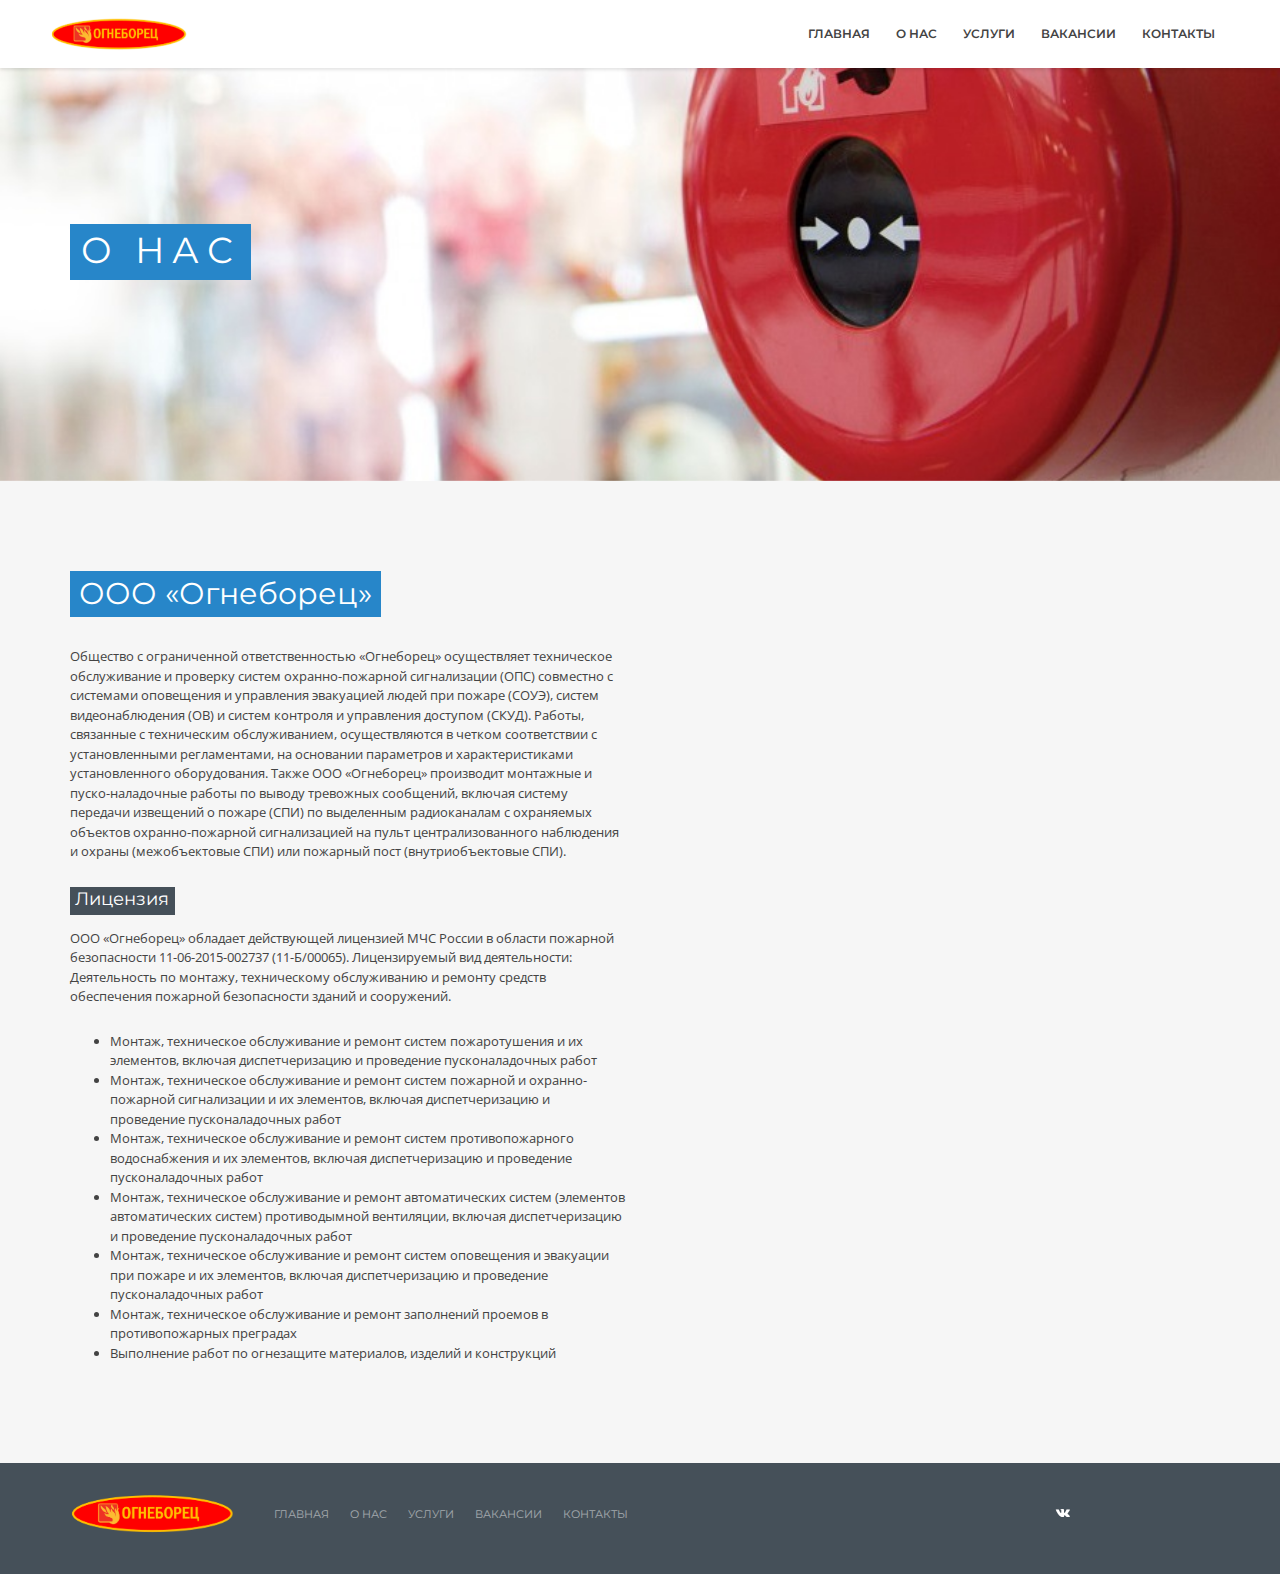
<file: page-about-us-Ogneborec.html>
<!DOCTYPE html>
<html lang="en" data-cookies-popup="true">
<head>

<!-- Meta -->
<meta http-equiv="Content-Type" content="text/html; charset=UTF-8" />
<meta name="viewport" content="width=device-width, initial-scale=1" />

<!-- Title -->
<title>ООО «Огнеборец» О нас</title>

<!-- Google Web Fonts -->
<link href='https://fonts.googleapis.com/css?family=Montserrat:400,700' rel='stylesheet' type='text/css'>
<link href='https://fonts.googleapis.com/css?family=Open+Sans:400,700,300,600' rel='stylesheet' type='text/css'>

<!-- CSS Styles -->
<link rel="stylesheet" href="assets/css/styles.css" />

<!-- CSS Base -->
<link id="theme" rel="stylesheet" href="assets/css/themes/theme-classic.css" />

</head>

<body>

<!-- Loader -->
<div id="page-loader"><svg class="loader-1 loader-primary" width="65px" height="65px" viewBox="0 0 66 66" xmlns="http://www.w3.org/2000/svg"><circle class="circle" fill="none" stroke-width="3" stroke-linecap="round" cx="33" cy="33" r="30"></circle></svg></div>
<!-- Loader / End -->

<!-- Header -->
<header id="header" class="fullwidth light">
	
	<!-- Navigation Bar -->
	<div id="nav-bar">

		<!-- Logo -->
		<a class="logo-wrapper" href="index.html">
			<img class="logo logo-dark" src="assets/img/Ogneborec-logo.png" alt="Ogneborec">
		</a>

		<nav class="module-group right">

			<!-- Primary Menu -->
			<div class="module menu left">
				<ul id="nav-primary" class="nav nav-primary">
					<li><a href="index.html">Главная</a></li>
					<li><a href="page-about-us-Ogneborec.html">О нас</a></li>
					<li><a href="page-services-Ogneborec.html">Услуги</a></li>
					<li><a href="page-careers-Ogneborec.html">Вакансии</a></li>
					<li><a href="page-contact-Ogneborec.html">Контакты</a></li>
				</ul>
			</div>

		</nav>

</header>
<!-- Header / End -->

<!-- Page Title -->
<div id="page-title" class="page-title page-title-3 bg-black dark">
	<div class="bg-image"><img src="assets/img/photos/image.jpg" alt=""></div>
	<div class="container">
		<h1 class="mb-5 text-bg bg-primary font-secondary animated" data-animation="fadeInDown">О нас</h1><br>
	</div>
	<div class="breadcrumb-wrapper border-top">
		<div class="container">
			
		</div>
	</div>
</div>
<!-- Page Title / End -->

<!-- Content -->
<div id="content">
	
	<section id="services" class="bg-grey">
		<div class="container">
			<div class="row">
				<div class="col-lg-6 col-md-6 col-sm-12 col-xs-12">
					<h3 class="mb-5 size-1 text-bg bg-primary font-secondary animated" data-animation="fadeInDown">ООО «Огнеборец»</h3>
					<div class="job-content">
						<div class="job-specifications-container">
							
							<div class="job-entry-content entry-content">
								<p></p>
								<p>Общество с ограниченной ответственностью «Огнеборец» осуществляет техническое обслуживание и проверку систем охранно-пожарной сигнализации (ОПС) совместно с системами оповещения и управления эвакуацией людей при пожаре (СОУЭ), систем видеонаблюдения (ОВ) и  систем контроля и управления доступом (СКУД). Работы, связанные с техническим обслуживанием, осуществляются в четком соответствии с установленными регламентами, на основании параметров и характеристиками установленного оборудования. Также ООО «Огнеборец» производит монтажные и пуско-наладочные работы по выводу тревожных сообщений, включая систему передачи извещений о пожаре (СПИ) по выделенным радиоканалам с охраняемых объектов охранно-пожарной сигнализацией на пульт централизованного наблюдения и охраны (межобъектовые СПИ) или пожарный пост (внутриобъектовые СПИ).</p>
								<h5 class="text-bg dark bg-secondary font-secondary animated" data-animation="fadeInUp">Лицензия</h5>
								<p>ООО «Огнеборец» обладает действующей лицензией МЧС России в области пожарной безопасности 11-06-2015-002737 (11-Б/00065). Лицензируемый вид деятельности: Деятельность по монтажу, техническому обслуживанию и ремонту средств обеспечения пожарной безопасности зданий и сооружений.</p>
								<ul>
									<li>Монтаж, техническое обслуживание и ремонт систем пожаротушения и их элементов, включая диспетчеризацию и проведение пусконаладочных работ</li>
									<li>Монтаж, техническое обслуживание и ремонт систем пожарной и охранно-пожарной сигнализации и их элементов, включая диспетчеризацию и проведение пусконаладочных работ</li>
									<li>Монтаж, техническое обслуживание и ремонт систем противопожарного водоснабжения и их элементов, включая диспетчеризацию и проведение пусконаладочных работ</li>
									<li>Монтаж, техническое обслуживание и ремонт автоматических систем (элементов автоматических систем) противодымной вентиляции, включая диспетчеризацию и проведение пусконаладочных работ</li>
									<li>Монтаж, техническое обслуживание и ремонт систем оповещения и эвакуации при пожаре и их элементов, включая диспетчеризацию и проведение пусконаладочных работ</li>
									<li>Монтаж, техническое обслуживание и ремонт заполнений проемов в противопожарных преградах</li>
									<li>Выполнение работ по огнезащите материалов, изделий и конструкций</li>
								</ul>
								
							</div>
						</div>
					</div>
					
				</div>
				<div class="col-lg-6 col-md-6 col-sm-12 col-xs-12">	
				
				</div>
			</div>
		</div>
	</section>

	<!-- Section -->
	

<!-- Content / End -->

<!-- Footer -->
<footer id="footer" class="dark bg-secondary pt-30 pb-10">
    
	<div class="container">
		<div class="row v-center-items">
			<div class="col-md-2 mb-30">
				<img class="logo logo-dark" src="assets/img/Ogneborec-logo.png" href="index.html" width="200" alt="Ogneborec">
			</div>
			<div class="col-md-8 mb-30">
				<ul class="nav nav-inline nav-sm">
				
					<li><a href="index.html">Главная</a></li>
					<li><a href="page-about-us-Ogneborec.html">О нас</a></li>
					<li><a href="page-services-Ogneborec.html">Услуги</a></li>
					<li><a href="page-careers-Ogneborec.html">Вакансии</a></li>
					<li><a href="page-contact-Ogneborec.html">Контакты</a></li>
				
				</ul>
			</div>
			<div class="col-md-2 mb-30">
				<a href="#" class="icon icon-circle icon-vk icon-xs"><i class="fa fa-vk"></i></a>
			</div>
		</div>
	</div>

</footer>
<!-- Footer / End -->


<!-- JS Libraries -->
<script src="assets/js/jquery-1.12.3.min.js"></script>

<!-- JS Plugins -->
<script src="assets/js/plugins.js"></script>

<!-- JS Core -->
<script src="assets/js/core.js"></script>

</body>

</html>
</file>
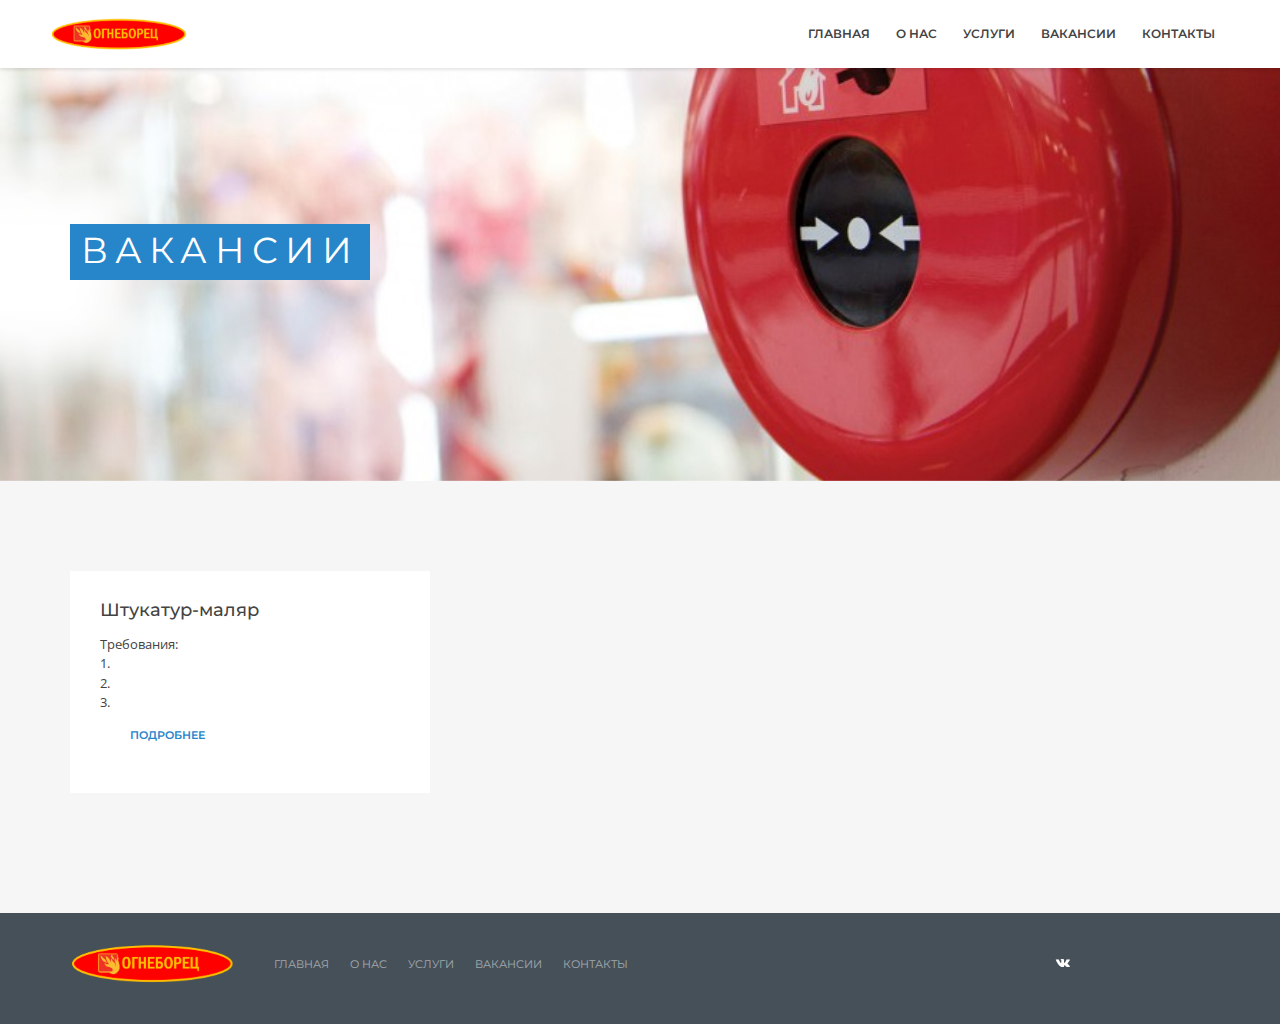
<file: page-careers-Ogneborec.html>
<!DOCTYPE html>
<html lang="en" data-cookies-popup="true">
<head>

<!-- Meta -->
<meta http-equiv="Content-Type" content="text/html; charset=UTF-8" />
<meta name="viewport" content="width=device-width, initial-scale=1" />

<!-- Title -->
<title>ООО "Огнеборец" Вакансии</title>

<!-- Google Web Fonts -->
<link href='https://fonts.googleapis.com/css?family=Montserrat:400,700' rel='stylesheet' type='text/css'>
<link href='https://fonts.googleapis.com/css?family=Open+Sans:400,700,300,600' rel='stylesheet' type='text/css'>

<!-- CSS Styles -->
<link rel="stylesheet" href="assets/css/styles.css" />

<!-- CSS Base -->
<link id="theme" rel="stylesheet" href="assets/css/themes/theme-classic.css" />

</head>

<body>

<!-- Loader -->
<div id="page-loader"><svg class="loader-1 loader-primary" width="65px" height="65px" viewBox="0 0 66 66" xmlns="http://www.w3.org/2000/svg"><circle class="circle" fill="none" stroke-width="3" stroke-linecap="round" cx="33" cy="33" r="30"></circle></svg></div>
<!-- Loader / End -->

<!-- Header -->
<header id="header" class="fullwidth light">
	
	<!-- Navigation Bar -->
	<div id="nav-bar">

		<!-- Logo -->
		<a class="logo-wrapper" href="index.html">
			<img class="logo logo-dark" src="assets/img/Ogneborec-logo.png" alt="Ogneborec">
		</a>

		<nav class="module-group right">

			<!-- Primary Menu -->
			<div class="module menu left">
				<ul id="nav-primary" class="nav nav-primary">
					<li><a href="index.html">Главная</a></li>
					<li><a href="page-about-us-Ogneborec.html">О нас</a></li>
					<li><a href="page-services-Ogneborec.html">Услуги</a></li>
					<li><a href="page-careers-Ogneborec.html">Вакансии</a></li>
					<li><a href="page-contact-Ogneborec.html">Контакты</a></li>
				</ul>
			</div>

		</nav>

</header>
<!-- Header / End -->

<!-- Page Title -->
<div id="page-title" class="page-title page-title-3 bg-black dark">
	<div class="bg-image"><img src="assets/img/photos/image.jpg" alt=""></div>
	<div class="container">
		<h1 class="mb-5 text-bg bg-primary font-secondary animated" data-animation="fadeInDown">Вакансии</h1><br>
	</div>
	<div class="breadcrumb-wrapper border-top">
		<div class="container">
			
		</div>
	</div>
</div>
<!-- Page Title / End -->

<!-- Content -->
<div id="content">
	
	<!-- Section -->
	<section id="services" class="bg-grey">
		<div class="container">
			<div class="row">
				<div class="col-md-4">
					<!-- Service -->
					<div class="feature feature-3 animated" data-animation="fadeIn">
						
						<div class="feature-content text-left bg-white">
							<h5>Штукатур-маляр</h5>
							<p class="mb-0">Требования:</p>
                            <p class="mb-0">1.</p>
                            <p class="mb-0">2.</p>
                            <p class="mb-0">3.</p>
							<a href="page-recruitment-Ogneborec.html" class="btn btn-filled btn-white">Подробнее</a>
						</div>
					</div>
				</div>
				<div class="col-md-4">
					<!-- Service -->
					
					<!-- Service -->
					
			</div>
		</div>
	</section>

<!-- Content / End -->

<!-- Footer -->
<footer id="footer" class="dark bg-secondary pt-30 pb-10">
    
	<div class="container">
		<div class="row v-center-items">
			<div class="col-md-2 mb-30">
				<img class="logo logo-dark" src="assets/img/Ogneborec-logo.png" href="index.html" width="200" alt="Ogneborec">
			</div>
			<div class="col-md-8 mb-30">
				<ul class="nav nav-inline nav-sm">
					<li><a href="index.html">Главная</a></li>
					<li><a href="page-about-us-Ogneborec.html">О нас</a></li>
					<li><a href="page-services-Ogneborec.html">Услуги</a></li>
					<li><a href="page-careers-Ogneborec.html">Вакансии</a></li>
					<li><a href="page-contact-Ogneborec.html">Контакты</a></li>
				</ul>
			</div>
			<div class="col-md-2 mb-30">
				<a href="#" class="icon icon-circle icon-vk icon-xs"><i class="fa fa-vk"></i></a>
			</div>
		</div>
	</div>

</footer>
<!-- Footer / End -->


<!-- JS Libraries -->
<script src="assets/js/jquery-1.12.3.min.js"></script>

<!-- JS Plugins -->
<script src="assets/js/plugins.js"></script>

<!-- JS Core -->
<script src="assets/js/core.js"></script>

</body>

</html>
</file>
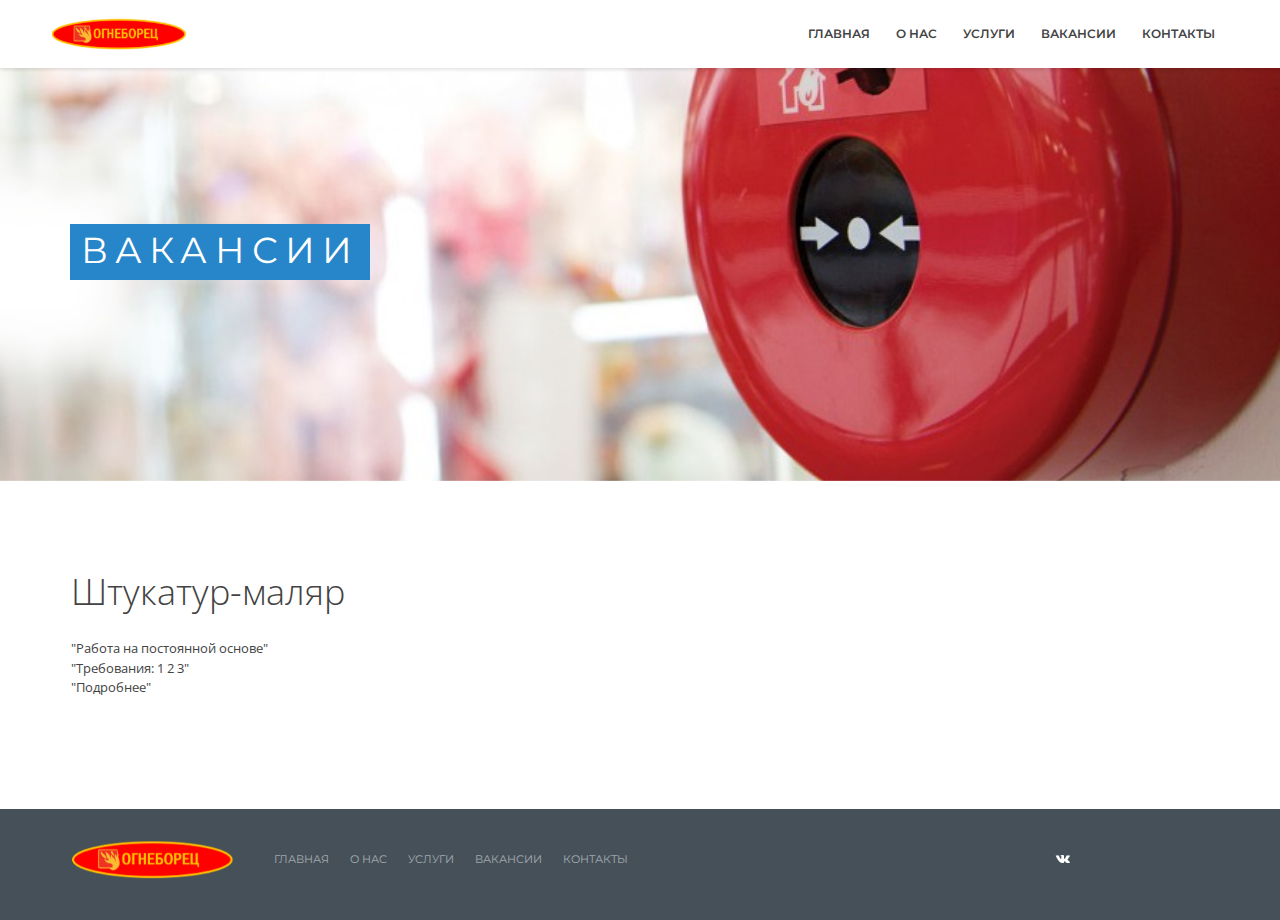
<file: page-careers2-Ogneborec.html>
<!DOCTYPE html>
<html lang="en" data-cookies-popup="true">
<head>

<!-- Meta -->
<meta http-equiv="Content-Type" content="text/html; charset=UTF-8" />
<meta name="viewport" content="width=device-width, initial-scale=1" />

<!-- Title -->
<title>ООО "Огнеборец" Вакансии</title>

<!-- Google Web Fonts -->
<link href='https://fonts.googleapis.com/css?family=Montserrat:400,700' rel='stylesheet' type='text/css'>
<link href='https://fonts.googleapis.com/css?family=Open+Sans:400,700,300,600' rel='stylesheet' type='text/css'>

<!-- CSS Styles -->
<link rel="stylesheet" href="assets/css/styles.css" />

<!-- CSS Base -->
<link id="theme" rel="stylesheet" href="assets/css/themes/theme-classic.css" />

</head>

<body>

<!-- Loader -->
<div id="page-loader"><svg class="loader-1 loader-primary" width="65px" height="65px" viewBox="0 0 66 66" xmlns="http://www.w3.org/2000/svg"><circle class="circle" fill="none" stroke-width="3" stroke-linecap="round" cx="33" cy="33" r="30"></circle></svg></div>
<!-- Loader / End -->

<!-- Header -->
<header id="header" class="fullwidth light">
	
	<!-- Navigation Bar -->
	<div id="nav-bar">

		<!-- Logo -->
		<a class="logo-wrapper" href="index.html">
			<img class="logo logo-dark" src="assets/img/Ogneborec-logo.png" alt="Ogneborec">
		</a>

		<nav class="module-group right">

			<!-- Primary Menu -->
			<div class="module menu left">
				<ul id="nav-primary" class="nav nav-primary">
					<li><a href="index.html">Главная</a></li>
					<li><a href="page-about-us-Ogneborec.html">О нас</a></li>
					<li><a href="page-services-Ogneborec.html">Услуги</a></li>
					<li><a href="page-careers-Ogneborec.html">Вакансии</a></li>
					<li><a href="page-contact-Ogneborec.html">Контакты</a></li>
				</ul>
			</div>

		</nav>

</header>
<!-- Header / End -->

<!-- Page Title -->
<div id="page-title" class="page-title page-title-3 bg-black dark">
	<div class="bg-image"><img src="assets/img/photos/image.jpg" alt=""></div>
	<div class="container">
		<h1 class="mb-5 text-bg bg-primary font-secondary animated" data-animation="fadeInDown">Вакансии</h1><br>
	</div>
	<div class="breadcrumb-wrapper border-top">
		<div class="container">
			
		</div>
	</div>
</div>
<!-- Page Title / End -->

<!-- Content -->
<div id="content">
	
	<!-- Section -->
	<section>
		<div class="container block-content">
			<div class="container">
				<div class="panel row">
					<div class="panel-center col-xs-12">
						<article id="post-12021" class="post-12021 page type-page status-publish">
							<div class="entry-content post-content">
								<div class="job-wrap">
									<div class="job-listings row grid-col-3" data-listings="10">
										<a class="job-listing-item grid-item" id="grid-item-22021">
											<div class="job-item">
												<div class="grid-left-col">
													<h2 class="job-post-title">
														Штукатур-маляр</h2>
													</h2>
												</div>
												<div class="grid-right-col">
													<div class="job-specification-wrapper">
														<div class="job-specification-item job-specification-job-type">
															<i class="job-icon-user-circle-o">
															</i>
															<span class="job-specification-term">
																"Работа на постоянной основе"
															</span>
														</div>
														<div class="job-specification-item job-specification-job-requirements">
															<i class="job-icon-user-arrow">
															</i>
															<span class="job-specification-term">
																"Требования:
																1
																2
																3"
															</span>
														</div>
													</div>
													<div class="job-more-container">
														<span class="job-more" href="career-one.html">
															"Подробнее"
														</span>
													</div>
												</div>
											</div>
										</a>
									</div>
								</div>
							</div>

						</article>

					</div>
					
				</div>
			</div>
		</div>
	</section>

<!-- Content / End -->

<!-- Footer -->
<footer id="footer" class="dark bg-secondary pt-30 pb-10">
    
	<div class="container">
		<div class="row v-center-items">
			<div class="col-md-2 mb-30">
				<img class="logo logo-dark" src="assets/img/Ogneborec-logo.png" href="index.html" width="200" alt="Ogneborec">
			</div>
			<div class="col-md-8 mb-30">
				<ul class="nav nav-inline nav-sm">
					<li><a href="index.html">Главная</a></li>
					<li><a href="page-about-us-Ogneborec.html">О нас</a></li>
					<li><a href="page-services-Ogneborec.html">Услуги</a></li>
					<li><a href="page-careers-Ogneborec.html">Вакансии</a></li>
					<li><a href="page-contact-Ogneborec.html">Контакты</a></li>
				</ul>
			</div>
			<div class="col-md-2 mb-30">
				<a href="#" class="icon icon-circle icon-vk icon-xs"><i class="fa fa-vk"></i></a>
			</div>
		</div>
	</div>

</footer>
<!-- Footer / End -->


<!-- JS Libraries -->
<script src="assets/js/jquery-1.12.3.min.js"></script>

<!-- JS Plugins -->
<script src="assets/js/plugins.js"></script>

<!-- JS Core -->
<script src="assets/js/core.js"></script>

</body>

</html>
</file>
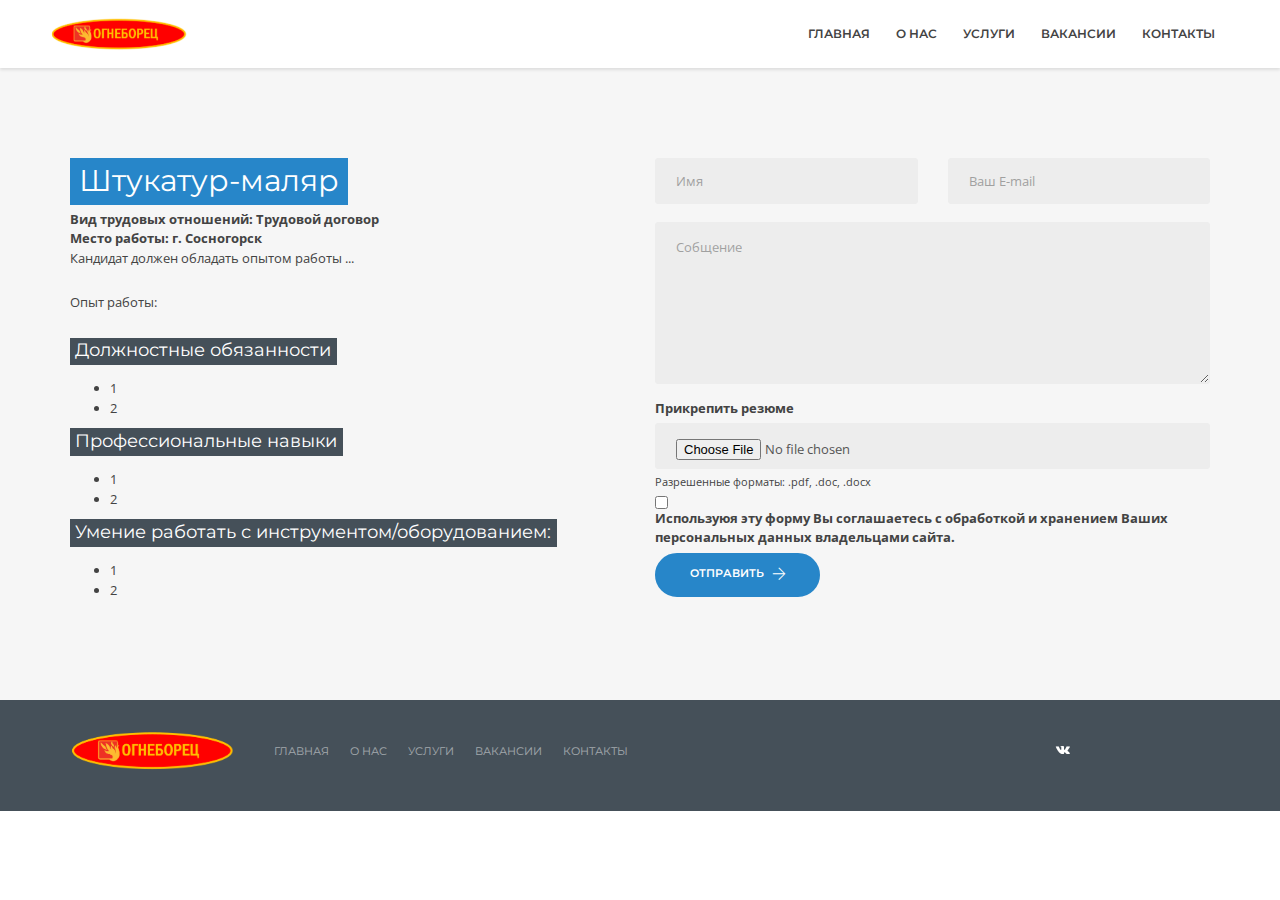
<file: page-recruitment-Ogneborec.html>
<!DOCTYPE html>
<html lang="en" data-cookies-popup="true">
<head>

<!-- Meta -->
<meta http-equiv="Content-Type" content="text/html; charset=UTF-8" />
<meta name="viewport" content="width=device-width, initial-scale=1" />

<!-- Title -->
<title>ООО "Огнеборец" Вакансия-Штукатур-маляр</title>

<!-- Google Web Fonts -->
<link href='https://fonts.googleapis.com/css?family=Montserrat:400,700' rel='stylesheet' type='text/css'>
<link href='https://fonts.googleapis.com/css?family=Open+Sans:400,700,300,600' rel='stylesheet' type='text/css'>

<!-- CSS Styles -->
<link rel="stylesheet" href="assets/css/styles.css" />

<!-- CSS Base -->
<link id="theme" rel="stylesheet" href="assets/css/themes/theme-classic.css" />

</head>

<body>

<!-- Loader -->
<div id="page-loader"><svg class="loader-1 loader-primary" width="65px" height="65px" viewBox="0 0 66 66" xmlns="http://www.w3.org/2000/svg"><circle class="circle" fill="none" stroke-width="3" stroke-linecap="round" cx="33" cy="33" r="30"></circle></svg></div>
<!-- Loader / End -->

<!-- Header -->
<header id="header" class="fullwidth light">
	
	<!-- Navigation Bar -->
	<div id="nav-bar">

		<!-- Logo -->
		<a class="logo-wrapper" href="index.html">
			<img class="logo logo-dark" src="assets/img/Ogneborec-logo.png" alt="Ogneborec">
		</a>

		<nav class="module-group right">

			<!-- Primary Menu -->
			<div class="module menu left">
				<ul id="nav-primary" class="nav nav-primary">
					<li><a href="index.html">Главная</a></li>
					<li><a href="page-about-us-Ogneborec.html">О нас</a></li>
					<li><a href="page-services-Ogneborec.html">Услуги</a></li>
					<li><a href="page-careers-Ogneborec.html">Вакансии</a></li>
					<li><a href="page-contact-Ogneborec.html">Контакты</a></li>
				</ul>
			</div>

		</nav>

</header>
<!-- Header / End -->

<!-- Content -->
<div id="content">
	
	<!-- Section -->
	<section id="services" class="bg-grey">
		<div class="container">
			<div class="row">
				<div class="col-lg-6 col-md-6 col-sm-12 col-xs-12">
					<h3 class="mb-5 size-1 text-bg bg-primary font-secondary animated" data-animation="fadeInDown">Штукатур-маляр</h3>
					<div class="job-content">
						<div class="job-specifications-container">
							<div class="job-specifications-row">
								<div class="job-specification-wrapper">
									<div class="job-specification-item job-specification-type">
										<i class="awsm-job-icon-user-circle-o"></i>
										<span class="job-specification-label">
											<strong>Вид трудовых отношений: Трудовой договор</strong>
										</span>
									</div>
									<div class="job-specification-item job-specification-location">
										<i class="awsm-job-icon-location-arrow"></i>
										<span class="job-specification-label">
											<strong>Место работы: г. Сосногорск</strong>
										</span>
									</div>
								</div>
							</div>
							<div class="job-entry-content entry-content">
								<p>Кандидат должен обладать опытом работы ...</p>
								<p>Опыт работы:</p>
								<h5 class="text-bg dark bg-secondary font-secondary animated" data-animation="fadeInUp">Должностные обязанности</h5>
								<ul>
									<li>1</li>
									<li>2</li>
								</ul>
								<h5 class="text-bg dark bg-secondary font-secondary animated" data-animation="fadeInUp">Профессиональные навыки</h5>
								<ul>
									<li>1</li>
									<li>2</li>
								</ul>
								<h5 class="text-bg dark bg-secondary font-secondary animated" data-animation="fadeInUp">Умение работать с инструментом/оборудованием:</h5>
								<ul>
									<li>1</li>
									<li>2</li>
								</ul>
							</div>
						</div>
					</div>
					
				</div>
				<div class="col-lg-6 col-md-6 col-sm-12 col-xs-12">
					
					<form class="contact-form validate-form" id="contact-form" action="https://formsubmit.co/Ogneborec-buh@mail.ru" method="POST"
					data-message-error="Ошибка! Попробуйте снова позже"
					data-message-success="Спасибо за Ваше сообщение!"
					>
						<div class="row">
							<div class="form-group col-sm-6">
								<input name="name" id="name" type="text" class="form-control" placeholder="Имя" required>
							</div>
							<div class="form-group col-sm-6">
								<input name="email" id="email" type="text" class="form-control" placeholder="Ваш E-mail" required>
							</div>
						</div>
						<div class="form-group">
							<textarea name="message" id="message" cols="30" rows="7" class="form-control" placeholder="Собщение" maxlength="6000" required></textarea>
						</div>
						<div class="file-group">
							<label for="sendFile">Прикрепить резюме</label>
							<input type="file" name="sendFile" id="sendFile" class="form-control" placegolder="Файл" accept=".pdf, .doc, .docx">
							<small>Разрешенные форматы: .pdf, .doc, .docx</small>
							
						</div>
						<div class="checkbox-group">
							<input name="privacy_policy" class="checkbox" id="privacy_policy" required data-msg-required="Это поле обязательно" value="1" aria-required="true" type="checkbox">
							<label for="privacy_policy">Используюя эту форму Вы соглашаетесь с обработкой и хранением Ваших персональных данных владельцами сайта.</label>
						</div>
						<div class="row">
							<div class="col-md-4 col-sm-6">
								<button type="submit" class="btn btn-filled btn-submit btn-block"><span>Отправить<i class="i-after ti-arrow-right"></i></span></button>
							</div>
						</div>
					</form>
				
				</div>
			</div>
		</div>
	</section>

<!-- Content / End -->

<!-- Footer -->
<footer id="footer" class="dark bg-secondary pt-30 pb-10">
    
	<div class="container">
		<div class="row v-center-items">
			<div class="col-md-2 mb-30">
				<img class="logo logo-dark" src="assets/img/Ogneborec-logo.png" href="index.html" width="200" alt="Ogneborec">
			</div>
			<div class="col-md-8 mb-30">
				<ul class="nav nav-inline nav-sm">
					<li><a href="index.html">Главная</a></li>
					<li><a href="page-about-us-Ogneborec.html">О нас</a></li>
					<li><a href="page-services-Ogneborec.html">Услуги</a></li>
					<li><a href="page-careers-Ogneborec.html">Вакансии</a></li>
					<li><a href="page-contact-Ogneborec.html">Контакты</a></li>
				</ul>
			</div>
			<div class="col-md-2 mb-30">
				<a href="#" class="icon icon-circle icon-vk icon-xs"><i class="fa fa-vk"></i></a>
			</div>
		</div>
	</div>

</footer>
<!-- Footer / End -->


<!-- JS Libraries -->
<script src="assets/js/jquery-1.12.3.min.js"></script>

<!-- JS Plugins -->
<script src="assets/js/plugins.js"></script>

<!-- JS Core -->
<script src="assets/js/core.js"></script>

</body>

</html>
</file>
<file: assets/css/themes/theme-classic.css>
/* -----------------------------------------------------------------------------

The Okno - Ultimate Multipurpose HTML5 Template

File:           CSS Base
Version:        1.1
Last change:    10/06/15 
Author:         Suelo

Table of Contents:

	1. Document Setup
	2. Basic
	3. Header 
	4. Content  5. Footer
	6. Elements  7. Widgets 
	8. Animations 

-------------------------------------------------------------------------------- */
/* ----------------------------------------------------------------------------- */
/* --- 1. SETUP
/* ----------------------------------------------------------------------------- */
body { position: relative; color: #434343; font-size: 13px; font-family: "Open Sans", Helvetica, Arial, sans-serif; font-weight: 400; line-height: 1.5; overflow-x: hidden; -webkit-font-smoothing: antialiased; -moz-osx-font-smoothing: grayscale; }

a { color: inherit; -moz-transition: all 0.2s ease-in-out; -o-transition: all 0.2s ease-in-out; -webkit-transition: all 0.2s ease-in-out; transition: all 0.2s ease-in-out; }

a:hover, a:focus { text-decoration: none; color: inherit; }

textarea:focus, input:focus, a:focus, a:visited, *:focus { outline: none; }

iframe { border: none; }

img { max-width: 100%; height: auto; -webkit-backface-visibility: hidden; }

/* ---------------------------------------------------------------------------- */
/* --- 2. BASICS
/* ----------------------------------------------------------------------------- */
.relative { position: relative; z-index: 2; }

.block { display: block; }

.dark { color: #fff; }

.mt-0 { margin-top: 0px !important; }

.mt-5 { margin-top: 5px !important; }

.mt-10 { margin-top: 10px !important; }

.mt-15 { margin-top: 15px !important; }

.mt-20 { margin-top: 20px !important; }

.mt-25 { margin-top: 25px !important; }

.mt-30 { margin-top: 30px !important; }

.mt-35 { margin-top: 35px !important; }

.mt-40 { margin-top: 40px !important; }

.mt-45 { margin-top: 45px !important; }

.mt-50 { margin-top: 50px !important; }

.mt-55 { margin-top: 55px !important; }

.mt-60 { margin-top: 60px !important; }

.mt-65 { margin-top: 65px !important; }

.mt-70 { margin-top: 70px !important; }

.mt-75 { margin-top: 75px !important; }

.mt-80 { margin-top: 80px !important; }

.mt-85 { margin-top: 85px !important; }

.mt-90 { margin-top: 90px !important; }

.mt-95 { margin-top: 95px !important; }

.mt-100 { margin-top: 100px !important; }

.mt-105 { margin-top: 105px !important; }

.mt-110 { margin-top: 110px !important; }

.mt-115 { margin-top: 115px !important; }

.mt-120 { margin-top: 120px !important; }

.mt-125 { margin-top: 125px !important; }

.mt-130 { margin-top: 130px !important; }

.mt-135 { margin-top: 135px !important; }

.mt-140 { margin-top: 140px !important; }

.mt-145 { margin-top: 145px !important; }

.mt-150 { margin-top: 150px !important; }

.mt-155 { margin-top: 155px !important; }

.mt-160 { margin-top: 160px !important; }

.mt-165 { margin-top: 165px !important; }

.mt-170 { margin-top: 170px !important; }

.mt-175 { margin-top: 175px !important; }

.mt-180 { margin-top: 180px !important; }

.mt-185 { margin-top: 185px !important; }

.mt-190 { margin-top: 190px !important; }

.mt-195 { margin-top: 195px !important; }

.mt-200 { margin-top: 200px !important; }

.mr-0 { margin-right: 0px !important; }

.mr-5 { margin-right: 5px !important; }

.mr-10 { margin-right: 10px !important; }

.mr-15 { margin-right: 15px !important; }

.mr-20 { margin-right: 20px !important; }

.mr-25 { margin-right: 25px !important; }

.mr-30 { margin-right: 30px !important; }

.mr-35 { margin-right: 35px !important; }

.mr-40 { margin-right: 40px !important; }

.mr-45 { margin-right: 45px !important; }

.mr-50 { margin-right: 50px !important; }

.mr-55 { margin-right: 55px !important; }

.mr-60 { margin-right: 60px !important; }

.mr-65 { margin-right: 65px !important; }

.mr-70 { margin-right: 70px !important; }

.mr-75 { margin-right: 75px !important; }

.mr-80 { margin-right: 80px !important; }

.mr-85 { margin-right: 85px !important; }

.mr-90 { margin-right: 90px !important; }

.mr-95 { margin-right: 95px !important; }

.mr-100 { margin-right: 100px !important; }

.mr-105 { margin-right: 105px !important; }

.mr-110 { margin-right: 110px !important; }

.mr-115 { margin-right: 115px !important; }

.mr-120 { margin-right: 120px !important; }

.mr-125 { margin-right: 125px !important; }

.mr-130 { margin-right: 130px !important; }

.mr-135 { margin-right: 135px !important; }

.mr-140 { margin-right: 140px !important; }

.mr-145 { margin-right: 145px !important; }

.mr-150 { margin-right: 150px !important; }

.mr-155 { margin-right: 155px !important; }

.mr-160 { margin-right: 160px !important; }

.mr-165 { margin-right: 165px !important; }

.mr-170 { margin-right: 170px !important; }

.mr-175 { margin-right: 175px !important; }

.mr-180 { margin-right: 180px !important; }

.mr-185 { margin-right: 185px !important; }

.mr-190 { margin-right: 190px !important; }

.mr-195 { margin-right: 195px !important; }

.mr-200 { margin-right: 200px !important; }

.mb-0 { margin-bottom: 0px !important; }

.mb-5 { margin-bottom: 5px !important; }

.mb-10 { margin-bottom: 10px !important; }

.mb-15 { margin-bottom: 15px !important; }

.mb-20 { margin-bottom: 20px !important; }

.mb-25 { margin-bottom: 25px !important; }

.mb-30 { margin-bottom: 30px !important; }

.mb-35 { margin-bottom: 35px !important; }

.mb-40 { margin-bottom: 40px !important; }

.mb-45 { margin-bottom: 45px !important; }

.mb-50 { margin-bottom: 50px !important; }

.mb-55 { margin-bottom: 55px !important; }

.mb-60 { margin-bottom: 60px !important; }

.mb-65 { margin-bottom: 65px !important; }

.mb-70 { margin-bottom: 70px !important; }

.mb-75 { margin-bottom: 75px !important; }

.mb-80 { margin-bottom: 80px !important; }

.mb-85 { margin-bottom: 85px !important; }

.mb-90 { margin-bottom: 90px !important; }

.mb-95 { margin-bottom: 95px !important; }

.mb-100 { margin-bottom: 100px !important; }

.mb-105 { margin-bottom: 105px !important; }

.mb-110 { margin-bottom: 110px !important; }

.mb-115 { margin-bottom: 115px !important; }

.mb-120 { margin-bottom: 120px !important; }

.mb-125 { margin-bottom: 125px !important; }

.mb-130 { margin-bottom: 130px !important; }

.mb-135 { margin-bottom: 135px !important; }

.mb-140 { margin-bottom: 140px !important; }

.mb-145 { margin-bottom: 145px !important; }

.mb-150 { margin-bottom: 150px !important; }

.mb-155 { margin-bottom: 155px !important; }

.mb-160 { margin-bottom: 160px !important; }

.mb-165 { margin-bottom: 165px !important; }

.mb-170 { margin-bottom: 170px !important; }

.mb-175 { margin-bottom: 175px !important; }

.mb-180 { margin-bottom: 180px !important; }

.mb-185 { margin-bottom: 185px !important; }

.mb-190 { margin-bottom: 190px !important; }

.mb-195 { margin-bottom: 195px !important; }

.mb-200 { margin-bottom: 200px !important; }

.ml-0 { margin-left: 0px !important; }

.ml-5 { margin-left: 5px !important; }

.ml-10 { margin-left: 10px !important; }

.ml-15 { margin-left: 15px !important; }

.ml-20 { margin-left: 20px !important; }

.ml-25 { margin-left: 25px !important; }

.ml-30 { margin-left: 30px !important; }

.ml-35 { margin-left: 35px !important; }

.ml-40 { margin-left: 40px !important; }

.ml-45 { margin-left: 45px !important; }

.ml-50 { margin-left: 50px !important; }

.ml-55 { margin-left: 55px !important; }

.ml-60 { margin-left: 60px !important; }

.ml-65 { margin-left: 65px !important; }

.ml-70 { margin-left: 70px !important; }

.ml-75 { margin-left: 75px !important; }

.ml-80 { margin-left: 80px !important; }

.ml-85 { margin-left: 85px !important; }

.ml-90 { margin-left: 90px !important; }

.ml-95 { margin-left: 95px !important; }

.ml-100 { margin-left: 100px !important; }

.ml-105 { margin-left: 105px !important; }

.ml-110 { margin-left: 110px !important; }

.ml-115 { margin-left: 115px !important; }

.ml-120 { margin-left: 120px !important; }

.ml-125 { margin-left: 125px !important; }

.ml-130 { margin-left: 130px !important; }

.ml-135 { margin-left: 135px !important; }

.ml-140 { margin-left: 140px !important; }

.ml-145 { margin-left: 145px !important; }

.ml-150 { margin-left: 150px !important; }

.ml-155 { margin-left: 155px !important; }

.ml-160 { margin-left: 160px !important; }

.ml-165 { margin-left: 165px !important; }

.ml-170 { margin-left: 170px !important; }

.ml-175 { margin-left: 175px !important; }

.ml-180 { margin-left: 180px !important; }

.ml-185 { margin-left: 185px !important; }

.ml-190 { margin-left: 190px !important; }

.ml-195 { margin-left: 195px !important; }

.ml-200 { margin-left: 200px !important; }

.m-0 { margin: 0px !important; }

.m-5 { margin: 5px !important; }

.m-10 { margin: 10px !important; }

.m-15 { margin: 15px !important; }

.m-20 { margin: 20px !important; }

.m-25 { margin: 25px !important; }

.m-30 { margin: 30px !important; }

.m-35 { margin: 35px !important; }

.m-40 { margin: 40px !important; }

.m-45 { margin: 45px !important; }

.m-50 { margin: 50px !important; }

.m-55 { margin: 55px !important; }

.m-60 { margin: 60px !important; }

.m-65 { margin: 65px !important; }

.m-70 { margin: 70px !important; }

.m-75 { margin: 75px !important; }

.m-80 { margin: 80px !important; }

.m-85 { margin: 85px !important; }

.m-90 { margin: 90px !important; }

.m-95 { margin: 95px !important; }

.m-100 { margin: 100px !important; }

.m-105 { margin: 105px !important; }

.m-110 { margin: 110px !important; }

.m-115 { margin: 115px !important; }

.m-120 { margin: 120px !important; }

.m-125 { margin: 125px !important; }

.m-130 { margin: 130px !important; }

.m-135 { margin: 135px !important; }

.m-140 { margin: 140px !important; }

.m-145 { margin: 145px !important; }

.m-150 { margin: 150px !important; }

.m-155 { margin: 155px !important; }

.m-160 { margin: 160px !important; }

.m-165 { margin: 165px !important; }

.m-170 { margin: 170px !important; }

.m-175 { margin: 175px !important; }

.m-180 { margin: 180px !important; }

.m-185 { margin: 185px !important; }

.m-190 { margin: 190px !important; }

.m-195 { margin: 195px !important; }

.m-200 { margin: 200px !important; }

.pt-0 { padding-top: 0px !important; }

.pt-5 { padding-top: 5px !important; }

.pt-10 { padding-top: 10px !important; }

.pt-15 { padding-top: 15px !important; }

.pt-20 { padding-top: 20px !important; }

.pt-25 { padding-top: 25px !important; }

.pt-30 { padding-top: 30px !important; }

.pt-35 { padding-top: 35px !important; }

.pt-40 { padding-top: 40px !important; }

.pt-45 { padding-top: 45px !important; }

.pt-50 { padding-top: 50px !important; }

.pt-55 { padding-top: 55px !important; }

.pt-60 { padding-top: 60px !important; }

.pt-65 { padding-top: 65px !important; }

.pt-70 { padding-top: 70px !important; }

.pt-75 { padding-top: 75px !important; }

.pt-80 { padding-top: 80px !important; }

.pt-85 { padding-top: 85px !important; }

.pt-90 { padding-top: 90px !important; }

.pt-95 { padding-top: 95px !important; }

.pt-100 { padding-top: 100px !important; }

.pt-105 { padding-top: 105px !important; }

.pt-110 { padding-top: 110px !important; }

.pt-115 { padding-top: 115px !important; }

.pt-120 { padding-top: 120px !important; }

.pt-125 { padding-top: 125px !important; }

.pt-130 { padding-top: 130px !important; }

.pt-135 { padding-top: 135px !important; }

.pt-140 { padding-top: 140px !important; }

.pt-145 { padding-top: 145px !important; }

.pt-150 { padding-top: 150px !important; }

.pt-155 { padding-top: 155px !important; }

.pt-160 { padding-top: 160px !important; }

.pt-165 { padding-top: 165px !important; }

.pt-170 { padding-top: 170px !important; }

.pt-175 { padding-top: 175px !important; }

.pt-180 { padding-top: 180px !important; }

.pt-185 { padding-top: 185px !important; }

.pt-190 { padding-top: 190px !important; }

.pt-195 { padding-top: 195px !important; }

.pt-200 { padding-top: 200px !important; }

.pr-0 { padding-right: 0px !important; }

.pr-5 { padding-right: 5px !important; }

.pr-10 { padding-right: 10px !important; }

.pr-15 { padding-right: 15px !important; }

.pr-20 { padding-right: 20px !important; }

.pr-25 { padding-right: 25px !important; }

.pr-30 { padding-right: 30px !important; }

.pr-35 { padding-right: 35px !important; }

.pr-40 { padding-right: 40px !important; }

.pr-45 { padding-right: 45px !important; }

.pr-50 { padding-right: 50px !important; }

.pr-55 { padding-right: 55px !important; }

.pr-60 { padding-right: 60px !important; }

.pr-65 { padding-right: 65px !important; }

.pr-70 { padding-right: 70px !important; }

.pr-75 { padding-right: 75px !important; }

.pr-80 { padding-right: 80px !important; }

.pr-85 { padding-right: 85px !important; }

.pr-90 { padding-right: 90px !important; }

.pr-95 { padding-right: 95px !important; }

.pr-100 { padding-right: 100px !important; }

.pr-105 { padding-right: 105px !important; }

.pr-110 { padding-right: 110px !important; }

.pr-115 { padding-right: 115px !important; }

.pr-120 { padding-right: 120px !important; }

.pr-125 { padding-right: 125px !important; }

.pr-130 { padding-right: 130px !important; }

.pr-135 { padding-right: 135px !important; }

.pr-140 { padding-right: 140px !important; }

.pr-145 { padding-right: 145px !important; }

.pr-150 { padding-right: 150px !important; }

.pr-155 { padding-right: 155px !important; }

.pr-160 { padding-right: 160px !important; }

.pr-165 { padding-right: 165px !important; }

.pr-170 { padding-right: 170px !important; }

.pr-175 { padding-right: 175px !important; }

.pr-180 { padding-right: 180px !important; }

.pr-185 { padding-right: 185px !important; }

.pr-190 { padding-right: 190px !important; }

.pr-195 { padding-right: 195px !important; }

.pr-200 { padding-right: 200px !important; }

.pb-0 { padding-bottom: 0px !important; }

.pb-5 { padding-bottom: 5px !important; }

.pb-10 { padding-bottom: 10px !important; }

.pb-15 { padding-bottom: 15px !important; }

.pb-20 { padding-bottom: 20px !important; }

.pb-25 { padding-bottom: 25px !important; }

.pb-30 { padding-bottom: 30px !important; }

.pb-35 { padding-bottom: 35px !important; }

.pb-40 { padding-bottom: 40px !important; }

.pb-45 { padding-bottom: 45px !important; }

.pb-50 { padding-bottom: 50px !important; }

.pb-55 { padding-bottom: 55px !important; }

.pb-60 { padding-bottom: 60px !important; }

.pb-65 { padding-bottom: 65px !important; }

.pb-70 { padding-bottom: 70px !important; }

.pb-75 { padding-bottom: 75px !important; }

.pb-80 { padding-bottom: 80px !important; }

.pb-85 { padding-bottom: 85px !important; }

.pb-90 { padding-bottom: 90px !important; }

.pb-95 { padding-bottom: 95px !important; }

.pb-100 { padding-bottom: 100px !important; }

.pb-105 { padding-bottom: 105px !important; }

.pb-110 { padding-bottom: 110px !important; }

.pb-115 { padding-bottom: 115px !important; }

.pb-120 { padding-bottom: 120px !important; }

.pb-125 { padding-bottom: 125px !important; }

.pb-130 { padding-bottom: 130px !important; }

.pb-135 { padding-bottom: 135px !important; }

.pb-140 { padding-bottom: 140px !important; }

.pb-145 { padding-bottom: 145px !important; }

.pb-150 { padding-bottom: 150px !important; }

.pb-155 { padding-bottom: 155px !important; }

.pb-160 { padding-bottom: 160px !important; }

.pb-165 { padding-bottom: 165px !important; }

.pb-170 { padding-bottom: 170px !important; }

.pb-175 { padding-bottom: 175px !important; }

.pb-180 { padding-bottom: 180px !important; }

.pb-185 { padding-bottom: 185px !important; }

.pb-190 { padding-bottom: 190px !important; }

.pb-195 { padding-bottom: 195px !important; }

.pb-200 { padding-bottom: 200px !important; }

.pl-0 { padding-left: 0px !important; }

.pl-5 { padding-left: 5px !important; }

.pl-10 { padding-left: 10px !important; }

.pl-15 { padding-left: 15px !important; }

.pl-20 { padding-left: 20px !important; }

.pl-25 { padding-left: 25px !important; }

.pl-30 { padding-left: 30px !important; }

.pl-35 { padding-left: 35px !important; }

.pl-40 { padding-left: 40px !important; }

.pl-45 { padding-left: 45px !important; }

.pl-50 { padding-left: 50px !important; }

.pl-55 { padding-left: 55px !important; }

.pl-60 { padding-left: 60px !important; }

.pl-65 { padding-left: 65px !important; }

.pl-70 { padding-left: 70px !important; }

.pl-75 { padding-left: 75px !important; }

.pl-80 { padding-left: 80px !important; }

.pl-85 { padding-left: 85px !important; }

.pl-90 { padding-left: 90px !important; }

.pl-95 { padding-left: 95px !important; }

.pl-100 { padding-left: 100px !important; }

.pl-105 { padding-left: 105px !important; }

.pl-110 { padding-left: 110px !important; }

.pl-115 { padding-left: 115px !important; }

.pl-120 { padding-left: 120px !important; }

.pl-125 { padding-left: 125px !important; }

.pl-130 { padding-left: 130px !important; }

.pl-135 { padding-left: 135px !important; }

.pl-140 { padding-left: 140px !important; }

.pl-145 { padding-left: 145px !important; }

.pl-150 { padding-left: 150px !important; }

.pl-155 { padding-left: 155px !important; }

.pl-160 { padding-left: 160px !important; }

.pl-165 { padding-left: 165px !important; }

.pl-170 { padding-left: 170px !important; }

.pl-175 { padding-left: 175px !important; }

.pl-180 { padding-left: 180px !important; }

.pl-185 { padding-left: 185px !important; }

.pl-190 { padding-left: 190px !important; }

.pl-195 { padding-left: 195px !important; }

.pl-200 { padding-left: 200px !important; }

.p-0 { padding: 0px !important; }

.p-5 { padding: 5px !important; }

.p-10 { padding: 10px !important; }

.p-15 { padding: 15px !important; }

.p-20 { padding: 20px !important; }

.p-25 { padding: 25px !important; }

.p-30 { padding: 30px !important; }

.p-35 { padding: 35px !important; }

.p-40 { padding: 40px !important; }

.p-45 { padding: 45px !important; }

.p-50 { padding: 50px !important; }

.p-55 { padding: 55px !important; }

.p-60 { padding: 60px !important; }

.p-65 { padding: 65px !important; }

.p-70 { padding: 70px !important; }

.p-75 { padding: 75px !important; }

.p-80 { padding: 80px !important; }

.p-85 { padding: 85px !important; }

.p-90 { padding: 90px !important; }

.p-95 { padding: 95px !important; }

.p-100 { padding: 100px !important; }

.p-105 { padding: 105px !important; }

.p-110 { padding: 110px !important; }

.p-115 { padding: 115px !important; }

.p-120 { padding: 120px !important; }

.p-125 { padding: 125px !important; }

.p-130 { padding: 130px !important; }

.p-135 { padding: 135px !important; }

.p-140 { padding: 140px !important; }

.p-145 { padding: 145px !important; }

.p-150 { padding: 150px !important; }

.p-155 { padding: 155px !important; }

.p-160 { padding: 160px !important; }

.p-165 { padding: 165px !important; }

.p-170 { padding: 170px !important; }

.p-175 { padding: 175px !important; }

.p-180 { padding: 180px !important; }

.p-185 { padding: 185px !important; }

.p-190 { padding: 190px !important; }

.p-195 { padding: 195px !important; }

.p-200 { padding: 200px !important; }

.pull-up-0 { margin-top: -0px !important; }

.pull-up-5 { margin-top: -5px !important; }

.pull-up-10 { margin-top: -10px !important; }

.pull-up-15 { margin-top: -15px !important; }

.pull-up-20 { margin-top: -20px !important; }

.pull-up-25 { margin-top: -25px !important; }

.pull-up-30 { margin-top: -30px !important; }

.pull-up-35 { margin-top: -35px !important; }

.pull-up-40 { margin-top: -40px !important; }

.pull-up-45 { margin-top: -45px !important; }

.pull-up-50 { margin-top: -50px !important; }

.pull-up-55 { margin-top: -55px !important; }

.pull-up-60 { margin-top: -60px !important; }

.pull-up-65 { margin-top: -65px !important; }

.pull-up-70 { margin-top: -70px !important; }

.pull-up-75 { margin-top: -75px !important; }

.pull-up-80 { margin-top: -80px !important; }

.pull-up-85 { margin-top: -85px !important; }

.pull-up-90 { margin-top: -90px !important; }

.pull-up-95 { margin-top: -95px !important; }

.pull-up-100 { margin-top: -100px !important; }

.pull-up-105 { margin-top: -105px !important; }

.pull-up-110 { margin-top: -110px !important; }

.pull-up-115 { margin-top: -115px !important; }

.pull-up-120 { margin-top: -120px !important; }

.pull-up-125 { margin-top: -125px !important; }

.pull-up-130 { margin-top: -130px !important; }

.pull-up-135 { margin-top: -135px !important; }

.pull-up-140 { margin-top: -140px !important; }

.pull-up-145 { margin-top: -145px !important; }

.pull-up-150 { margin-top: -150px !important; }

.pull-up-155 { margin-top: -155px !important; }

.pull-up-160 { margin-top: -160px !important; }

.pull-up-165 { margin-top: -165px !important; }

.pull-up-170 { margin-top: -170px !important; }

.pull-up-175 { margin-top: -175px !important; }

.pull-up-180 { margin-top: -180px !important; }

.pull-up-185 { margin-top: -185px !important; }

.pull-up-190 { margin-top: -190px !important; }

.pull-up-195 { margin-top: -195px !important; }

.pull-up-200 { margin-top: -200px !important; }

.push-down-0 { margin-bottom: -0px !important; }

.push-down-5 { margin-bottom: -5px !important; }

.push-down-10 { margin-bottom: -10px !important; }

.push-down-15 { margin-bottom: -15px !important; }

.push-down-20 { margin-bottom: -20px !important; }

.push-down-25 { margin-bottom: -25px !important; }

.push-down-30 { margin-bottom: -30px !important; }

.push-down-35 { margin-bottom: -35px !important; }

.push-down-40 { margin-bottom: -40px !important; }

.push-down-45 { margin-bottom: -45px !important; }

.push-down-50 { margin-bottom: -50px !important; }

.push-down-55 { margin-bottom: -55px !important; }

.push-down-60 { margin-bottom: -60px !important; }

.push-down-65 { margin-bottom: -65px !important; }

.push-down-70 { margin-bottom: -70px !important; }

.push-down-75 { margin-bottom: -75px !important; }

.push-down-80 { margin-bottom: -80px !important; }

.push-down-85 { margin-bottom: -85px !important; }

.push-down-90 { margin-bottom: -90px !important; }

.push-down-95 { margin-bottom: -95px !important; }

.push-down-100 { margin-bottom: -100px !important; }

.push-down-105 { margin-bottom: -105px !important; }

.push-down-110 { margin-bottom: -110px !important; }

.push-down-115 { margin-bottom: -115px !important; }

.push-down-120 { margin-bottom: -120px !important; }

.push-down-125 { margin-bottom: -125px !important; }

.push-down-130 { margin-bottom: -130px !important; }

.push-down-135 { margin-bottom: -135px !important; }

.push-down-140 { margin-bottom: -140px !important; }

.push-down-145 { margin-bottom: -145px !important; }

.push-down-150 { margin-bottom: -150px !important; }

.push-down-155 { margin-bottom: -155px !important; }

.push-down-160 { margin-bottom: -160px !important; }

.push-down-165 { margin-bottom: -165px !important; }

.push-down-170 { margin-bottom: -170px !important; }

.push-down-175 { margin-bottom: -175px !important; }

.push-down-180 { margin-bottom: -180px !important; }

.push-down-185 { margin-bottom: -185px !important; }

.push-down-190 { margin-bottom: -190px !important; }

.push-down-195 { margin-bottom: -195px !important; }

.push-down-200 { margin-bottom: -200px !important; }

.h-100 { height: 100px; }

.h-200 { height: 200px; }

.h-300 { height: 300px; }

.h-400 { height: 400px; }

.h-500 { height: 500px; }

.h-600 { height: 600px; }

.h-700 { height: 700px; }

.h-800 { height: 800px; }

.h-900 { height: 900px; }

.h-sm { height: 40vh; }

.h-md { height: 60vh; }

.h-lg { height: 80vh; }

.fullheight { height: 100vh; }

.min-fullheight { min-height: 100vh; }

.huge { height: 150vh; }

.sep-line { position: relative; z-index: 1; display: block; height: 1px; border: none; margin: 0; background: rgba(0, 0, 0, 0.1); }
.sep-line.sep-2 { height: 2px; }
.sep-line.sep-10 { height: 10px; }

.bg-grey .sep-line { background: #fff; }

.sep-alt { position: relative; z-index: 1; display: block; width: 50px; height: 2px; background: rgba(0, 0, 0, 0.1); margin: 0; }

.dark .sep-alt { background: #fff; }

.font-secondary { font-family: "Montserrat", Helvetica, Arial, sans-serif; }

.border { border: 1px solid rgba(0, 0, 0, 0.15); }

.dark .border, .dark.border { border: 1px solid rgba(255, 255, 255, 0.15); }

.border-top { border-top: 1px solid rgba(0, 0, 0, 0.15); }

.dark .border-top, .dark.border-top { border-top: 1px solid rgba(255, 255, 255, 0.15); }

.border-bottom { border-bottom: 1px solid rgba(0, 0, 0, 0.15); }

.dark .border-bottom, .dark.border-bottom { border-bottom: 1px solid rgba(255, 255, 255, 0.15); }

.dark .sep-line { background: rgba(255, 255, 255, 0.2); }

.v-center { position: relative; top: 50%; -moz-transform: translate3d(0, -50%, 0); -webkit-transform: translate3d(0, -50%, 0); transform: translate3d(0, -50%, 0); -moz-transition: all 0.3s ease-out; -o-transition: all 0.3s ease-out; -webkit-transition: all 0.3s ease-out; transition: all 0.3s ease-out; }

.v-bottom { position: absolute !important; bottom: 0; left: 0; right: 0; -moz-transition: all 0.3s ease-out; -o-transition: all 0.3s ease-out; -webkit-transition: all 0.3s ease-out; transition: all 0.3s ease-out; }

.v-center-items { display: -webkit-flex; display: flex; -webkit-align-items: center; align-items: center; -webkit-flex-direction: row; flex-direction: row; }

.animated { visibility: hidden; }

.animated.visible { visibility: visible; }

.animate-hover { -moz-animation-fill-mode: both; -webkit-animation-fill-mode: both; animation-fill-mode: both; }

.mobile .hidden-mobile { display: none; }

.shadow { -moz-box-shadow: 1px 1px 20px 0px rgba(0, 0, 0, 0.2); -webkit-box-shadow: 1px 1px 20px 0px rgba(0, 0, 0, 0.2); box-shadow: 1px 1px 20px 0px rgba(0, 0, 0, 0.2); }

.container { position: relative; }

.container-wide { width: 80%; }

.row.no-padding { margin-left: 0; margin-right: 0; }

.row.no-padding > *[class^='col'], .row.no-padding > *[class*=' col'] { padding-left: 0; padding-right: 0; }

@media only screen and (max-width: 991px) { .v-center-items { display: block; }
  .v-center { top: auto; -moz-transform: translate3d(0, 0, 0); -webkit-transform: translate3d(0, 0, 0); transform: translate3d(0, 0, 0); }
  .v-bottom { bottom: auto; position: relative !important; }
  .h-sm, .h-md, .h-lg, .fullheight, .huge { height: auto; } }
html[dir="rtl"] .text-left { text-align: right; }
html[dir="rtl"] .text-right { text-align: left; }

/* ---------------------------------------------------------------------------- */
/* --- 3. HEADER
/* ----------------------------------------------------------------------------- */
#header { position: relative; top: 0; left: 0; width: 100%; height: 68px; z-index: 900; }
#header.absolute { position: absolute; }
#header.fullwidth #nav-bar, #header.fullwidth #top-bar { padding-left: 50px; padding-right: 50px; }
@media only screen and (max-width: 1199px) { #header.fullwidth #nav-bar, #header.fullwidth #top-bar { padding-left: 30px; padding-right: 30px; } }
@media only screen and (max-width: 991px) { #header.fullwidth #nav-bar, #header.fullwidth #top-bar { padding-left: 15px; padding-right: 15px; } }
#header.fullwidth .megamenu .banner-last { margin-right: -60px; }
@media only screen and (max-width: 991px) { #header.fullwidth .megamenu .row { margin: 0 !important; } }
#header.fixed { position: fixed; width: 100%; visibility: hidden; filter: progid:DXImageTransform.Microsoft.Alpha(Opacity=0); opacity: 0; -moz-transform: translateY(-100%); -ms-transform: translateY(-100%); -webkit-transform: translateY(-100%); transform: translateY(-100%); }
#header.fixed #top-bar { margin-top: -40px; }
#header.out { visibility: visible; filter: progid:DXImageTransform.Microsoft.Alpha(enabled=false); opacity: 1; -moz-transition: all 0.3s ease-out; -o-transition: all 0.3s ease-out; -webkit-transition: all 0.3s ease-out; transition: all 0.3s ease-out; }
#header.out #nav-bar .module .notification { -moz-transform: translateY(-4px); -ms-transform: translateY(-4px); -webkit-transform: translateY(-4px); transform: translateY(-4px); }
#header.out.sticky { -moz-transform: translateY(0); -ms-transform: translateY(0); -webkit-transform: translateY(0); transform: translateY(0); }
#header.out.sticky #nav-bar .module .notification { -moz-transform: translateY(0); -ms-transform: translateY(0); -webkit-transform: translateY(0); transform: translateY(0); }
#header.dark { color: #fff; }
#header:not(.out).transparent { color: #fff; }
#header:not(.out).transparent.out { background-color: #1f1f1f; }

body.header-absolute #content section:first-child { padding-top: 140px; }

html[dir="rtl"] #header.fullwidth .megamenu .banner-last { margin-left: -60px; margin-right: 0; }

/* Navigation Bar
----------------------------------------------------------*/
#nav-bar { position: relative; max-height: 68px; line-height: 68px; font-family: "Montserrat", Helvetica, Arial, sans-serif; z-index: 6; background-color: #fff; -moz-box-shadow: 0px 2px 3px 0px rgba(0, 0, 0, 0.1); -webkit-box-shadow: 0px 2px 3px 0px rgba(0, 0, 0, 0.1); box-shadow: 0px 2px 3px 0px rgba(0, 0, 0, 0.1); }
#nav-bar > * { transition: filter 0.2s ease-out; -moz-transition: filter 0.2s ease-out; -moz-transition: filter 0.2s ease-out; -webkit-transition: -webkit-filter 0.2s ease-out; }
#nav-bar a { height: 68px; display: inline-block; }
#nav-bar .logo { position: relative; top: -2px; max-height: 50%; }
#nav-bar .module-group { height: 68px; }
#nav-bar .module-group.right { float: right; }
#nav-bar .module-group.left { float: left; }
#nav-bar .module { padding: 0 15px; height: 68px; }
@media only screen and (max-width: 767px) { #nav-bar .module { padding: 0 9px; } }
#nav-bar .module:not(.menu) { position: relative; }
#nav-bar .module .trigger { filter: progid:DXImageTransform.Microsoft.Alpha(Opacity=50); opacity: 0.5; -moz-transition: all 0.2s ease-out; -o-transition: all 0.2s ease-out; -webkit-transition: all 0.2s ease-out; transition: all 0.2s ease-out; cursor: pointer; display: inline-block; }
#nav-bar .module .trigger i { font-size: 130%; }
#nav-bar .module:hover .trigger { filter: progid:DXImageTransform.Microsoft.Alpha(enabled=false); opacity: 1; }
#nav-bar .module .notification { position: absolute; bottom: -4px; left: 12px; height: 23px; width: 23px; padding: 3px; text-align: center; font-weight: 600; -moz-border-radius: 50%; -webkit-border-radius: 50%; border-radius: 50%; background-color: #e15757; color: #fff; line-height: 1; font-size: 11px; border: 3px solid #fff; -moz-transition: all 0.2s ease-out; -o-transition: all 0.2s ease-out; -webkit-transition: all 0.2s ease-out; transition: all 0.2s ease-out; }
@media only screen and (max-width: 767px) { #nav-bar .module .notification { left: 5px; } }
#nav-bar .module.right { float: right; }
#nav-bar .module.left { float: left; }
#nav-bar .module.has-popup { position: relative; }
#nav-bar .module.has-popup .popup { position: absolute; top: 100%; right: 0; width: 280px; background-color: #fff; -moz-box-shadow: 0px 2px 3px 0px rgba(0, 0, 0, 0.1); -webkit-box-shadow: 0px 2px 3px 0px rgba(0, 0, 0, 0.1); box-shadow: 0px 2px 3px 0px rgba(0, 0, 0, 0.1); line-height: 1; border-top: 1px solid rgba(0, 0, 0, 0.15); -moz-transition: all 0.3s ease-out; -o-transition: all 0.3s ease-out; -webkit-transition: all 0.3s ease-out; transition: all 0.3s ease-out; visibility: hidden; filter: progid:DXImageTransform.Microsoft.Alpha(Opacity=0); opacity: 0; color: #434343; }
#nav-bar .module.has-popup .popup a { height: auto; }
#nav-bar .module.has-popup:hover .popup, #nav-bar .module.has-popup:focus .popup { filter: progid:DXImageTransform.Microsoft.Alpha(enabled=false); opacity: 1; visibility: visible; }
#nav-bar .module.shopping-cart { position: relative; }
#nav-bar .module.shopping-cart .cart .cart-items { list-style: none; padding: 0; margin: 0; }
#nav-bar .module.shopping-cart .cart .cart-items > li { border-bottom: 1px solid rgba(0, 0, 0, 0.15); }
#nav-bar .module.shopping-cart .cart .cart-items > li .image { max-width: 78px; float: left; }
#nav-bar .module.shopping-cart .cart .cart-items > li .content { padding: 32px 0px 32px 98px; font-family: "Montserrat", Helvetica, Arial, sans-serif; }
#nav-bar .module.shopping-cart .cart .cart-items > li .content a { display: block; font-size: 14px; }
#nav-bar .module.shopping-cart .cart .cart-items > li .content .price { font-size: 16px; filter: progid:DXImageTransform.Microsoft.Alpha(Opacity=50); opacity: 0.5; }
#nav-bar .module.shopping-cart .cart .cart-bottom { padding: 3px 3px 0; }
#nav-bar .module.icons .icon-xs.icon-circle { height: 36px; }

.dark #nav-bar { background: #1f1f1f; }
.dark #nav-bar .logo-dark { display: none; }
.dark #nav-bar .module .notification { border-color: #1f1f1f; }

html[dir="rtl"] #nav-bar .module-group.right { float: left; }
html[dir="rtl"] #nav-bar .module-group.left { float: right; }
html[dir="rtl"] #nav-bar .module.right { float: left; }
html[dir="rtl"] #nav-bar .module.left { float: right; }
html[dir="rtl"] #nav-bar .module.has-popup .popup { right: auto; left: 0; }
html[dir="rtl"] #nav-bar .module.shopping-cart .cart .cart-items > li .image { float: right; }

.transparent:not(.out) #nav-bar { background: transparent; -moz-box-shadow: none; -webkit-box-shadow: none; box-shadow: none; }
.transparent:not(.out) #nav-bar .logo-dark { display: none; }
.transparent:not(.out) #nav-bar .module .notification { position: absolute; bottom: -1px; left: 15px; height: 17px; width: 17px; border: none; }
@media only screen and (max-width: 767px) { .transparent:not(.out) #nav-bar .module .notification { left: 6px; } }

.transparent.out .logo-light { display: none; }

.search-bar-open #nav-bar > * { -webkit-filter: blur(10px); filter: blur(10px); filter: progid:DXImageTransform.Microsoft.Alpha(Opacity=30); opacity: 0.3; }
.search-bar-open #nav-bar .notification { filter: progid:DXImageTransform.Microsoft.Alpha(Opacity=0); opacity: 0; }

/* Navigation Primary
----------------------------------------------------------*/
@media only screen and (min-width: 992px) { .nav-primary { list-style: none; font-size: 12px; font-weight: 600; text-transform: uppercase; }
  .nav-primary li a > i { margin-right: 8px; }
  .nav-primary li a > .label { margin-left: 5px; }
  .nav-primary > li.has-dropdown > a:after, .nav-primary > li.has-megamenu > a:after { font-family: themify; font-size: 80%; content: "\e62a"; margin-left: 9px; filter: progid:DXImageTransform.Microsoft.Alpha(Opacity=50); opacity: 0.5; -moz-transition: all 0.2s ease-out; -o-transition: all 0.2s ease-out; -webkit-transition: all 0.2s ease-out; transition: all 0.2s ease-out; }
  .nav-primary > li.has-dropdown:hover > a, .nav-primary > li.has-dropdown:focus > a, .nav-primary > li.has-megamenu:hover > a, .nav-primary > li.has-megamenu:focus > a { color: inherit; }
  .nav-primary > li.has-dropdown:hover > a:after, .nav-primary > li.has-dropdown:focus > a:after, .nav-primary > li.has-megamenu:hover > a:after, .nav-primary > li.has-megamenu:focus > a:after { filter: progid:DXImageTransform.Microsoft.Alpha(enabled=false); opacity: 1; }
  .nav-primary li:not(.has-megamenu) ul { position: absolute; background: #fff; list-style: none; padding: 0; margin: 0; width: 175px; line-height: 1 !important; font-size: 11px; font-weight: 400; border-top: 1px solid rgba(0, 0, 0, 0.15); -moz-transition: all 0.2s ease-out; -o-transition: all 0.2s ease-out; -webkit-transition: all 0.2s ease-out; transition: all 0.2s ease-out; filter: progid:DXImageTransform.Microsoft.Alpha(Opacity=0); opacity: 0; -moz-box-shadow: 0px 2px 3px 0px rgba(0, 0, 0, 0.1); -webkit-box-shadow: 0px 2px 3px 0px rgba(0, 0, 0, 0.1); box-shadow: 0px 2px 3px 0px rgba(0, 0, 0, 0.1); visibility: hidden; }
  .nav-primary li:not(.has-megamenu) ul > li { position: relative; display: block; border-bottom: 1px solid rgba(0, 0, 0, 0.15); }
  .nav-primary li:not(.has-megamenu) ul > li:last-child { border: none; }
  .nav-primary li:not(.has-megamenu) ul > li > a { height: auto !important; padding: 15px 16px; display: block; }
  .nav-primary li:not(.has-megamenu) ul > li:hover > a { -moz-transform: translateX(5px); -ms-transform: translateX(5px); -webkit-transform: translateX(5px); transform: translateX(5px); }
  .nav-primary li:not(.has-megamenu) ul > li.has-dropdown:after { font-family: themify; font-size: 80%; position: absolute; top: 15px; right: 13px; filter: progid:DXImageTransform.Microsoft.Alpha(Opacity=50); opacity: 0.5; -moz-transition: all 0.2s ease-out; -o-transition: all 0.2s ease-out; -webkit-transition: all 0.2s ease-out; transition: all 0.2s ease-out; content: "\e628"; }
  .nav-primary li:not(.has-megamenu) ul > li > ul { top: -1px; left: 100%; border-left: 1px solid rgba(0, 0, 0, 0.15); }
  .nav-primary li:not(.has-megamenu) > ul { top: 100%; left: 0; }
  .nav-primary li:not(.has-megamenu):hover > ul { filter: progid:DXImageTransform.Microsoft.Alpha(enabled=false); opacity: 1; visibility: visible; }
  .nav-primary li.has-megamenu { position: static; }
  .nav-primary li.has-megamenu:hover .megamenu { max-height: 999px; visibility: visible; }
  .nav-primary .megamenu { position: absolute; left: 0; width: 100%; top: 100%; padding-left: 60px; padding-right: 60px; background: #fff; border-top: 1px solid rgba(0, 0, 0, 0.15); line-height: 1.5 !important; -moz-transition: all 0.7s ease-in-out; -o-transition: all 0.7s ease-in-out; -webkit-transition: all 0.7s ease-in-out; transition: all 0.7s ease-in-out; -moz-box-shadow: 0px 2px 3px 0px rgba(0, 0, 0, 0.1); -webkit-box-shadow: 0px 2px 3px 0px rgba(0, 0, 0, 0.1); box-shadow: 0px 2px 3px 0px rgba(0, 0, 0, 0.1); max-height: 0; visibility: hidden; overflow: hidden; }
  .nav-primary .megamenu h6 { font-size: 11px; filter: progid:DXImageTransform.Microsoft.Alpha(Opacity=50); opacity: 0.5; }
  .nav-primary .megamenu a { height: auto !important; }
  .nav-primary .megamenu ul { list-style: none; margin: 0; padding: 0; }
  .nav-primary .megamenu ul > li { display: block; }
  .nav-primary .megamenu ul > li > a { padding: 6px 0; display: block; font-size: 11px; font-weight: 400; }
  .nav-primary .megamenu ul > li > a:hover, .nav-primary .megamenu ul > li > a:focus { -moz-transform: translateX(5px); -ms-transform: translateX(5px); -webkit-transform: translateX(5px); transform: translateX(5px); }
  .nav-primary .megamenu .menu { padding-top: 25px; padding-bottom: 25px; }
  .nav-primary .megamenu .banner { position: relative; text-transform: none; }
  .nav-primary > li { float: left; }
  .nav-primary > li > a { padding: 0 13px; }
  .nav-primary > li > a:hover, .nav-primary > li > a:focus { background-color: transparent; filter: progid:DXImageTransform.Microsoft.Alpha(Opacity=70); opacity: 0.7; }
  .nav-primary > li:first-child > a { padding-left: 0; }
  .nav-primary > li:last-child > a { padding-right: 0; }
  .nav-primary > li:nth-last-of-type(-n+2) > ul { left: auto; right: 0; }
  .nav-primary > li:nth-last-of-type(-n+2) > ul ul { left: auto; right: 100%; border-left: none; border-right: 1px solid rgba(0, 0, 0, 0.15); }
  .nav-primary > li.lang { display: none; }
  .language .nav-primary > li > a { filter: progid:DXImageTransform.Microsoft.Alpha(Opacity=60); opacity: 0.6; font-size: 11px; }
  #header.dark .nav-primary li:not(.has-megamenu) ul { background-color: #1f1f1f; color: #fff; }
  #header.dark .nav-primary .megamenu { background-color: #1f1f1f; color: #fff; }
  #header:not(.out).transparent .nav-primary li:not(.has-megamenu) ul { background-color: #1f1f1f; color: #fff; }
  #header:not(.out).transparent .nav-primary .megamenu { background-color: #1f1f1f; color: #fff; }
  html[dir="rtl"] .nav-primary { font-size: 13.5px; }
  html[dir="rtl"] .nav-primary > li.has-dropdown > a:after, html[dir="rtl"] .nav-primary > li.has-megamenu > a:after { margin-right: 9px; margin-left: 0; }
  html[dir="rtl"] .nav-primary li:not(.has-megamenu) ul { font-size: 12px; }
  html[dir="rtl"] .nav-primary li:not(.has-megamenu) ul > li.has-dropdown:after { left: 13px; right: auto; -moz-transform: rotate(180deg); -ms-transform: rotate(180deg); -webkit-transform: rotate(180deg); transform: rotate(180deg); }
  html[dir="rtl"] .nav-primary li:not(.has-megamenu) ul > li > ul { left: auto; right: 100%; border-right: 1px solid rgba(0, 0, 0, 0.15); border-left: none; }
  html[dir="rtl"] .nav-primary li:not(.has-megamenu) ul > li > ul > li.has-dropdown:after { left: 13px; right: auto; }
  html[dir="rtl"] .nav-primary li:not(.has-megamenu) > ul { left: auto; right: 0; }
  html[dir="rtl"] .nav-primary > li { float: right; }
  html[dir="rtl"] .nav-primary > li:first-child > a { padding-left: 13px; }
  html[dir="rtl"] .nav-primary > li:nth-last-of-type(-n+2) > ul { left: 0; right: auto; } }
/* Navigation Primary - Mobile
----------------------------------------------------------*/
.menu-toggle { float: left; margin-right: 15px; }
.menu-toggle .mobile-trigger { position: relative; top: -2px; vertical-align: middle; line-height: 1; width: 22px; height: 14px !important; }
.menu-toggle .mobile-trigger:after { position: absolute; top: 6px; background-color: #434343; height: 2px !important; width: 100%; content: ' '; -moz-transition: all 0.2s ease-out; -o-transition: all 0.2s ease-out; -webkit-transition: all 0.2s ease-out; transition: all 0.2s ease-out; }
.menu-toggle .mobile-trigger > span:after, .menu-toggle .mobile-trigger > span:before, .menu-toggle .mobile-trigger > span > span:after, .menu-toggle .mobile-trigger > span > span:before { position: absolute; left: 0; background-color: #434343; height: 2px; width: 100%; content: ' '; display: block; -moz-transition: all 0.2s ease-out; -o-transition: all 0.2s ease-out; -webkit-transition: all 0.2s ease-out; transition: all 0.2s ease-out; }
.menu-toggle .mobile-trigger > span:before { top: 0; }
.menu-toggle .mobile-trigger > span:after { bottom: 0; }
.menu-toggle .mobile-trigger > span > span:after, .menu-toggle .mobile-trigger > span > span:before { top: 6px; }
@media only screen and (min-width: 992px) { .menu-toggle { display: none; } }

html[dir="rtl"] .menu-toggle { float: right; margin-right: 0; margin-left: 15px; }

.dark .mobile-trigger:after, .transparent:not(.out) .mobile-trigger:after { background-color: #fff; }
.dark .mobile-trigger > span:after, .dark .mobile-trigger > span:before, .dark .mobile-trigger > span > span:after, .dark .mobile-trigger > span > span:before, .transparent:not(.out) .mobile-trigger > span:after, .transparent:not(.out) .mobile-trigger > span:before, .transparent:not(.out) .mobile-trigger > span > span:after, .transparent:not(.out) .mobile-trigger > span > span:before { background-color: #fff; }

body.mobile-nav-open .menu-toggle .mobile-trigger:after { -moz-transform: rotate(-45deg); -ms-transform: rotate(-45deg); -webkit-transform: rotate(-45deg); transform: rotate(-45deg); }
body.mobile-nav-open .menu-toggle .mobile-trigger span:before, body.mobile-nav-open .menu-toggle .mobile-trigger span:after { -moz-transform: scaleX(0); -ms-transform: scaleX(0); -webkit-transform: scaleX(0); transform: scaleX(0); }
body.mobile-nav-open .menu-toggle .mobile-trigger span > span:after { -moz-transform: rotate(45deg); -ms-transform: rotate(45deg); -webkit-transform: rotate(45deg); transform: rotate(45deg); }

@media only screen and (max-width: 991px) { .nav-primary { position: absolute; top: 68px; left: 0; right: 0; width: 100%; background-color: #fff; padding-left: 15px; padding-right: 15px; line-height: 1 !important; list-style: none; font-size: 12px; font-weight: 600; text-transform: uppercase; border-top: 1px solid rgba(0, 0, 0, 0.15); overflow: auto; max-height: 80vh; display: none; -moz-box-shadow: 0px 2px 3px 0px rgba(0, 0, 0, 0.1); -webkit-box-shadow: 0px 2px 3px 0px rgba(0, 0, 0, 0.1); box-shadow: 0px 2px 3px 0px rgba(0, 0, 0, 0.1); }
  .nav-primary li a { position: relative; height: auto !important; }
  .nav-primary li a:hover, .nav-primary li a:focus { background: transparent; }
  .nav-primary li a > i { margin-right: 8px; }
  .nav-primary li a > .label { margin-left: 5px; }
  .nav-primary li > a { display: block !important; }
  .nav-primary li.has-dropdown > a:after, .nav-primary li.has-megamenu > a:after { position: absolute; top: 19px; right: 13px; font-family: themify; font-size: 80%; filter: progid:DXImageTransform.Microsoft.Alpha(Opacity=50); opacity: 0.5; -moz-transition: all 0.2s ease-out; -o-transition: all 0.2s ease-out; -webkit-transition: all 0.2s ease-out; transition: all 0.2s ease-out; content: "\e62a"; }
  .nav-primary li.has-megamenu h6, .nav-primary li.has-megamenu li { padding-left: 0 !important; }
  .nav-primary li.has-megamenu ul { display: block !important; }
  .nav-primary > li { display: block; float: none; border-bottom: 1px solid rgba(0, 0, 0, 0.15); }
  .nav-primary > li:last-child { border-bottom: none; }
  .nav-primary > li > a { padding: 17px 0; }
  .nav-primary > li > a.has-dropdown > a:after, .nav-primary > li > a.has-megamenu > a:after { top: 11px; filter: progid:DXImageTransform.Microsoft.Alpha(enabled=false); opacity: 1; }
  .nav-primary > li ul { list-style: none; font-size: 12px; font-weight: 600; margin: 0 0 20px 0; padding: 0; display: none; }
  .nav-primary > li ul > li { padding-left: 15px; }
  .nav-primary > li ul > li a { padding: 10px 0; font-weight: 400; filter: progid:DXImageTransform.Microsoft.Alpha(Opacity=60); opacity: 0.6; }
  .nav-primary > li ul > li a:hover, .nav-primary > li ul > li a:focus { filter: progid:DXImageTransform.Microsoft.Alpha(enabled=false); opacity: 1; }
  .nav-primary > li.lang > a { filter: progid:DXImageTransform.Microsoft.Alpha(Opacity=60); opacity: 0.6; font-size: 11px; }
  .nav-primary .megamenu { display: none; }
  .nav-primary .megamenu h6 { font-size: 11px; padding-left: 15px; }
  .nav-primary .megamenu .banner { position: relative; text-transform: none; }
  html[dir="rtl"] .nav-primary { font-size: 13.5px; }
  html[dir="rtl"] .nav-primary li a > i { margin-right: 0; margin-left: 8px; }
  html[dir="rtl"] .nav-primary li a > .label { margin-left: 0; margin-right: 5px; }
  html[dir="rtl"] .nav-primary li.has-dropdown > a:after, html[dir="rtl"] .nav-primary li.has-megamenu > a:after { right: auto; left: 13px; }
  html[dir="rtl"] .nav-primary li.has-megamenu h6, html[dir="rtl"] .nav-primary li.has-megamenu li { padding-right: 0 !important; }
  html[dir="rtl"] .nav-primary .megamenu h6 { padding-right: 15px; } }
/* Notification Bar
----------------------------------------------------------*/
#notification-bar { position: absolute; top: 100%; left: 0; width: 100%; color: #fff; z-index: 3; -moz-transform: translateY(-100%); -ms-transform: translateY(-100%); -webkit-transform: translateY(-100%); transform: translateY(-100%); -moz-transition: all 0.5s ease-out; -o-transition: all 0.5s ease-out; -webkit-transition: all 0.5s ease-out; transition: all 0.5s ease-out; visibility: hidden; }
#notification-bar.visible { -moz-transform: translateY(0); -ms-transform: translateY(0); -webkit-transform: translateY(0); transform: translateY(0); visibility: visible; }
#notification-bar > * { display: inline-block; text-align: center; padding: 9px 10px; display: block; }
#notification-bar .close-it { margin-left: 10px; filter: progid:DXImageTransform.Microsoft.Alpha(Opacity=60); opacity: 0.6; }
#notification-bar .close-it:hover { filter: progid:DXImageTransform.Microsoft.Alpha(enabled=false); opacity: 1; }
#notification-bar .success { background-color: #8ac04b; }
#notification-bar .error { background-color: #e15757; }

/* Filter Bar
----------------------------------------------------------*/
#filter-bar { position: absolute; top: 0; left: 0; width: 100%; color: #fff; background-color: rgba(0, 0, 0, 0.7); z-index: 1; -moz-transition: all 0.3s ease-out; -o-transition: all 0.3s ease-out; -webkit-transition: all 0.3s ease-out; transition: all 0.3s ease-out; -moz-box-shadow: 0px 2px 3px 0px rgba(0, 0, 0, 0.2); -webkit-box-shadow: 0px 2px 3px 0px rgba(0, 0, 0, 0.2); box-shadow: 0px 2px 3px 0px rgba(0, 0, 0, 0.2); z-index: 15; }
#filter-bar.fixed { position: fixed; top: 0; }
#filter-bar > ul { list-style: none; padding: 0; margin: 0; font-family: "Montserrat", Helvetica, Arial, sans-serif; font-size: 11px; text-transform: uppercase; text-align: center; }
#filter-bar > ul > li { display: inline-block; margin: 0 8px; }
#filter-bar > ul > li > a { padding: 12px 0; display: block; font-weight: 600; filter: progid:DXImageTransform.Microsoft.Alpha(Opacity=60); opacity: 0.6; }
#filter-bar > ul > li.active > a, #filter-bar > ul > li:hover > a { filter: progid:DXImageTransform.Microsoft.Alpha(enabled=false); opacity: 1; }
#filter-bar .selector { position: absolute; bottom: 0; background-color: #2786c9; height: 2px; -moz-transition: all 0.2s ease-out; -o-transition: all 0.2s ease-out; -webkit-transition: all 0.2s ease-out; transition: all 0.2s ease-out; }

body.sticky-header #filter-bar { -moz-transform: translateY(68px); -ms-transform: translateY(68px); -webkit-transform: translateY(68px); transform: translateY(68px); }

.filter-list > * { -moz-transition: all 0.5s ease-out; -o-transition: all 0.5s ease-out; -webkit-transition: all 0.5s ease-out; transition: all 0.5s ease-out; }
.filter-list .not-matched { filter: progid:DXImageTransform.Microsoft.Alpha(Opacity=20); opacity: 0.2; pointer-events: none; }

/* Search Bar
----------------------------------------------------------*/
#search-bar { position: absolute; top: 0; left: 0; right: 0; margin-left: 50px; margin-right: 50px; height: 68px; z-index: 9; -moz-transition: all 0.6s ease-out; -o-transition: all 0.6s ease-out; -webkit-transition: all 0.6s ease-out; transition: all 0.6s ease-out; filter: progid:DXImageTransform.Microsoft.Alpha(Opacity=0); opacity: 0; visibility: hidden; }
@media only screen and (max-width: 1199px) { #search-bar { margin-left: 30px; margin-right: 30px; } }
@media only screen and (max-width: 991px) { #search-bar { margin-left: 15px; margin-right: 15px; } }
#search-bar input.search-bar-input { width: 100%; font-family: "Montserrat", Helvetica, Arial, sans-serif; height: 68px; font-size: 20px; border: none; background: transparent; padding-right: 90px; }
#search-bar input.search-bar-input:-moz-placeholder { color: inherit; opacity: 0.5; }
#search-bar input.search-bar-input::-moz-placeholder { color: inherit; opacity: 0.5; }
#search-bar input.search-bar-input:-ms-input-placeholder { color: inherit; opacity: 0.5; }
#search-bar input.search-bar-input::-webkit-input-placeholder { color: inherit; opacity: 0.5; }
#search-bar .search-bar-submit { position: absolute; top: 15px; right: 45px; border: none; background: transparent; font-size: 24px; color: #2786c9; }
#search-bar .search-bar-close { position: absolute; top: 24px; right: 18px; font-size: 13px; filter: progid:DXImageTransform.Microsoft.Alpha(Opacity=50); opacity: 0.5; }
#search-bar .search-bar-close:hover, #search-bar .search-bar-close:focus { filter: progid:DXImageTransform.Microsoft.Alpha(enabled=false); opacity: 1; }

#top-bar ~ #search-bar { top: 40px; }

body.search-bar-open #search-bar { filter: progid:DXImageTransform.Microsoft.Alpha(enabled=false); opacity: 1; visibility: visible; }

html[dir="rtl"] #search-bar .search-bar-submit { left: 45px; right: auto; }
html[dir="rtl"] #search-bar .search-bar-close { left: 18px; right: auto; }

/* Top Bar
----------------------------------------------------------*/
#top-bar { background-color: #fff; font-family: "Montserrat", Helvetica, Arial, sans-serif; border-bottom: 1px solid rgba(0, 0, 0, 0.15); font-size: 11px; height: 40px; overflow: hidden; }
#top-bar .module { line-height: 40px; }
#top-bar .module.left { float: left; }
#top-bar .module.right { float: right; }
#top-bar .module .list-inline { margin-bottom: 0; }

.transparent #top-bar { background-color: transparent; border-color: rgba(255, 255, 255, 0.15); }

.dark #top-bar { background: #1f1f1f; border-color: rgba(255, 255, 255, 0.15); }

/* ---------------------------------------------------------------------------- */
/* --- 3. CONTENT
/* ----------------------------------------------------------------------------- */
#content { position: relative; }

/* Blog
----------------------------------------------------------*/
.post { margin-bottom: 40px; }
.post .post-image { margin-bottom: 30px; }
.post ul.post-meta { list-style: none; padding: 0; margin: 5px 0 0 0; text-align: right; width: 170px; float: left; }
.post ul.post-meta > li { font-weight: 600; margin-bottom: 20px; line-height: 1.2; }
@media only screen and (max-width: 767px) { .post ul.post-meta > li { display: inline-block; margin-right: 20px; }
  .post ul.post-meta > li:last-child { margin-right: 0; } }
.post ul.post-meta > li > span { display: block; filter: progid:DXImageTransform.Microsoft.Alpha(Opacity=50); opacity: 0.5; font-size: 12px; }
@media only screen and (max-width: 767px) { .post ul.post-meta { float: none; width: 100%; margin-bottom: 10px; text-align: left; } }
.post .post-content { margin-left: 200px; }
@media only screen and (max-width: 767px) { .post .post-content { margin-left: 0; } }
.post .post-content h1, .post .post-content h2 { font-size: 30px; margin-bottom: 35px; }
.post.post-boxed { color: #434343; }
.post.post-boxed .post-image { position: relative; margin-bottom: 0; }
.post.post-boxed .post-image img { -moz-border-radius: 3px 3px 0 0; -webkit-border-radius: 3px; border-radius: 3px 3px 0 0; }
.post.post-boxed .post-meta { float: none; width: 100%; text-align: left; font-size: 12px; border-bottom: 1px solid rgba(0, 0, 0, 0.15); padding: 20px 20px 0 20px; background: #fff; margin-top: 0; -moz-border-radius: 3px 3px 0 0; -webkit-border-radius: 3px; border-radius: 3px 3px 0 0; }
.post.post-boxed .post-meta > li { display: inline-block; margin-right: 15px; }
.post.post-boxed .post-meta > li:last-child { margin-right: 0; }
@media only screen and (max-width: 767px) { .post.post-boxed .post-meta { margin-bottom: 0px; } }
.post.post-boxed .post-content { margin-left: 0; padding: 20px; background: #fff; -moz-border-radius: 0 0 3px 3px; -webkit-border-radius: 0; border-radius: 0 0 3px 3px; }
.post.post-boxed .post-content h1, .post.post-boxed .post-content h2 { font-size: 28px; margin-bottom: 20px; }
.post.post-boxed .post-image + .post-meta { -moz-border-radius: 0; -webkit-border-radius: 0; border-radius: 0; }
.post.single .post-image { margin-bottom: 40px; }
.post.single .post-content { margin-left: 230px; }
@media only screen and (max-width: 767px) { .post.single .post-content { margin-left: 0; } }
.post.single .post-content h1 { font-size: 36px; }
.post.single .post-module > .title { width: 170px; text-align: right; float: left; }
@media only screen and (max-width: 767px) { .post.single .post-module > .title { width: 100%; float: none; text-align: left; margin-bottom: 40px; } }
.post.single .post-module > .content { margin-left: 230px; }
@media only screen and (max-width: 767px) { .post.single .post-module > .content { margin-left: 0; } }

html[dir="rtl"] .post ul.post-meta { text-align: left; float: right; }
@media only screen and (max-width: 767px) { html[dir="rtl"] .post ul.post-meta > li { margin-left: 20px; margin-right: 0; }
  html[dir="rtl"] .post ul.post-meta > li:last-child { margin-left: 0; } }
@media only screen and (max-width: 767px) { html[dir="rtl"] .post ul.post-meta { text-align: right; } }
html[dir="rtl"] .post .post-content { margin-right: 200px; margin-left: 0; }
@media only screen and (max-width: 767px) { html[dir="rtl"] .post .post-content { margin-right: 0; } }
html[dir="rtl"] .post.post-boxed .post-meta { text-align: right; }
html[dir="rtl"] .post.post-boxed .post-meta > li { margin-left: 15px; }
html[dir="rtl"] .post.post-boxed .post-meta > li:last-child { margin-left: 0; }
html[dir="rtl"] .post.post-boxed .post-content { margin-right: 0; }
html[dir="rtl"] .post.single .post-content { margin-right: 230px; margin-left: 0; }
@media only screen and (max-width: 767px) { html[dir="rtl"] .post.single .post-content { margin-right: 0; } }
html[dir="rtl"] .post.single .post-module > .title { width: 170px; text-align: left; float: right; }
@media only screen and (max-width: 767px) { html[dir="rtl"] .post.single .post-module > .title { text-align: right; } }
html[dir="rtl"] .post.single .post-module > .content { margin-right: 230px; margin-left: 0; }
@media only screen and (max-width: 767px) { html[dir="rtl"] .post.single .post-module > .content { margin-right: 0; } }

.comments { list-style: none; padding: 0; margin: 0; }
.comments > li { margin-bottom: 5px; }
.comments > li .avatar { width: 58px; height: 58px; float: left; -moz-border-radius: 2px; -webkit-border-radius: 2px; border-radius: 2px; }
.comments > li .content { padding: 10px 0; margin-left: 78px; }
.comments > li .content > .details { font-family: "Montserrat", Helvetica, Arial, sans-serif; font-size: 12px; color: rgba(0, 0, 0, 0.4); }
.comments > li ul { padding-left: 58px; }

html[dir="rtl"] .comments > li .avatar { float: right; }
html[dir="rtl"] .comments > li .content { margin-right: 78px; margin-left: 0; }
html[dir="rtl"] .comments > li ul { padding-right: 58px; padding-left: 0; }

/* Carousel
----------------------------------------------------------*/
.carousel { position: relative; }
.carousel .owl-item { overflow: hidden; }
.carousel:hover .owl-buttons { filter: progid:DXImageTransform.Microsoft.Alpha(enabled=false); opacity: 1; -moz-transform: scaleX(1); -ms-transform: scaleX(1); -webkit-transform: scaleX(1); transform: scaleX(1); visibility: visible; }

html[dir="rtl"] .carousel { direction: ltr; }

.owl-pagination { text-align: center; }
.owl-pagination .owl-page { display: inline-block; margin: 0px 8px; }
.owl-pagination .owl-page span { display: inline-block; width: 11px; height: 11px; -moz-border-radius: 50%; -webkit-border-radius: 50%; border-radius: 50%; -moz-transition: all 0.2s ease-out; -o-transition: all 0.2s ease-out; -webkit-transition: all 0.2s ease-out; transition: all 0.2s ease-out; background-color: #000000; filter: progid:DXImageTransform.Microsoft.Alpha(Opacity=20); opacity: 0.2; }
.owl-pagination .owl-page.active span { filter: progid:DXImageTransform.Microsoft.Alpha(Opacity=60); opacity: 0.6; }

.dark .owl-pagination .owl-page span { background-color: rgba(255, 255, 255, 0.4); }
.dark .owl-pagination .owl-page.active span { background-color: rgba(255, 255, 255, 0.75); }

.owl-buttons { position: absolute; top: 50%; margin-top: -20px; width: 100%; filter: progid:DXImageTransform.Microsoft.Alpha(Opacity=0); opacity: 0; -moz-transform: scaleX(0.9); -ms-transform: scaleX(0.9); -webkit-transform: scaleX(0.9); transform: scaleX(0.9); visibility: hidden; -moz-transition: all 0.2s ease-out; -o-transition: all 0.2s ease-out; -webkit-transition: all 0.2s ease-out; transition: all 0.2s ease-out; }
.owl-buttons > * { filter: progid:DXImageTransform.Microsoft.Alpha(Opacity=50); opacity: 0.5; -moz-transition: all 0.2s ease-out; -o-transition: all 0.2s ease-out; -webkit-transition: all 0.2s ease-out; transition: all 0.2s ease-out; }
.owl-buttons > *:hover, .owl-buttons > *:focus { filter: progid:DXImageTransform.Microsoft.Alpha(enabled=false); opacity: 1; }
.owl-buttons > *:after, .owl-buttons > *:before { position: absolute; top: 0; font-size: 26px; font-family: themify; }
.owl-buttons .owl-prev:before { left: -20px; content: "\e64a"; }
.owl-buttons .owl-next:before { right: -20px; content: "\e649"; }

.inner-controls > .owl-controls > .owl-pagination { position: absolute; bottom: 30px; left: 0; right: 0; }
.inner-controls > .owl-controls > .owl-pagination .owl-page span { background-color: #fff; }
.inner-controls .owl-buttons > *:after, .inner-controls .owl-buttons > *:before { color: #fff; }
.inner-controls .owl-buttons .owl-prev:before { left: 20px; }
.inner-controls .owl-buttons .owl-next:before { right: 20px; }

/* Carriers
----------------------------------------------------------*/
.career-group .career-group-title { font-family: "Montserrat", Helvetica, Arial, sans-serif; font-size: 11px; font-weight: 600; color: rgba(0, 0, 0, 0.4); background-color: #f6f6f6; padding: 9px; text-align: center; text-transform: uppercase; margin-bottom: 40px; }

.career { margin-bottom: 40px; padding-bottom: 40px; border-bottom: 1px solid rgba(0, 0, 0, 0.15); }
.career .title { margin-bottom: 5px; }
.career .details { margin-bottom: 0; }
.career:last-child { border-bottom: none; }

/* Counters
----------------------------------------------------------*/
.counter { margin-bottom: 40px; }
.counter.bordered { padding: 35px; border: 1px solid rgba(0, 0, 0, 0.15); }
.counter.boxed { padding: 35px; background: #f6f6f6; }

.counter-1 .number { font-size: 52px; }

.counter-2 .number { font-size: 42px; font-family: "Montserrat", Helvetica, Arial, sans-serif; line-height: 1.2; }

.counter-3 .icon { float: left; margin-top: 5px; }
.counter-3 .number { font-size: 42px; font-family: "Montserrat", Helvetica, Arial, sans-serif; line-height: 1.2; }
.counter-3 .counter-content { padding-left: 40px; }

.counter-4 { position: relative; padding: 50px; z-index: 0; }
.counter-4 .counter-content { position: relative; z-index: 1; }
.counter-4 .icon { position: absolute; top: 0; left: 0; font-size: 160px; filter: progid:DXImageTransform.Microsoft.Alpha(Opacity=30); opacity: 0.3; }
.counter-4 .number { font-size: 78px; font-weight: 100; line-height: 1; }

.dark .counter-4 .icon { color: #fff !important; filter: progid:DXImageTransform.Microsoft.Alpha(Opacity=10); opacity: 0.1; }

/* Events
----------------------------------------------------------*/
.event { margin-bottom: 40px; }
.event .date { margin-bottom: 20px; font-weight: 600; font-size: 14px; }
.event .date:before { position: relative; top: 3px; font-size: 150%; margin-right: 10px; font-family: 'FontAwesome'; color: #2786c9; content: '\f017'; font-weight: 100; }

/* Features
----------------------------------------------------------*/
.feature { margin-bottom: 30px; display: block; }
.feature.feature-1 .icon { margin-bottom: 16px; }
.feature.feature-2 { min-height: 130px; }
.feature.feature-2 .feature-content { padding-left: 75px; padding-top: 10px; }
.feature.feature-2 .icon { float: left; }
.feature.feature-2 .icon.icon-sm + .feature-content { padding-left: 55px; }
.feature.feature-2 .icon.icon-lg + .feature-content { padding-left: 120px; }
.feature.feature-2 .icon.icon-xl + .feature-content { padding-left: 190px; padding-top: 20px; }
.feature.feature-2 .icon.icon-circle + .feature-content { padding-left: 95px; }
.feature.feature-2 .icon.icon-circle.icon-sm + .feature-content { padding-left: 64px; }
.feature.feature-2 .icon.icon-circle.icon-lg + .feature-content { padding-left: 140px; }
.feature.feature-2 .icon.icon-circle.icon-xl + .feature-content { padding-left: 190px; }
.feature.feature-2.feature-sm { min-height: 0; }
.feature.feature-3 > img { width: 100%; }
.feature.feature-3 .feature-content { padding: 30px; }
.feature.feature-4 { padding: 30px; }
.feature.feature-5 { position: relative; height: 450px; padding: 40px; overflow: hidden; text-align: center; }
.feature.feature-5 .content { position: relative; top: 50%; -moz-transform: translate3d(0, -50%, 0); -webkit-transform: translate3d(0, -50%, 0); transform: translate3d(0, -50%, 0); -moz-transition: all 0.3s ease-out; -o-transition: all 0.3s ease-out; -webkit-transition: all 0.3s ease-out; transition: all 0.3s ease-out; }
.feature.bordered { padding: 35px; border: 1px solid rgba(0, 0, 0, 0.15); }
.feature.boxed { padding: 35px; background: #f6f6f6; }
.feature.boxed.bg-white { background: #fff; }
.feature.boxed.bg-primary { background: #2786c9 !important; }
.feature.rounded { -moz-border-radius: 3px; -webkit-border-radius: 3px; border-radius: 3px; }

.dark .feature.bordered { border-color: rgba(255, 255, 255, 0.15); }
.dark .feature.boxed { background-color: rgba(0, 0, 0, 0.5); }

.bg-grey .feature.bordered { border-color: #fff; }
.bg-grey .feature.boxed { background-color: #fff; }

/* Layout
----------------------------------------------------------*/
/* Row Double */
.row-double { position: relative; margin-left: 0; margin-right: 0; }
.row-double .image { position: absolute; height: 100%; text-align: center; }
.row-double .image .btn-play { position: absolute; top: 50%; left: 50%; -moz-transform: translate3d(-50%, -50%, 0); -webkit-transform: translate3d(-50%, -50%, 0); transform: translate3d(-50%, -50%, 0); }
.row-double .content { position: relative; padding: 6%; }
.row-double.left .image { left: 0; }
.row-double.left .content { right: 0; }
.row-double.right .image { right: 0; }
.row-double.right .content { left: 0; }

html[dir="rtl"] .row-double.left .image { left: auto; right: 0; }
html[dir="rtl"] .row-double.left .content { right: auto; left: 0; }
html[dir="rtl"] .row-double.right .image { right: auto; left: 0; }
html[dir="rtl"] .row-double.right .content { left: auto; right: 0; }

@media only screen and (max-width: 991px) { .row-double .image { position: relative; height: 60vh; max-height: 400px; }
  .row-double .content { position: relative; left: 0; padding: 6%; }
  html[dir="rtl"] .row-double .content { left: auto; right: 0; } }
/* First Column Title */
.first-col-title > *:first-child { text-align: right; }
@media only screen and (max-width: 991px) { .first-col-title > *:first-child { text-align: left !important; } }
.first-col-title > *:nth-child(2) { padding-left: 50px; }
@media only screen and (max-width: 991px) { .first-col-title > *:nth-child(2) { padding-left: 0; } }

html[dir="rtl"] .first-col-title > *:first-child { text-align: left; }
@media only screen and (max-width: 991px) { html[dir="rtl"] .first-col-title > *:first-child { text-align: right !important; } }
html[dir="rtl"] .first-col-title > *:nth-child(2) { padding-right: 50px; padding-left: 0; }
@media only screen and (max-width: 991px) { html[dir="rtl"] .first-col-title > *:nth-child(2) { padding-left: 0; padding-right: 0; } }

/* Spread Items */
.spread-items { padding: 0; margin: 0; }
.spread-items > * { display: inline-block; margin: 0 20px; }

/* Media
----------------------------------------------------------*/
/* Images */
.image-box { position: relative; overflow: hidden; }
.image-box .image { position: relative; background: #000000; overflow: hidden; }
.image-box .image img { position: relative; -moz-transition: all 0.5s ease-out; -o-transition: all 0.5s ease-out; -webkit-transition: all 0.5s ease-out; transition: all 0.5s ease-out; width: 100%; z-index: 1; }
.image-box .hover { position: absolute; top: 50%; left: 30px; right: 30px; -moz-transform: translate3d(0, -50%, 0); -webkit-transform: translate3d(0, -50%, 0); transform: translate3d(0, -50%, 0); -moz-transition: all 0.5s ease-out; -o-transition: all 0.5s ease-out; -webkit-transition: all 0.5s ease-out; transition: all 0.5s ease-out; filter: progid:DXImageTransform.Microsoft.Alpha(Opacity=0); opacity: 0; -webkit-filter: blur(5px); filter: blur(5px); color: #fff; z-index: 3; }
.image-box .hover .text-muted { color: rgba(255, 255, 255, 0.5); }
.image-box .content { position: absolute; top: 50%; left: 30px; right: 30px; -moz-transform: translate3d(0, -50%, 0); -webkit-transform: translate3d(0, -50%, 0); transform: translate3d(0, -50%, 0); z-index: 2; }
.image-box .title { padding: 20px; }
.image-box .title h5 { font-size: 15px; }
.image-box > .label { position: absolute; top: 20px; right: 20px; z-index: 4; }
.image-box.image-hover .image img { -moz-transform: scale(1.05, 1.05); -ms-transform: scale(1.05, 1.05); -webkit-transform: scale(1.05, 1.05); transform: scale(1.05, 1.05); }
.image-box.image-hover:hover .image img { -moz-transform: scale(1, 1); -ms-transform: scale(1, 1); -webkit-transform: scale(1, 1); transform: scale(1, 1); }
.image-box.image-hover:hover .image .hover ~ img, .image-box.image-hover:hover .image .hover ~ a > img { filter: progid:DXImageTransform.Microsoft.Alpha(Opacity=45); opacity: 0.45; }
.image-box.image-hover:hover .hover { filter: progid:DXImageTransform.Microsoft.Alpha(enabled=false); opacity: 1; -webkit-filter: blur(0); filter: blur(0); }
.image-box.inner-title .image:after { position: absolute; top: 0; left: 0; height: 100%; width: 100%; background-image: url('[data-uri]'); background-size: 100%; background-image: -webkit-gradient(linear, 50% 0%, 50% 100%, color-stop(0%, rgba(0, 0, 0, 0)), color-stop(100%, rgba(0, 0, 0, 0.65))); background-image: -moz-linear-gradient(rgba(0, 0, 0, 0), rgba(0, 0, 0, 0.65)); background-image: -webkit-linear-gradient(rgba(0, 0, 0, 0), rgba(0, 0, 0, 0.65)); background-image: linear-gradient(rgba(0, 0, 0, 0), rgba(0, 0, 0, 0.65)); -moz-transition: all 0.3s ease-out; -o-transition: all 0.3s ease-out; -webkit-transition: all 0.3s ease-out; transition: all 0.3s ease-out; filter: progid:DXImageTransform.Microsoft.Alpha(Opacity=0); opacity: 0; content: ' '; visibility: hidden; z-index: 2; }
.image-box.inner-title .title { position: absolute; bottom: 0; left: 0; width: 100%; color: #fff; -moz-transition: all 0.3s ease-out; -o-transition: all 0.3s ease-out; -webkit-transition: all 0.3s ease-out; transition: all 0.3s ease-out; filter: progid:DXImageTransform.Microsoft.Alpha(Opacity=0); opacity: 0; visibility: hidden; -webkit-filter: blur(5px); filter: blur(5px); -moz-transform: translateY(10px); -ms-transform: translateY(10px); -webkit-transform: translateY(10px); transform: translateY(10px); z-index: 3; }
.image-box.inner-title .title .h5 { font-size: 17px; }
.image-box.inner-title .title .text-muted { color: rgba(255, 255, 255, 0.5); }
.image-box.inner-title:hover .image:after { filter: progid:DXImageTransform.Microsoft.Alpha(enabled=false); opacity: 1; visibility: visible; }
.image-box.inner-title:hover .title { filter: progid:DXImageTransform.Microsoft.Alpha(enabled=false); opacity: 1; -webkit-filter: blur(0); filter: blur(0); -moz-transform: translateY(0); -ms-transform: translateY(0); -webkit-transform: translateY(0); transform: translateY(0); visibility: visible; }
.image-box.rounded { -moz-border-radius: 3px; -webkit-border-radius: 3px; border-radius: 3px; }

/* Video Box */
.video-box { position: relative; overflow: hidden; }
.video-box.placeholder-image .btn-play { position: absolute; top: 50%; left: 50%; -moz-transform: translate3d(-50%, -50%, 0); -webkit-transform: translate3d(-50%, -50%, 0); transform: translate3d(-50%, -50%, 0); }
.video-box.placeholder-image .image img { width: 100%; }
.video-box.placeholder-image iframe { width: 100%; height: 100%; display: block; }
.video-box.placeholder-image.playing .btn-play { filter: progid:DXImageTransform.Microsoft.Alpha(Opacity=0); opacity: 0; visibility: hidden; }

/* Other
----------------------------------------------------------*/
/* Social Bar */
ul.social-bar { list-style: none; margin: 0; border-top: 1px solid rgba(0, 0, 0, 0.15); padding: 20px 0 0 0; }
ul.social-bar > li { margin-right: 20px; display: inline-block; }
ul.social-bar > li:last-child { margin-right: 0; }
ul.social-bar > li a { font-family: "Montserrat", Helvetica, Arial, sans-serif; text-transform: uppercase; font-weight: 600; font-size: 11px; }
ul.social-bar > li a .icon { margin-right: 8px; }

/* Workflow Steps */
.workflow-steps { position: relative; }
.workflow-steps .workflow-progress { position: absolute; top: 32px; width: 100%; display: block; height: 2px; background-color: #d2d2d2; z-index: 0; }
@media only screen and (max-width: 991px) { .workflow-steps .workflow-progress { display: none; } }
.workflow-steps .workflow-progress:after { position: absolute; top: 0; left: 0; height: 100%; width: 0; background-color: #2786c9; content: ' '; -moz-transition: width 4s linear; -o-transition: width 4s linear; -webkit-transition: width 4s linear; transition: width 4s linear; }
.workflow-steps .workflow-progress.animated { visibility: visible; }
.workflow-steps .workflow-progress.animated.visible:after { width: 100%; }
.workflow-steps .step .icon { margin-bottom: 50px; }
.workflow-steps .step.animated { visibility: visible; }
.workflow-steps .step.animated i, .workflow-steps .step.animated h5, .workflow-steps .step.animated p { filter: progid:DXImageTransform.Microsoft.Alpha(Opacity=30); opacity: 0.3; -moz-transition: all 0.2s ease-out; -o-transition: all 0.2s ease-out; -webkit-transition: all 0.2s ease-out; transition: all 0.2s ease-out; }
.workflow-steps .step.animated.visible i, .workflow-steps .step.animated.visible h5, .workflow-steps .step.animated.visible p { filter: progid:DXImageTransform.Microsoft.Alpha(enabled=false); opacity: 1; }

.bg-primary .workflow-steps .workflow-progress { background-color: rgba(255, 255, 255, 0.2); }
.bg-primary .workflow-steps .workflow-progress:after { background-color: #fff; }

/* Bordered box */
.bordered-box { padding: 30px; border: 1px solid rgba(0, 0, 0, 0.15); }

.dark .bordered-box { border-color: rgba(255, 255, 255, 0.15); }

/* Countdown */
.countdown { font-size: 74px; font-weight: 100; line-height: 1; }
.countdown > span { margin-right: 15px; margin-bottom: 15px; display: inline-block; }
.countdown .weeks, .countdown .days { position: relative; }
.countdown .weeks > span, .countdown .days > span { position: absolute; bottom: -15px; left: 0; right: 0; text-align: center; font-size: 13px; filter: progid:DXImageTransform.Microsoft.Alpha(Opacity=50); opacity: 0.5; font-family: "Montserrat", Helvetica, Arial, sans-serif; text-transform: uppercase; }

/* Typing */
.typed-cursor { filter: progid:DXImageTransform.Microsoft.Alpha(enabled=false); opacity: 1; -moz-animation: blinking 1.5s infinite; -webkit-animation: blinking 1.5s infinite; animation: blinking 1.5s infinite; }

/* Close */
.close { text-shadow: none; filter: progid:DXImageTransform.Microsoft.Alpha(Opacity=40); opacity: 0.4; }
.close:hover, .close:focus { filter: progid:DXImageTransform.Microsoft.Alpha(Opacity=70); opacity: 0.7; }

.dark .close { color: #fff; }

/* PayPal */
.paypal-donate input { display: none; }

/* Timetable */
.timetable { margin-bottom: 30px; }
.timetable h5 { margin-bottom: 0; }
.timetable .head { margin-bottom: 0; padding-bottom: 15px; border-bottom: 2px solid #2786c9; }
.timetable .item { padding: 50px 0; border-bottom: 2px solid rgba(0, 0, 0, 0.15); }

.bg-grey .timetable .item { border-color: #fff; }

.dark .timetable .item { border-color: rgba(255, 255, 255, 0.15); }

/* Menu List */
.list-menu { list-style: none; padding: 0; margin: 0; }
.list-menu > li { margin-bottom: 20px; border-bottom: 1px dotted rgba(0, 0, 0, 0.15); display: -webkit-flex; display: flex; }
.list-menu > li .title { -webkit-flex-grow: 4; flex-grow: 4; }
.list-menu > li .title .caption { margin-bottom: 20px; display: block; }
.list-menu > li .price { font-family: "Montserrat", Helvetica, Arial, sans-serif; font-size: 18px; text-align: right; -webkit-flex-grow: 1; flex-grow: 1; }

.dark .list-menu li { border-color: rgba(255, 255, 255, 0.15); }

/* Affix */
.side-sticky-navigation.affix { top: 110px; width: 100%; max-width: 300px; }

/* Documentation */
.shape { display: inline-block; width: 64px; height: 64px; }
.shape.rounded { -moz-border-radius: 3px; -webkit-border-radius: 3px; border-radius: 3px; }

.example-box { border: 1px solid #E1E1E8; border-top-left-radius: 4px; border-top-right-radius: 4px; margin-bottom: 20px; }

.example-box-content { padding: 20px; }

.example-box-content > *:last-child { margin-bottom: 0; }

.example-box-title { padding: 10px 20px; text-transform: uppercase; font-size: 11px; border-bottom: 1px solid #E1E1E8; background-color: #F7F8F9; color: #9b9fa1; font-weight: 500; }

.example-box + pre { margin-top: -1px !important; border-top-left-radius: 0; border-top-right-radius: 0; }

pre { tab-size: 4; }

/* Page Title
----------------------------------------------------------*/
.page-title { position: relative; font-family: "Montserrat", Helvetica, Arial, sans-serif; padding-top: 50px; padding-bottom: 50px; overflow: hidden; }
.page-title h1 { font-size: 36px; letter-spacing: 0.2em; margin-bottom: 0; text-transform: uppercase; font-family: "Montserrat", Helvetica, Arial, sans-serif; }
@media only screen and (max-width: 767px) { .page-title h1 { font-size: 28px; } }
.page-title h1 > i { position: relative; top: 3px; margin-right: 5px; }
.page-title.page-title-1 { padding-top: 86px; padding-bottom: 86px; }
.page-title.page-title-1 .breadcrumb { float: right; margin-top: 10px; }
@media only screen and (max-width: 991px) { .page-title.page-title-1 .breadcrumb { float: none; } }
.page-title.page-title-2 { padding-top: 156px; padding-bottom: 156px; }
.page-title.page-title-3 { padding-top: 156px; padding-bottom: 196px; }
.page-title.page-title-3 .breadcrumb-wrapper { position: absolute; bottom: 0; left: 0; right: 0; width: 100%; }
.page-title.page-title-3 .breadcrumb-wrapper .breadcrumb { padding: 14px 0px 16px; }
.page-title.page-title-4 { padding-top: 86px; padding-bottom: 86px; }

.breadcrumb { background: transparent; display: inline-block; text-transform: uppercase; font-family: "Montserrat", Helvetica, Arial, sans-serif; font-size: 11px; margin-bottom: 0; padding: 0; }
.breadcrumb > .active { color: inherit; filter: progid:DXImageTransform.Microsoft.Alpha(Opacity=40); opacity: 0.4; }

/* Sections
----------------------------------------------------------*/
section, .section { position: relative; padding: 90px 0; overflow: hidden; }
section.section-sm, .section.section-sm { padding: 60px 0; }
section.section-xs, .section.section-xs { padding: 30px 0; }
section.section-lg, .section.section-lg { padding: 120px 0; }
section.section-xl, .section.section-xl { padding: 150px 0; }
section.cover, .section.cover { padding: 0; width: 100%; }
section.protrude, .section.protrude { overflow: visible; z-index: 2; }
section.protrude ~ *, .section.protrude ~ * { z-index: 1; }

.section-double { padding: 0; height: 50vw; max-height: 700px; }
.section-double.fullheight { height: 100vh; max-height: none; }

.section-double .image { overflow: hidden; position: absolute; height: 100%; }

.section-double .content { position: relative; top: 50%; left: 50%; padding: 0 7%; -moz-transform: translate3d(0, -50%, 0); -webkit-transform: translate3d(0, -50%, 0); transform: translate3d(0, -50%, 0); -moz-transition: all 0.3s; -o-transition: all 0.3s; -webkit-transition: all 0.3s; transition: all 0.3s; }

html[dir="rtl"] .section-double .content { left: 0; right: 50%; }

.section-double.left .image { left: 0; }

.section-double.left .content { right: 0; }

.section-double.right .image { right: 0; }

.section-double.right .content { left: 0; }

html[dir="rtl"] .section-double.left .image { left: auto; right: 0; }
html[dir="rtl"] .section-double.left .content { left: 0; }
html[dir="rtl"] .section-double.right .image { right: auto; left: 0; }
html[dir="rtl"] .section-double.right .content { right: 0; }

.section-image-edge .image { padding-left: 0; padding-right: 0; }
.section-image-edge .image.right { text-align: right; }
.section-image-edge .image.center { text-align: center; }
.section-image-edge .container div[class*="col-"] { position: absolute; top: 50%; -moz-transform: translate3d(0, -50%, 0); -webkit-transform: translate3d(0, -50%, 0); transform: translate3d(0, -50%, 0); }

html[dir="rtl"] .section-image-edge .image.right { text-align: left; }
html[dir="rtl"] .section-image-edge .image.center { text-align: center; }

@media only screen and (max-width: 991px) { .section-double { height: auto !important; max-height: none; }
  .section-double .image { position: relative; height: 100vh; max-height: 500px; }
  .section-double .content { -moz-transform: translate3d(0, 0, 0); -webkit-transform: translate3d(0, 0, 0); transform: translate3d(0, 0, 0); top: 0; left: 0; padding: 90px 6%; }
  html[dir="rtl"] .section-double .content { left: auto; right: 0; }
  .section-image-edge .container > div[class*="col-"] { position: relative; top: 0; -moz-transform: translate3d(0, 0, 0); -webkit-transform: translate3d(0, 0, 0); transform: translate3d(0, 0, 0); } }
/* Shop
----------------------------------------------------------*/
/* Product Box */
.product-box { margin-bottom: 40px; background: #fff; -moz-border-radius: 3px; -webkit-border-radius: 3px; border-radius: 3px; }
.product-box img { -moz-transition: all 0.2s ease-out; -o-transition: all 0.2s ease-out; -webkit-transition: all 0.2s ease-out; transition: all 0.2s ease-out; }
.product-box h5 { margin-bottom: 0; }
.product-box .price { font-family: "Montserrat", Helvetica, Arial, sans-serif; font-size: 14px; filter: progid:DXImageTransform.Microsoft.Alpha(Opacity=50); opacity: 0.5; }
.product-box .rate { margin-top: 10px; }
.product-box:hover img { -moz-transform: scale(0.9, 0.9); -ms-transform: scale(0.9, 0.9); -webkit-transform: scale(0.9, 0.9); transform: scale(0.9, 0.9); }

/* Product */
.product .price { font-size: 28px; font-family: "Montserrat", Helvetica, Arial, sans-serif; filter: progid:DXImageTransform.Microsoft.Alpha(Opacity=50); opacity: 0.5; }
.product .rate { margin: 15px 0; font-size: 18px; }

/* Rate */
.rate > * { margin: 0 4px; filter: progid:DXImageTransform.Microsoft.Alpha(Opacity=35); opacity: 0.35; }
.rate > *:first-child { margin-left: 0; }
.rate .active { color: #e3c97a; filter: progid:DXImageTransform.Microsoft.Alpha(enabled=false); opacity: 1; }

/* Cart */
.cart { margin-bottom: 40px; }
.cart > tbody > tr > td, .cart > tbody > tr > th { border-top: none; border-bottom: 1px solid #dedede; }
.cart > tbody > tr > th { font-size: 14px; padding: 15px 8px; font-weight: 600; }
.cart > tbody > tr > td { font-size: 18px; vertical-align: middle !important; font-weight: 500; }
.cart > tbody > tr > td.image { width: 120px; text-align: center; }
.cart > tbody > tr > td.image img { max-height: 140px; }
.cart > tbody > tr > td.title h2 { font-size: 18px; font-weight: 600; margin-bottom: 0; }
.cart > tbody > tr > td.total { color: #2786c9; }
.cart > tbody > tr > td.remove { width: 50px; text-align: right; }
.cart > tbody > tr > td.remove a { filter: progid:DXImageTransform.Microsoft.Alpha(Opacity=50); opacity: 0.5; }
.cart > tbody > tr > td.remove a:hover, .cart > tbody > tr > td.remove a:focus { filter: progid:DXImageTransform.Microsoft.Alpha(enabled=false); opacity: 1; }
.cart > tbody > tr > *:nth-child(5) { text-align: right; }

/* Checkout */
.order-total { text-align: right; }
.order-total .cost { font-size: 24px; display: block; line-height: 1; font-weight: 500; color: #2786c9; }

/* ---------------------------------------------------------------------------- */
/* --- 3. FOOTER
/* ----------------------------------------------------------------------------- */
#footer { position: relative; padding: 60px 0 0; font-size: 12px; }

/* ---------------------------------------------------------------------------- */
/* --- 3. ELEMENTS
/* ----------------------------------------------------------------------------- */
/* Accordion
----------------------------------------------------------*/
.panel-group .panel { -moz-border-radius: 0; -webkit-border-radius: 0; border-radius: 0; }

.panel { -moz-box-shadow: none; -webkit-box-shadow: none; box-shadow: none; }

.panel-heading { -moz-border-radius: 0; -webkit-border-radius: 0; border-radius: 0; }

.panel-default .panel-heading { background-color: #f6f6f6; }

.panel-group .panel-2 { background: transparent; }
.panel-group .panel-2 .panel-heading { padding: 18px 0px 18px 45px; border-bottom: 1px solid rgba(0, 0, 0, 0.15); }
.panel-group .panel-2 .panel-heading .panel-title { position: relative; font-size: 20px; }
.panel-group .panel-2 .panel-heading .panel-title > a:before { position: absolute; top: 0; left: -40px; width: 24px; height: 24px; content: ' '; -moz-border-radius: 50%; -webkit-border-radius: 50%; border-radius: 50%; background: #d2d2d2; color: #fff; font-family: 'FontAwesome'; font-size: 14px; text-align: center; padding: 5px; content: "\f068"; }
.panel-group .panel-2 .panel-heading .panel-title > a[aria-expanded="false"]:before { content: "\f067"; }
.panel-group .panel-2 .panel-body { border-top: none !important; padding: 18px 0px 18px 45px; }
.panel-group .panel-2 + .panel-2 { margin-top: 0; }

html[dir="rtl"] .panel-group .panel-2 .panel-heading { padding: 18px 45px 18px 0; }
html[dir="rtl"] .panel-group .panel-2 .panel-heading .panel-title > a:before { right: -40px; left: auto; }
html[dir="rtl"] .panel-group .panel-2 .panel-body { padding: 18px 45px 18px 0; }

/* Alerts
----------------------------------------------------------*/
.alert { -moz-border-radius: 0; -webkit-border-radius: 0; border-radius: 0; border: none; color: #fff !important; }
.alert .close { position: relative; top: 3px; font-size: 12px; color: #fff !important; text-shadow: none; filter: progid:DXImageTransform.Microsoft.Alpha(Opacity=50); opacity: 0.5; }
.alert .close:hover, .alert .close:focus { filter: progid:DXImageTransform.Microsoft.Alpha(enabled=false); opacity: 1; }

.alert-success { background-color: #8ac04b; }

.alert-info { background-color: #2786c9; }

.alert-warning { background-color: #f19354; }

.alert-danger { background-color: #e15757; }

/* Buttons
----------------------------------------------------------*/
.btn { position: relative; font-family: "Montserrat", Helvetica, Arial, sans-serif; text-transform: uppercase; font-size: 11px; font-weight: 600; -moz-border-radius: 40px; -webkit-border-radius: 40px; border-radius: 40px; padding: 13px 28px 15px; border: none; color: inherit; -moz-transition: all 0.2s ease-out; -o-transition: all 0.2s ease-out; -webkit-transition: all 0.2s ease-out; transition: all 0.2s ease-out; outline: none; border: 2px solid; background: transparent; margin-bottom: 3px; }
.btn i { font-size: 130%; display: inline-block; vertical-align: middle; }
.btn.btn-xs { padding: 6px 20px 7px; }
.btn.btn-sm { padding: 10px 24px 11px; }
.btn.btn-lg { padding: 18px 32px 20px; font-size: 12px; }
.btn.btn-default { border-color: #ededed; color: inherit; }
.btn.btn-default:hover, .btn.btn-default:focus, .btn.btn-default:active, .btn.btn-default:active:focus, .btn.btn-default:active:hover { background-color: #ededed; color: inherit; }
.btn.btn-white { border-color: #fff; }
.btn.btn-primary { border-color: #2786c9; }
.btn.btn-primary:hover, .btn.btn-primary:focus, .btn.btn-primary:active, .btn.btn-primary:active:focus, .btn.btn-primary:active:hover { border-color: #2786c9; background-color: #2786c9; }
.btn.btn-secondary { border-color: #455059; }
.btn.btn-secondary:hover, .btn.btn-secondary:focus, .btn.btn-secondary:active, .btn.btn-secondary:active:focus, .btn.btn-secondary:active:hover { border-color: #455059; background-color: #455059; }
.btn.btn-info { border-color: #2786c9; }
.btn.btn-info:hover, .btn.btn-info:focus, .btn.btn-info:active, .btn.btn-info:active:focus, .btn.btn-info:active:hover { border-color: #2786c9; background-color: #2786c9; }
.btn.btn-warning { border-color: #f19354; }
.btn.btn-warning:hover, .btn.btn-warning:focus, .btn.btn-warning:active, .btn.btn-warning:active:focus, .btn.btn-warning:active:hover { border-color: #f19354; background-color: #f19354; }
.btn.btn-danger { border-color: #e15757; }
.btn.btn-danger:hover, .btn.btn-danger:focus, .btn.btn-danger:active, .btn.btn-danger:active:focus, .btn.btn-danger:active:hover { border-color: #e15757; background-color: #e15757; }
.btn.btn-success { border-color: #8ac04b; }
.btn.btn-success:hover, .btn.btn-success:focus, .btn.btn-success:active, .btn.btn-success:active:focus, .btn.btn-success:active:hover { border-color: #8ac04b; background-color: #8ac04b; }
.btn.btn-dark { border-color: #1f1f1f; }
.btn.btn-dark:hover, .btn.btn-dark:focus, .btn.btn-dark:active, .btn.btn-dark:active:focus, .btn.btn-dark:active:hover { border-color: #1f1f1f; background-color: #1f1f1f; }
.btn.btn-facebook { border-color: #213553; }
.btn.btn-facebook:hover, .btn.btn-facebook:focus, .btn.btn-facebook:active, .btn.btn-facebook:active:focus, .btn.btn-facebook:active:hover { border-color: #213553; background-color: #213553; }
.btn.btn-twitter { border-color: #3aa8db; }
.btn.btn-twitter:hover, .btn.btn-twitter:focus, .btn.btn-twitter:active, .btn.btn-twitter:active:focus, .btn.btn-twitter:active:hover { border-color: #3aa8db; background-color: #3aa8db; }
.btn.btn-google-plus { border-color: #d04f3e; }
.btn.btn-google-plus:hover, .btn.btn-google-plus:focus, .btn.btn-google-plus:active, .btn.btn-google-plus:active:focus, .btn.btn-google-plus:active:hover { border-color: #d04f3e; background-color: #d04f3e; }
.btn.btn-behance { border-color: #1882ff; }
.btn.btn-behance:hover, .btn.btn-behance:focus, .btn.btn-behance:active, .btn.btn-behance:active:focus, .btn.btn-behance:active:hover { border-color: #1882ff; background-color: #1882ff; }
.btn.btn-dribbble { border-color: #e95aae; }
.btn.btn-dribbble:hover, .btn.btn-dribbble:focus, .btn.btn-dribbble:active, .btn.btn-dribbble:active:focus, .btn.btn-dribbble:active:hover { border-color: #e95aae; background-color: #e95aae; }
.btn.btn-flickr { border-color: #f9429c; }
.btn.btn-flickr:hover, .btn.btn-flickr:focus, .btn.btn-flickr:active, .btn.btn-flickr:active:focus, .btn.btn-flickr:active:hover { border-color: #f9429c; background-color: #f9429c; }
.btn.btn-instagram { border-color: #4f86ac; }
.btn.btn-instagram:hover, .btn.btn-instagram:focus, .btn.btn-instagram:active, .btn.btn-instagram:active:focus, .btn.btn-instagram:active:hover { border-color: #4f86ac; background-color: #4f86ac; }
.btn.btn-linkedin { border-color: #008bc2; }
.btn.btn-linkedin:hover, .btn.btn-linkedin:focus, .btn.btn-linkedin:active, .btn.btn-linkedin:active:focus, .btn.btn-linkedin:active:hover { border-color: #008bc2; background-color: #008bc2; }
.btn.btn-pinterest { border-color: #cb1f24; }
.btn.btn-pinterest:hover, .btn.btn-pinterest:focus, .btn.btn-pinterest:active, .btn.btn-pinterest:active:focus, .btn.btn-pinterest:active:hover { border-color: #cb1f24; background-color: #cb1f24; }
.btn.btn-skype { border-color: #00bef4; }
.btn.btn-skype:hover, .btn.btn-skype:focus, .btn.btn-skype:active, .btn.btn-skype:active:focus, .btn.btn-skype:active:hover { border-color: #00bef4; background-color: #00bef4; }
.btn.btn-slack { border-color: #44ba97; }
.btn.btn-slack:hover, .btn.btn-slack:focus, .btn.btn-slack:active, .btn.btn-slack:active:focus, .btn.btn-slack:active:hover { border-color: #44ba97; background-color: #44ba97; }
.btn.btn-tumblr { border-color: #435971; }
.btn.btn-tumblr:hover, .btn.btn-tumblr:focus, .btn.btn-tumblr:active, .btn.btn-tumblr:active:focus, .btn.btn-tumblr:active:hover { border-color: #435971; background-color: #435971; }
.btn.btn-vimeo { border-color: #0bc4ef; }
.btn.btn-vimeo:hover, .btn.btn-vimeo:focus, .btn.btn-vimeo:active, .btn.btn-vimeo:active:focus, .btn.btn-vimeo:active:hover { border-color: #0bc4ef; background-color: #0bc4ef; }
.btn.btn-vine { border-color: #00be9b; }
.btn.btn-vine:hover, .btn.btn-vine:focus, .btn.btn-vine:active, .btn.btn-vine:active:focus, .btn.btn-vine:active:hover { border-color: #00be9b; background-color: #00be9b; }
.btn.btn-youtube { border-color: #ed4533; }
.btn.btn-youtube:hover, .btn.btn-youtube:focus, .btn.btn-youtube:active, .btn.btn-youtube:active:focus, .btn.btn-youtube:active:hover { border-color: #ed4533; background-color: #ed4533; }
.btn:hover, .btn:focus { color: #fff; }
.btn:focus:active, .btn:focus, .btn:active { outline: none !important; }
.btn:active { -moz-box-shadow: none; -webkit-box-shadow: none; box-shadow: none; }

html[dir="rtl"] .btn { font-size: 13px; }
html[dir="rtl"] .btn.btn-xs { font-size: 12px; }
html[dir="rtl"] .btn.btn-sm { font-size: 12px; }
html[dir="rtl"] .btn.btn-lg { font-size: 14px; }

.btn-filled { color: #fff; }
.btn-filled:hover, .btn-filled:focus { color: #fff; }
.btn-filled.btn-white { background-color: #fff; color: #2786c9; }
.btn-filled.btn-white:hover, .btn-filled.btn-white:focus { background-color: #1f6a9e; border-color: #1f6a9e; color: #fff; }
.btn-filled.btn-default { background-color: #ededed; color: #434343; }
.btn-filled.btn-default:hover, .btn-filled.btn-default:focus, .btn-filled.btn-default:active, .btn-filled.btn-default:active:focus, .btn-filled.btn-default:active:hover { color: #1f1f1f; background-color: lightgray; border-color: lightgray; }
.btn-filled.btn-primary { background-color: #2786c9; }
.btn-filled.btn-primary:hover, .btn-filled.btn-primary:focus, .btn-filled.btn-primary:active, .btn-filled.btn-primary:active:focus, .btn-filled.btn-primary:active:hover { background-color: #1f6a9e; border-color: #1f6a9e; }
.btn-filled.btn-secondary { background-color: #455059; }
.btn-filled.btn-secondary:hover, .btn-filled.btn-secondary:focus, .btn-filled.btn-secondary:active, .btn-filled.btn-secondary:active:focus, .btn-filled.btn-secondary:active:hover { background-color: #2f363c; border-color: #2f363c; }
.btn-filled.btn-info { background-color: #2786c9; }
.btn-filled.btn-info:hover, .btn-filled.btn-info:focus, .btn-filled.btn-info:active, .btn-filled.btn-info:active:focus, .btn-filled.btn-info:active:hover { background-color: #1f6a9e; border-color: #1f6a9e; }
.btn-filled.btn-warning { background-color: #f19354; }
.btn-filled.btn-warning:hover, .btn-filled.btn-warning:focus, .btn-filled.btn-warning:active, .btn-filled.btn-warning:active:focus, .btn-filled.btn-warning:active:hover { background-color: #ed7525; border-color: #ed7525; }
.btn-filled.btn-danger { background-color: #e15757; }
.btn-filled.btn-danger:hover, .btn-filled.btn-danger:focus, .btn-filled.btn-danger:active, .btn-filled.btn-danger:active:focus, .btn-filled.btn-danger:active:hover { background-color: #d92c2c; border-color: #d92c2c; }
.btn-filled.btn-success { background-color: #8ac04b; }
.btn-filled.btn-success:hover, .btn-filled.btn-success:focus, .btn-filled.btn-success:active, .btn-filled.btn-success:active:focus, .btn-filled.btn-success:active:hover { background-color: #70a038; border-color: #70a038; }
.btn-filled.btn-dark { background-color: #1f1f1f; }
.btn-filled.btn-dark:hover, .btn-filled.btn-dark:focus, .btn-filled.btn-dark:active, .btn-filled.btn-dark:active:focus, .btn-filled.btn-dark:active:hover { background-color: #050505; border-color: #050505; }

.dark .btn.btn-default { border-color: #fff; }
.dark .btn.btn-default:hover, .dark .btn.btn-default:focus { color: #1f1f1f; background-color: #fff; }

.btn-link { border: none; }
.btn-link:hover, .btn-link:focus { color: inherit; filter: progid:DXImageTransform.Microsoft.Alpha(Opacity=60); opacity: 0.6; text-decoration: none; }

/* Submit Button */
.btn-submit { display: block; text-align: center; width: 100%; background-color: transparent !important; border: none; }
.btn-submit:after { position: absolute; top: 0; left: 0; width: 100%; height: 100%; font-size: 15px; padding-top: 9px; background-color: #2786c9; border: 2px solid #2786c9; -moz-border-radius: 50px; -webkit-border-radius: 50px; border-radius: 50px; -moz-transition: all 0.5s ease-out; -o-transition: all 0.5s ease-out; -webkit-transition: all 0.5s ease-out; transition: all 0.5s ease-out; content: ' '; }
.btn-submit > * { position: relative; z-index: 2; -moz-transition: all 0.2s ease-out; -o-transition: all 0.2s ease-out; -webkit-transition: all 0.2s ease-out; transition: all 0.2s ease-out; }
.btn-submit.loading { -webkit-pointer-events: none; pointer-events: none; }
.btn-submit.loading > * { opacity: 0 !important; visibility: hidden; }
.btn-submit.loading:after { width: 45px; left: 50%; margin-left: -23px; -moz-animation: btnLoading 1.2s both 0.5s infinite; -webkit-animation: btnLoading 1.2s both 0.5s infinite; animation: btnLoading 1.2s both 0.5s infinite; }
.btn-submit.loading.success:after { font-family: 'themify'; background-color: #8ac04b; border-color: #8ac04b; -moz-animation: none; -webkit-animation: none; animation: none; content: "\e64c"; }
.btn-submit.loading.error:after { font-family: 'themify'; background-color: #e15757; border-color: #e15757; -moz-animation: none; -webkit-animation: none; animation: none; content: "\e646"; }
.btn-submit.btn-sm:after { font-size: 13px; padding-top: 8px; }
.btn-submit.btn-sm.loading:after { width: 38px; margin-left: -19px; }
.btn-submit.btn-lg:after { font-size: 17px; padding-top: 14px; }
.btn-submit.btn-lg.loading:after { width: 54px; margin-left: -27px; }

@-moz-keyframes btnLoading { 0% { -moz-transform: scale(1, 1); transform: scale(1, 1); }
  12% { -moz-transform: scale(0.7, 0.7); transform: scale(0.7, 0.7); }
  38% { -moz-transform: scale(1.1, 1.1); transform: scale(1.1, 1.1); }
  62% { -moz-transform: scale(0.8, 0.8); transform: scale(0.8, 0.8); }
  87% { -moz-transform: scale(1, 1); transform: scale(1, 1); } }
@-webkit-keyframes btnLoading { 0% { -webkit-transform: scale(1, 1); transform: scale(1, 1); }
  12% { -webkit-transform: scale(0.7, 0.7); transform: scale(0.7, 0.7); }
  38% { -webkit-transform: scale(1.1, 1.1); transform: scale(1.1, 1.1); }
  62% { -webkit-transform: scale(0.8, 0.8); transform: scale(0.8, 0.8); }
  87% { -webkit-transform: scale(1, 1); transform: scale(1, 1); } }
@keyframes btnLoading { 0% { -moz-transform: scale(1, 1); -ms-transform: scale(1, 1); -webkit-transform: scale(1, 1); transform: scale(1, 1); }
  12% { -moz-transform: scale(0.7, 0.7); -ms-transform: scale(0.7, 0.7); -webkit-transform: scale(0.7, 0.7); transform: scale(0.7, 0.7); }
  38% { -moz-transform: scale(1.1, 1.1); -ms-transform: scale(1.1, 1.1); -webkit-transform: scale(1.1, 1.1); transform: scale(1.1, 1.1); }
  62% { -moz-transform: scale(0.8, 0.8); -ms-transform: scale(0.8, 0.8); -webkit-transform: scale(0.8, 0.8); transform: scale(0.8, 0.8); }
  87% { -moz-transform: scale(1, 1); -ms-transform: scale(1, 1); -webkit-transform: scale(1, 1); transform: scale(1, 1); } }
/* Play Button */
.btn-play { position: relative; display: inline-block; font-size: 52px; width: 72px; height: 72px; font-size: 22px; vertical-align: middle; margin-bottom: 3px; color: #fff; }
.btn-play:before { position: absolute; top: 0; left: 0; bottom: 0; right: 0; -moz-border-radius: 50%; -webkit-border-radius: 50%; border-radius: 50%; -moz-box-shadow: 0px 5px 16px 0px rgba(0, 0, 0, 0.5); -webkit-box-shadow: 0px 5px 16px 0px rgba(0, 0, 0, 0.5); box-shadow: 0px 5px 16px 0px rgba(0, 0, 0, 0.5); -moz-transition: all 0.3s ease-out; -o-transition: all 0.3s ease-out; -webkit-transition: all 0.3s ease-out; transition: all 0.3s ease-out; content: ' '; background: rgba(0, 0, 0, 0.5); }
.btn-play:after { position: absolute; top: 50%; left: 50%; -moz-transform: translate3d(-50%, -50%, 0); -webkit-transform: translate3d(-50%, -50%, 0); transform: translate3d(-50%, -50%, 0); -webkit-filter: blur(0); filter: blur(0); border-style: solid; border-width: 6px 0 6px 10px; border-color: transparent transparent transparent #ffffff; content: ' '; }
.btn-play:hover:before { -moz-transform: scale(1.2, 1.2); -ms-transform: scale(1.2, 1.2); -webkit-transform: scale(1.2, 1.2); transform: scale(1.2, 1.2); }
.btn-play.btn-lg { width: 112px; height: 112px; }
.btn-play.btn-lg:after { border-width: 10px 0 10px 18px; }

/* Backgrounds
----------------------------------------------------------*/
/* Image */
.bg-image, .bg-parallax, .bg-slideshow { position: absolute; top: 0; left: 0; width: 100%; height: 100%; background-position: center center; background-size: cover; background-repeat: no-repeat; z-index: 0; }

.bg-multiply { mix-blend-mode: multiply; }

.bg-slideshow .owl-wrapper-outer, .bg-slideshow .owl-wrapper, .bg-slideshow .owl-item { height: 100%; overflow: hidden; }

.bg-image > img { display: none; }

.bg-fixed { background-attachment: fixed; }

/* Video */
.bg-video { position: absolute; top: 0; left: 0; width: 100%; height: 100%; }

.bg-video-placeholder { display: none; }

.bg-image + *, .bg-parallax + *, .bg-video + * { position: relative; }

/* Map */
.bg-map { position: absolute; top: 0; left: 0; width: 100%; height: 100%; }
.bg-map.light-overlay:after, .bg-map.dark-overlay:after { position: absolute; top: 0; left: 0; width: 100%; height: 100%; content: ' '; -moz-transition: all 0.3s ease-out; -o-transition: all 0.3s ease-out; -webkit-transition: all 0.3s ease-out; transition: all 0.3s ease-out; }
.bg-map.light-overlay:after { background: rgba(255, 255, 255, 0.5); }
.bg-map.dark-overlay:after { background: rgba(0, 0, 0, 0.5); }
.bg-map:hover:after { visibility: hidden; filter: progid:DXImageTransform.Microsoft.Alpha(Opacity=0); opacity: 0; }
.bg-map + * { position: relative; }

/* Icon */
.bg-icons { position: absolute; top: 50%; left: 0; right: 0; -moz-transform: translate3d(0, -50%, 0); -webkit-transform: translate3d(0, -50%, 0); transform: translate3d(0, -50%, 0); color: rgba(0, 0, 0, 0.06); text-align: center; -moz-transform: scale(15, 15); -ms-transform: scale(15, 15); -webkit-transform: scale(15, 15); transform: scale(15, 15); }
.bg-icons > * { margin: 0 1px; display: inline-block; }
.bg-icons.white { color: #fff; }

.dark .bg-icons { color: rgba(255, 255, 255, 0.06); }

/* Instatram */
.bg-instagram-feed { position: absolute; top: 0; left: 0; right: 0; bottom: 0; }
.bg-instagram-feed > a { float: left; width: 16.6666666%; filter: progid:DXImageTransform.Microsoft.Alpha(Opacity=30); opacity: 0.3; }
.bg-instagram-feed > a:hover { filter: progid:DXImageTransform.Microsoft.Alpha(Opacity=60); opacity: 0.6; }
.bg-instagram-feed > a > img { width: 100%; }
.bg-instagram-feed + * { position: relative; }

/* Colors */
.bg-white { background-color: #fff; }

.bg-grey { background-color: #f6f6f6; }

.bg-grey-dark { background-color: #787878; }

.bg-black { background-color: #000000; }

.bg-dark { background-color: #1f1f1f; }

.bg-primary { background-color: #2786c9; }

.bg-secondary { background-color: #455059; }

.bg-info { background-color: #2786c9; }

.bg-warning { background-color: #f19354; }

.bg-danger { background-color: #e15757; }

.bg-success { background-color: #8ac04b; }

.bg-dark { background-color: #1f1f1f; }

.bg-facebook { background-color: #213553; }

.bg-twitter { background-color: #3aa8db; }

.bg-google-plus { background-color: #d04f3e; }

.bg-behance { background-color: #1882ff; }

.bg-dribbble { background-color: #e95aae; }

.bg-flickr { background-color: #f9429c; }

.bg-instagram { background-color: #4f86ac; }

.bg-linkedin { background-color: #008bc2; }

.bg-pinterest { background-color: #cb1f24; }

.bg-skype { background-color: #00bef4; }

.bg-slack { background-color: #44ba97; }

.bg-tumblr { background-color: #435971; }

.bg-vimeo { background-color: #0bc4ef; }

.bg-vine { background-color: #00be9b; }

.bg-youtube { background-color: #ed4533; }

/* Forms
----------------------------------------------------------*/
.form-control { -moz-border-radius: 3px; -webkit-border-radius: 3px; border-radius: 3px; -moz-box-shadow: none; -webkit-box-shadow: none; box-shadow: none; background-color: #ededed; font-size: 13px; padding: 15px 20px; height: 46px; border: none; border: 1px solid #ededed; margin-bottom: 3px; -moz-appearance: none; -webkit-appearance: none; }
.form-control:-moz-placeholder { color: inherit; opacity: 0.5; }
.form-control::-moz-placeholder { color: inherit; opacity: 0.5; }
.form-control:-ms-input-placeholder { color: inherit; opacity: 0.5; }
.form-control::-webkit-input-placeholder { color: inherit; opacity: 0.5; }
.form-control:focus, .form-control:active { -moz-box-shadow: none; -webkit-box-shadow: none; box-shadow: none; border: 1px solid #d2d2d2; }
.form-control.input-2 { -moz-border-radius: 30px; -webkit-border-radius: 30px; border-radius: 30px; }
.form-control.input-sm { padding: 6px 13px; height: 38px; font-size: 12px; }
.form-control.input-lg { padding: 10px 20px; height: 54px; font-size: 12px; font-size: 14px; }
.form-control.bordered { background: transparent !important; color: #fff; border: 1px solid rgba(255, 255, 255, 0.2); }
.form-control.bordered:-moz-placeholder { color: rgba(255, 255, 255, 0.5); }
.form-control.bordered::-moz-placeholder { color: rgba(255, 255, 255, 0.5); }
.form-control.bordered:-ms-input-placeholder { color: rgba(255, 255, 255, 0.5); }
.form-control.bordered::-webkit-input-placeholder { color: rgba(255, 255, 255, 0.5); }
.form-control.bordered:focus, .form-control.bordered:active { border-color: rgba(255, 255, 255, 0.4); }
.form-control.valid { border-color: #8ac04b; }
.form-control.error { border-color: #e15757; }

textarea.input-sm { height: auto !important; }

.dark .form-control { background-color: #fff; }

/* Select */
select.form-control { line-height: 1; }

.select-wrapper { position: relative; }
.select-wrapper:after { position: absolute; top: 50%; display: block; -moz-transform: translate3d(0, -50%, 0); -webkit-transform: translate3d(0, -50%, 0); transform: translate3d(0, -50%, 0); right: 13px; color: rgba(0, 0, 0, 0.4); font-family: themify; content: "\e62a"; }
.select-wrapper.bordered:after { color: rgba(255, 255, 255, 0.5); }

/* Inline Forms */
.input-inline { display: inline-block; min-width: 200px; margin-right: 3px; }

.input-qty { max-width: 80px; min-width: 20px; }

.form-inline .form-control { min-width: 200px; }

/* Inner button */
.inner-button { position: relative; }
.inner-button > button { position: absolute; top: 4px; right: 4px; border: none; width: 40px; height: 40px; -moz-border-radius: 50%; -webkit-border-radius: 50%; border-radius: 50%; background: #2786c9; color: #fff; font-size: 15px; }
.inner-button > button > * { position: absolute; top: 50%; left: 50%; -moz-transform: translate3d(-50%, -50%, 0); -webkit-transform: translate3d(-50%, -50%, 0); transform: translate3d(-50%, -50%, 0); -webkit-filter: blur(0); filter: blur(0); }
.inner-button > input { padding-right: 44px !important; }
.inner-button > .input-sm + button { width: 30px; height: 30px; font-size: 13px; }

/* Checkbox */
.checkbox input[type="checkbox"] { display: none; }
.checkbox input[type="checkbox"] + label { position: relative; padding-left: 27px; }
.checkbox input[type="checkbox"] + label:before { position: absolute; left: 0; top: 2px; width: 16px; height: 16px; -moz-border-radius: 2px; -webkit-border-radius: 2px; border-radius: 2px; background-color: #ededed; display: block; content: ' '; }
.checkbox input[type="checkbox"] + label:after { position: absolute; top: 1px; left: 2px; font-family: themify; font-weight: 800; content: "\e64c"; color: #2786c9; font-size: 13px; display: block; -moz-transition: all 0.3s cubic-bezier(0.175, 0.885, 0.32, 1.275); -o-transition: all 0.3s cubic-bezier(0.175, 0.885, 0.32, 1.275); -webkit-transition: all 0.3s cubic-bezier(0.175, 0.885, 0.32, 1.275); transition: all 0.3s cubic-bezier(0.175, 0.885, 0.32, 1.275); -moz-transform: translateY(-150%); -ms-transform: translateY(-150%); -webkit-transform: translateY(-150%); transform: translateY(-150%); filter: progid:DXImageTransform.Microsoft.Alpha(Opacity=0); opacity: 0; }
.checkbox input[type="checkbox"]:checked + label:after { -moz-transform: translateY(0); -ms-transform: translateY(0); -webkit-transform: translateY(0); transform: translateY(0); filter: progid:DXImageTransform.Microsoft.Alpha(enabled=false); opacity: 1; }

/* Radio */
.radio input[type="radio"] { display: none; }
.radio input[type="radio"] + label { position: relative; padding-left: 27px; }
.radio input[type="radio"] + label:before { position: absolute; left: 0; top: 2px; width: 16px; height: 16px; -moz-border-radius: 50%; -webkit-border-radius: 50%; border-radius: 50%; background-color: #ededed; display: block; content: ' '; }
.radio input[type="radio"] + label:after { position: absolute; top: 5px; left: 3px; width: 10px; height: 10px; content: " "; background-color: #2786c9; -moz-border-radius: 50%; -webkit-border-radius: 50%; border-radius: 50%; display: block; -moz-transition: all 0.3s cubic-bezier(0.175, 0.885, 0.32, 1.275); -o-transition: all 0.3s cubic-bezier(0.175, 0.885, 0.32, 1.275); -webkit-transition: all 0.3s cubic-bezier(0.175, 0.885, 0.32, 1.275); transition: all 0.3s cubic-bezier(0.175, 0.885, 0.32, 1.275); -moz-transform: scale(0, 0); -ms-transform: scale(0, 0); -webkit-transform: scale(0, 0); transform: scale(0, 0); filter: progid:DXImageTransform.Microsoft.Alpha(Opacity=0); opacity: 0; }
.radio input[type="radio"]:checked + label:after { -moz-transform: scale(1, 1); -ms-transform: scale(1, 1); -webkit-transform: scale(1, 1); transform: scale(1, 1); filter: progid:DXImageTransform.Microsoft.Alpha(enabled=false); opacity: 1; }

/* Recaptcha */
.g-recaptcha { display: inline-block; }
.g-recaptcha.error { -moz-animation: recaptchaError 1s both; -webkit-animation: recaptchaError 1s both; animation: recaptchaError 1s both; }

@-moz-keyframes recaptchaError { 0% { -moz-box-shadow: none; box-shadow: none; }
  50% { -moz-box-shadow: 0 0 20px 0 #e15757; box-shadow: 0 0 20px 0 #e15757; }
  0% { -moz-box-shadow: none; box-shadow: none; } }
@-webkit-keyframes recaptchaError { 0% { -webkit-box-shadow: none; box-shadow: none; }
  50% { -webkit-box-shadow: 0 0 20px 0 #e15757; box-shadow: 0 0 20px 0 #e15757; }
  0% { -webkit-box-shadow: none; box-shadow: none; } }
@keyframes recaptchaError { 0% { -moz-box-shadow: none; -webkit-box-shadow: none; box-shadow: none; }
  50% { -moz-box-shadow: 0 0 20px 0 #e15757; -webkit-box-shadow: 0 0 20px 0 #e15757; box-shadow: 0 0 20px 0 #e15757; }
  0% { -moz-box-shadow: none; -webkit-box-shadow: none; box-shadow: none; } }
/* Icons
----------------------------------------------------------*/
.icon { position: relative; display: inline-block; font-size: 52px; width: 72px; vertical-align: middle; margin-bottom: 3px; }
.icon.icon-xs { font-size: 16px; width: 36px; }
.icon.icon-sm { font-size: 28px; width: 48px; }
.icon.icon-lg { font-size: 82px; width: 112px; }
.icon.icon-xl { font-size: 144px; width: 164px; }
.icon.icon-xxl { font-size: 208px; width: 240px; }
.icon.icon-default { filter: progid:DXImageTransform.Microsoft.Alpha(Opacity=15); opacity: 0.15; }
.icon.icon-grey { color: #d2d2d2; }
.icon.icon-primary { color: #2786c9; }
.icon.icon-secondary { color: #455059; }
.icon.icon-info { color: #2786c9; }
.icon.icon-warning { color: #f19354; }
.icon.icon-danger { color: #e15757; }
.icon.icon-success { color: #8ac04b; }
.icon.icon-dark { color: #1f1f1f; }
.icon.icon-facebook { color: #213553; }
.icon.icon-twitter { color: #3aa8db; }
.icon.icon-google-plus { color: #d04f3e; }
.icon.icon-behance { color: #1882ff; }
.icon.icon-dribbble { color: #e95aae; }
.icon.icon-flickr { color: #f9429c; }
.icon.icon-instagram { color: #4f86ac; }
.icon.icon-linkedin { color: #008bc2; }
.icon.icon-pinterest { color: #cb1f24; }
.icon.icon-skype { color: #00bef4; }
.icon.icon-slack { color: #44ba97; }
.icon.icon-tumblr { color: #435971; }
.icon.icon-vimeo { color: #0bc4ef; }
.icon.icon-vine { color: #00be9b; }
.icon.icon-youtube { color: #ed4533; }
.icon.icon-square, .icon.icon-circle { height: 72px; font-size: 32px; text-align: center; color: #fff; }
.icon.icon-square > *, .icon.icon-circle > * { position: absolute; top: 50%; left: 50%; -moz-transform: translate3d(-50%, -50%, 0); -webkit-transform: translate3d(-50%, -50%, 0); transform: translate3d(-50%, -50%, 0); }
.icon.icon-square.icon-xs, .icon.icon-circle.icon-xs { height: 36px; font-size: 13px; }
.icon.icon-square.icon-sm, .icon.icon-circle.icon-sm { height: 48px; font-size: 22px; }
.icon.icon-square.icon-lg, .icon.icon-circle.icon-lg { height: 112px; font-size: 48px; }
.icon.icon-square.icon-xl, .icon.icon-circle.icon-xl { height: 164px; font-size: 78px; }
.icon.icon-square.icon-white, .icon.icon-circle.icon-white { background-color: #fff; color: #2786c9; }
.icon.icon-square.icon-grey, .icon.icon-circle.icon-grey { background-color: #ededed; }
.icon.icon-square.icon-primary, .icon.icon-circle.icon-primary { background-color: #2786c9; }
.icon.icon-square.icon-secondary, .icon.icon-circle.icon-secondary { background-color: #455059; }
.icon.icon-square.icon-info, .icon.icon-circle.icon-info { background-color: #2786c9; }
.icon.icon-square.icon-warning, .icon.icon-circle.icon-warning { background-color: #f19354; }
.icon.icon-square.icon-danger, .icon.icon-circle.icon-danger { background-color: #e15757; }
.icon.icon-square.icon-success, .icon.icon-circle.icon-success { background-color: #8ac04b; }
.icon.icon-square.icon-dark, .icon.icon-circle.icon-dark { background-color: #1f1f1f; }
.icon.icon-square.icon-facebook, .icon.icon-circle.icon-facebook { background-color: #213553; }
.icon.icon-square.icon-twitter, .icon.icon-circle.icon-twitter { background-color: #3aa8db; }
.icon.icon-square.icon-google-plus, .icon.icon-circle.icon-google-plus { background-color: #d04f3e; }
.icon.icon-square.icon-behance, .icon.icon-circle.icon-behance { background-color: #1882ff; }
.icon.icon-square.icon-dribbble, .icon.icon-circle.icon-dribbble { background-color: #e95aae; }
.icon.icon-square.icon-flickr, .icon.icon-circle.icon-flickr { background-color: #f9429c; }
.icon.icon-square.icon-instagram, .icon.icon-circle.icon-instagram { background-color: #4f86ac; }
.icon.icon-square.icon-linkedin, .icon.icon-circle.icon-linkedin { background-color: #008bc2; }
.icon.icon-square.icon-pinterest, .icon.icon-circle.icon-pinterest { background-color: #cb1f24; }
.icon.icon-square.icon-skype, .icon.icon-circle.icon-skype { background-color: #00bef4; }
.icon.icon-square.icon-slack, .icon.icon-circle.icon-slack { background-color: #44ba97; }
.icon.icon-square.icon-tumblr, .icon.icon-circle.icon-tumblr { background-color: #435971; }
.icon.icon-square.icon-vimeo, .icon.icon-circle.icon-vimeo { background-color: #0bc4ef; }
.icon.icon-square.icon-vine, .icon.icon-circle.icon-vine { background-color: #00be9b; }
.icon.icon-square.icon-youtube, .icon.icon-circle.icon-youtube { background-color: #ed4533; }
.icon.icon-square { -moz-border-radius: 3px; -webkit-border-radius: 3px; border-radius: 3px; }
.icon.icon-circle { -moz-border-radius: 50%; -webkit-border-radius: 50%; border-radius: 50%; }

.i-before { margin-right: 8px; }

.i-after { margin-left: 8px; }

.i-before-after { margin-right: 8px; margin-left: 8px; }

html[dir="rtl"] .i-before { margin-left: 8px; margin-right: 0; }
html[dir="rtl"] .i-after { margin-right: 8px; margin-left: 0; }

/* Colors */
/* Images
----------------------------------------------------------*/
.img-rounded { -moz-border-radius: 3px; -webkit-border-radius: 3px; border-radius: 3px; }

.gray-to-color { -moz-transition: all 0.3s ease-out; -o-transition: all 0.3s ease-out; -webkit-transition: all 0.3s ease-out; transition: all 0.3s ease-out; -webkit-filter: grayscale(1); filter: grayscale(1); filter: progid:DXImageTransform.Microsoft.Alpha(Opacity=70); opacity: 0.7; }
.gray-to-color:hover { -webkit-filter: grayscale(0); filter: grayscale(0); filter: progid:DXImageTransform.Microsoft.Alpha(enabled=false); opacity: 1; }

.color-to-grey { -moz-transition: all 0.3s ease-out; -o-transition: all 0.3s ease-out; -webkit-transition: all 0.3s ease-out; transition: all 0.3s ease-out; }
.color-to-grey:hover { -webkit-filter: grayscale(1); filter: grayscale(1); filter: progid:DXImageTransform.Microsoft.Alpha(Opacity=70); opacity: 0.7; }

/* Badges
----------------------------------------------------------*/
.badge { font-size: 11px; padding: 3px 5.5px; font-family: "Montserrat", Helvetica, Arial, sans-serif; font-weight: normal; }

.label { font-family: "Montserrat", Helvetica, Arial, sans-serif; text-transform: uppercase; color: #fff; border: none; -moz-border-radius: 3px; -webkit-border-radius: 3px; border-radius: 3px; padding: 0.7em .9em .8em; font-size: 80%; display: inline-block; vertical-align: middle; }
.label.label-default { color: #434343; }
.label.label-primary { background-color: #2786c9; }
.label.label-secondary { background-color: #455059; }
.label.label-info { background-color: #2786c9; }
.label.label-warning { background-color: #f19354; }
.label.label-danger { background-color: #e15757; }
.label.label-success { background-color: #8ac04b; }
.label.label-dark { background-color: #1f1f1f; }

/* Lightbox
----------------------------------------------------------*/
.lightboxOverlay { filter: progid:DXImageTransform.Microsoft.Alpha(Opacity=70); opacity: 0.7; }

.lb-loader { position: absolute !important; top: 50%; left: 50%; -moz-transform: translate3d(-50%, -50%, 0); -webkit-transform: translate3d(-50%, -50%, 0); transform: translate3d(-50%, -50%, 0); }

.lb-data { color: #fff; font-family: "Montserrat", Helvetica, Arial, sans-serif; }
.lb-data .lb-details { width: 100%; margin-top: 10px; float: none; }
.lb-data .lb-details .lb-caption { font-size: 14px; font-weight: 400; }
.lb-data .lb-details .lb-number { font-size: 12px; float: right; }

.lb-nav .lb-prev, .lb-nav .lb-next { position: absolute; width: 50%; filter: progid:DXImageTransform.Microsoft.Alpha(Opacity=50); opacity: 0.5; -moz-transition: all 0.2s ease-out; -o-transition: all 0.2s ease-out; -webkit-transition: all 0.2s ease-out; transition: all 0.2s ease-out; }
.lb-nav .lb-prev:after, .lb-nav .lb-next:after { position: absolute; top: 50%; content: ' '; width: 0; height: 0; border-style: solid; }
.lb-nav .lb-prev:hover, .lb-nav .lb-next:hover { filter: progid:DXImageTransform.Microsoft.Alpha(Opacity=85); opacity: 0.85; }
.lb-nav .lb-prev { left: 0; }
.lb-nav .lb-prev:after { left: -50px; border-width: 7.5px 13px 7.5px 0; border-color: transparent #ffffff transparent transparent; }
.lb-nav .lb-next { right: 0; }
.lb-nav .lb-next:after { right: -50px; border-width: 7.5px 0 7.5px 13px; border-color: transparent transparent transparent #ffffff; }

.lb-close { position: absolute; top: 50px; right: 50px; display: block; width: 40px; height: 40px; cursor: pointer; }
.lb-close:after { color: #fff; font-family: themify; content: "\e646"; font-size: 28px; width: 40px; height: 40px; filter: progid:DXImageTransform.Microsoft.Alpha(Opacity=50); opacity: 0.5; -moz-transition: all 0.2s ease-out; -o-transition: all 0.2s ease-out; -webkit-transition: all 0.2s ease-out; transition: all 0.2s ease-out; }
.lb-close:hover:after { filter: progid:DXImageTransform.Microsoft.Alpha(Opacity=85); opacity: 0.85; }

/* Loader
----------------------------------------------------------*/
/* Loader */
#page-loader { position: fixed; top: 0; left: 0; bottom: 0; right: 0; z-index: 10000; background: #fff; }
#page-loader > * { position: absolute; top: 50%; left: 50%; }
#page-loader .loader-1 { margin-top: -32px; margin-left: -32px; }
#page-loader .loader-2, #page-loader .lb-loader { -moz-transform: translate3d(-50%, -50%, 0); -webkit-transform: translate3d(-50%, -50%, 0); transform: translate3d(-50%, -50%, 0); }

/* Loader #1 */
.loader-1 { stroke: #d2d2d2; -moz-animation: loaderRotate 1.4s linear infinite; -webkit-animation: loaderRotate 1.4s linear infinite; animation: loaderRotate 1.4s linear infinite; }
.loader-1 .circle { stroke-dasharray: 187; stroke-dashoffset: 0; -moz-transform-origin: center 50%; -ms-transform-origin: center 50%; -webkit-transform-origin: center 50%; transform-origin: center 50%; -moz-animation: loaderTurn 1.4s ease-in-out infinite; -webkit-animation: loaderTurn 1.4s ease-in-out infinite; animation: loaderTurn 1.4s ease-in-out infinite; }
.loader-1.loader-primary { stroke: #2786c9; }

@-moz-keyframes loaderRotate { 0% { -moz-transform: rotate(0deg); transform: rotate(0deg); }
  100% { -moz-transform: rotate(270deg); transform: rotate(270deg); } }
@-webkit-keyframes loaderRotate { 0% { -webkit-transform: rotate(0deg); transform: rotate(0deg); }
  100% { -webkit-transform: rotate(270deg); transform: rotate(270deg); } }
@keyframes loaderRotate { 0% { -moz-transform: rotate(0deg); -ms-transform: rotate(0deg); -webkit-transform: rotate(0deg); transform: rotate(0deg); }
  100% { -moz-transform: rotate(270deg); -ms-transform: rotate(270deg); -webkit-transform: rotate(270deg); transform: rotate(270deg); } }
@-moz-keyframes loaderTurn { 0% { stroke-dashoffset: 187; }
  50% { stroke-dashoffset: 46.75; -moz-transform: rotate(135deg); transform: rotate(135deg); }
  100% { stroke-dashoffset: 187; -moz-transform: rotate(450deg); transform: rotate(450deg); } }
@-webkit-keyframes loaderTurn { 0% { stroke-dashoffset: 187; }
  50% { stroke-dashoffset: 46.75; -webkit-transform: rotate(135deg); transform: rotate(135deg); }
  100% { stroke-dashoffset: 187; -webkit-transform: rotate(450deg); transform: rotate(450deg); } }
@keyframes loaderTurn { 0% { stroke-dashoffset: 187; }
  50% { stroke-dashoffset: 46.75; -moz-transform: rotate(135deg); -ms-transform: rotate(135deg); -webkit-transform: rotate(135deg); transform: rotate(135deg); }
  100% { stroke-dashoffset: 187; -moz-transform: rotate(450deg); -ms-transform: rotate(450deg); -webkit-transform: rotate(450deg); transform: rotate(450deg); } }
/* Loader #2 */
.loader-2, .lb-loader { position: relative; width: 48px; height: 48px; display: inline-block; filter: progid:DXImageTransform.Microsoft.Alpha(Opacity=75); opacity: 0.75; }
.loader-2:before, .lb-loader:before { position: absolute; top: 0; left: 0; width: 100%; height: 100%; content: ' '; -moz-border-radius: 50%; -webkit-border-radius: 50%; border-radius: 50%; -moz-animation: loader2 1.5s both infinite; -webkit-animation: loader2 1.5s both infinite; animation: loader2 1.5s both infinite; background-image: url('[data-uri]'); background-size: 100%; background-image: -moz-radial-gradient(center, rgba(154, 154, 154, 0) 0%, #9a9a9a 100%); background-image: -webkit-radial-gradient(center, rgba(154, 154, 154, 0) 0%, #9a9a9a 100%); background-image: radial-gradient(center, rgba(154, 154, 154, 0) 0%, #9a9a9a 100%); }
.loader-2.loader-primary:before, .loader-primary.lb-loader:before { background-image: url('[data-uri]'); background-size: 100%; background-image: -moz-radial-gradient(center, rgba(39, 134, 201, 0) 0%, #2786c9 100%); background-image: -webkit-radial-gradient(center, rgba(39, 134, 201, 0) 0%, #2786c9 100%); background-image: radial-gradient(center, rgba(39, 134, 201, 0) 0%, #2786c9 100%); }
.loader-2.loader-light:before, .loader-light.lb-loader:before { background-image: url('[data-uri]'); background-size: 100%; background-image: -moz-radial-gradient(center, rgba(255, 255, 255, 0) 0%, #ffffff 100%); background-image: -webkit-radial-gradient(center, rgba(255, 255, 255, 0) 0%, #ffffff 100%); background-image: radial-gradient(center, rgba(255, 255, 255, 0) 0%, #ffffff 100%); }

@-moz-keyframes loader2 { 0% { -moz-transform: scale(0, 0); transform: scale(0, 0); opacity: 1; }
  100% { -moz-transform: scale(3, 3); transform: scale(3, 3); opacity: 0; } }
@-webkit-keyframes loader2 { 0% { -webkit-transform: scale(0, 0); transform: scale(0, 0); opacity: 1; }
  100% { -webkit-transform: scale(3, 3); transform: scale(3, 3); opacity: 0; } }
@keyframes loader2 { 0% { -moz-transform: scale(0, 0); -ms-transform: scale(0, 0); -webkit-transform: scale(0, 0); transform: scale(0, 0); opacity: 1; }
  100% { -moz-transform: scale(3, 3); -ms-transform: scale(3, 3); -webkit-transform: scale(3, 3); transform: scale(3, 3); opacity: 0; } }
/* Modals
----------------------------------------------------------*/
.modal.fade .modal-dialog { -moz-transform: translate(0, -30px); -ms-transform: translate(0, -30px); -webkit-transform: translate(0, -30px); transform: translate(0, -30px); }

.modal.fade.in .modal-dialog { -moz-transform: translate(0, 0); -ms-transform: translate(0, 0); -webkit-transform: translate(0, 0); transform: translate(0, 0); }

.modal-content { -moz-border-radius: 0; -webkit-border-radius: 0; border-radius: 0; -moz-box-shadow: 0px 0px 25px 0px rgba(0, 0, 0, 0.3); -webkit-box-shadow: 0px 0px 25px 0px rgba(0, 0, 0, 0.3); box-shadow: 0px 0px 25px 0px rgba(0, 0, 0, 0.3); border: none; }

.modal-header { padding: 20px; }
.modal-header > .close { margin-top: 7px; }

.modal-dialog > .close, .modal-content > .close { position: absolute; top: 20px; right: 20px; }

.modal-body { padding: 20px; }

.modal-footer { padding: 20px; }

.modal-md { width: 762px; }
@media only screen and (max-width: 991px) { .modal-md { width: 600px; } }
@media only screen and (max-width: 767px) { .modal-md { width: 90%; } }

.modal-backdrop.in { filter: progid:DXImageTransform.Microsoft.Alpha(Opacity=30); opacity: 0.3; }

.modal-content.dark .modal-header, .modal-content.dark .modal-footer { border-color: rgba(255, 255, 255, 0.15); }

/* Modal Bottom */
.modal-bottom { top: auto; }
.modal-bottom .modal-content { -moz-box-shadow: 0px 0px 15px 0px rgba(0, 0, 0, 0.3); -webkit-box-shadow: 0px 0px 15px 0px rgba(0, 0, 0, 0.3); box-shadow: 0px 0px 15px 0px rgba(0, 0, 0, 0.3); }
.modal-bottom .modal-dialog { margin: 20px 10px 10px; width: auto; }
.modal-bottom .modal-dialog .close { top: 50%; -moz-transform: translate3d(0, -50%, 0); -webkit-transform: translate3d(0, -50%, 0); transform: translate3d(0, -50%, 0); }
.modal-bottom .modal-body { padding-right: 40px; }
.modal-bottom.fade .modal-dialog { -moz-transform: translate(0, 30px); -ms-transform: translate(0, 30px); -webkit-transform: translate(0, 30px); transform: translate(0, 30px); }
.modal-bottom.fade.in .modal-dialog { -moz-transform: translate(0, 0); -ms-transform: translate(0, 0); -webkit-transform: translate(0, 0); transform: translate(0, 0); }

.modal-at-bottom.modal-open { overflow: auto; }

/* Modal Video */
.modal-video { text-align: center; }
@media only screen and (max-width: 991px) { .modal-video { text-align: left; } }
.modal-video iframe { width: 100%; display: block; }
.modal-video:before { display: inline-block; vertical-align: middle; content: " "; height: 100%; }
@media only screen and (max-width: 991px) { .modal-video:before { display: none; height: auto; } }
.modal-video .modal-dialog { display: inline-block; text-align: left; vertical-align: middle; }

/* Navs
----------------------------------------------------------*/
/* Inline */
.nav-inline li { display: inline-block; }
.nav-inline li a { font-family: "Montserrat", Helvetica, Arial, sans-serif; text-transform: uppercase; padding: 0 9px; filter: progid:DXImageTransform.Microsoft.Alpha(Opacity=50); opacity: 0.5; background: none; }
.nav-inline li a:hover, .nav-inline li a:focus { filter: progid:DXImageTransform.Microsoft.Alpha(enabled=false); opacity: 1; background: none; }
.nav-inline.nav-sm a { font-size: 11px; }

/* Pills */
.nav-pills > li { display: inline-block; float: none; }
.nav-pills > li > a { color: inherit; font-family: "Montserrat", Helvetica, Arial, sans-serif; text-transform: uppercase; font-size: 12px; font-weight: 600; -moz-border-radius: 30px; -webkit-border-radius: 30px; border-radius: 30px; padding: 11px 26px 12px; }
.nav-pills > li > a:hover, .nav-pills > li > a:focus { background-color: #f6f6f6; }
.nav-pills > li.active > a { background-color: #2786c9; pointer-events: none; }
.nav-pills > li.active > a:hover, .nav-pills > li.active > a:focus { background-color: #2786c9; }
.nav-pills > li + li { margin-left: 0; }
.nav-pills.pills-sm > li > a { font-size: 11px; padding: 7px 20px 8px; }

/* Tabs */
.nav-tabs { border-bottom: 2px solid rgba(0, 0, 0, 0.15); }
.nav-tabs > li { margin-right: 25px; display: inline-block; float: none; }
.nav-tabs > li > a { position: relative; font-family: "Montserrat", Helvetica, Arial, sans-serif; text-transform: uppercase; font-size: 12px; font-weight: 500; padding: 20px 0; color: inherit; filter: progid:DXImageTransform.Microsoft.Alpha(Opacity=50); opacity: 0.5; border: none !important; background: transparent !important; }
.nav-tabs > li > a:hover, .nav-tabs > li > a:focus { filter: progid:DXImageTransform.Microsoft.Alpha(enabled=false); opacity: 1; border: none !important; background: transparent !important; color: inherit; }
.nav-tabs > li > a:after { position: absolute; width: 100%; height: 2px; bottom: -1px; left: 0; background: #2786c9; content: ' '; -moz-transition: all 0.3s ease-out; -o-transition: all 0.3s ease-out; -webkit-transition: all 0.3s ease-out; transition: all 0.3s ease-out; -moz-transform-origin: top left; -ms-transform-origin: top left; -webkit-transform-origin: top left; transform-origin: top left; -moz-transform: scaleX(0); -ms-transform: scaleX(0); -webkit-transform: scaleX(0); transform: scaleX(0); }
.nav-tabs > li.active a { filter: progid:DXImageTransform.Microsoft.Alpha(enabled=false); opacity: 1; border: none; pointer-events: none; color: inherit; }
.nav-tabs > li.active a:hover, .nav-tabs > li.active a:focus { color: inherit; }
.nav-tabs > li.active a:after { -moz-transform: scaleX(1); -ms-transform: scaleX(1); -webkit-transform: scaleX(1); transform: scaleX(1); }
.nav-tabs.nav-stacked { border-bottom: none; border-right: 2px solid rgba(0, 0, 0, 0.15); }
.nav-tabs.nav-stacked > li { margin-right: 0; display: block; }
.nav-tabs.nav-stacked > li > a { padding: 12px 0; }
.nav-tabs.nav-stacked > li > a:after { width: 2px; height: 100%; top: 0; right: -4px; left: auto; -moz-transform: scaleY(0); -ms-transform: scaleY(0); -webkit-transform: scaleY(0); transform: scaleY(0); }
.nav-tabs.nav-stacked > li.active a:after { -moz-transform: scaleY(1); -ms-transform: scaleY(1); -webkit-transform: scaleY(1); transform: scaleY(1); }

html[dir="rtl"] .nav-tabs > li { margin-left: 25px; margin-right: 0; }

.dark .nav-tabs { border-color: rgba(255, 255, 255, 0.2); }
.dark .nav-tabs > li > a:after { background: #fff; }

/* Links */
.nav-links > li { margin-bottom: 11px; }
.nav-links > li a { font-family: "Montserrat", Helvetica, Arial, sans-serif; font-size: 13.5px; padding: 0; }
.nav-links > li a > i { filter: progid:DXImageTransform.Microsoft.Alpha(Opacity=50); opacity: 0.5; font-size: 110%; margin-right: 10px; }
.nav-links > li a:hover, .nav-links > li a:focus { background: transparent; }
.nav-links > li a:hover:after, .nav-links > li a:focus:after { color: #2786c9; filter: progid:DXImageTransform.Microsoft.Alpha(enabled=false); opacity: 1; }
.nav-links > li > a:after { position: relative; font-family: 'themify'; content: "\e628"; margin-left: 10px; font-size: 90%; display: inline-block; filter: progid:DXImageTransform.Microsoft.Alpha(Opacity=50); opacity: 0.5; -moz-transition: all 0.2s ease-out; -o-transition: all 0.2s ease-out; -webkit-transition: all 0.2s ease-out; transition: all 0.2s ease-out; }
.nav-links > li ul { display: none; list-style: none; padding: 10px 0 0 20px; }
.nav-links > li ul > li { margin-bottom: 5px; }
.nav-links > li ul > li a { font-size: 12px; filter: progid:DXImageTransform.Microsoft.Alpha(Opacity=50); opacity: 0.5; }
.nav-links > li ul > li.active a, .nav-links > li ul > li:hover a { filter: progid:DXImageTransform.Microsoft.Alpha(enabled=false); opacity: 1; }
.nav-links > li.active > a:after { -moz-transform: rotate(90deg); -ms-transform: rotate(90deg); -webkit-transform: rotate(90deg); transform: rotate(90deg); }
.nav-links > li.active > ul { display: block; }

/* Pagination
----------------------------------------------------------*/
.pagination > li > a, .pagination > li span { -moz-border-radius: 50%; -webkit-border-radius: 50%; border-radius: 50%; border: none !important; width: 34px; height: 34px; text-align: center; padding: 7px 3px; font-family: "Montserrat", Helvetica, Arial, sans-serif; font-size: 14px; color: inherit; background: transparent; }
.pagination > li > a:hover, .pagination > li > a:focus, .pagination > li span:hover, .pagination > li span:focus { background: transparent; color: #2786c9; }
.pagination > li.active > a, .pagination > li.active span { background: #2786c9; color: #fff; }
.pagination > li:first-child a, .pagination > li:last-child a { top: 7px; margin: 0 2px; -moz-border-radius: 50%; -webkit-border-radius: 50%; border-radius: 50%; background: rgba(0, 0, 0, 0.15); color: #fff; width: 20px; height: 20px; font-size: 10px; color: #fff; padding: 4px 0; font-weight: 600; }
.pagination > li:first-child a:hover, .pagination > li:last-child a:hover { background: rgba(0, 0, 0, 0.3); }

html[dir="rtl"] .pagination > li:first-child, html[dir="rtl"] .pagination > li:last-child { display: none; }

/* Price Tables
----------------------------------------------------------*/
.price-table-1 { margin-bottom: 20px; }
.price-table-1 .head { padding: 30px 45px; margin-bottom: 15px; }
.price-table-1 .head h4 { margin-bottom: 0; }
.price-table-1 .head .price { font-size: 52px; font-weight: 600; line-height: 1; }
.price-table-1 .content { padding: 0 45px; }
.price-table-1 .content > ul { padding: 0; list-style: none; margin: 0 -45px 15px; }
.price-table-1 .content > ul > li { padding: 10px 45px; border-bottom: 1px solid rgba(0, 0, 0, 0.15); }
.price-table-1 .content > ul > li:last-child { border: none; }

.price-table-2 { position: relative; text-align: center; padding: 25px 25px 80px; border-top: 2px solid #ededed; border-bottom: 2px solid #ededed; border-left: 2px solid #ededed; min-height: 490px; z-index: 1; }
.price-table-2 h4 { margin-bottom: 0; font-family: "Montserrat", Helvetica, Arial, sans-serif; }
.price-table-2 .price { font-size: 48px; line-height: 1.2; display: inline-block; margin-bottom: 20px; font-weight: 300; font-family: "Montserrat", Helvetica, Arial, sans-serif; }
.price-table-2 ul { margin-bottom: 45px; }
.price-table-2 ul > li { margin-bottom: 10px; }
.price-table-2 .bottom { position: absolute; left: 0; width: 100%; bottom: 0; padding-bottom: 25px; }
.price-table-2.featured { color: #fff; background-color: #2786c9; margin: -5px; z-index: 2; -moz-border-radius: 3px; -webkit-border-radius: 3px; border-radius: 3px; min-height: 500px; border: none; }

.row > *:last-child > .price-table-2 { border-right: 2px solid #ededed; }

/* Process Steps
----------------------------------------------------------*/
.process-steps { position: relative; display: -webkit-flex; display: flex; -webkit-flex-direction: row; flex-direction: row; list-style: none; padding: 0; margin: 0 0 40px 0; text-align: center; }
.process-steps:before { position: absolute; top: 0; left: 0; width: 100%; height: 7px; -moz-border-radius: 4px; -webkit-border-radius: 4px; border-radius: 4px; background: #ededed; content: ' '; }
.process-steps > li { position: relative; padding-top: 34px; -webkit-flex-grow: 1; flex-grow: 1; font-weight: 600; }
.process-steps > li:before, .process-steps > li:after { position: absolute; -moz-border-radius: 50%; -webkit-border-radius: 50%; border-radius: 50%; -moz-transform: translate3d(-50%, 0, 0); -webkit-transform: translate3d(-50%, 0, 0); transform: translate3d(-50%, 0, 0); content: ' '; }
.process-steps > li:before { top: -9px; left: 50%; width: 26px; height: 26px; background: #ededed; }
.process-steps > li:after { top: -4px; left: 50%; width: 16px; height: 16px; background: #2786c9; visibility: hidden; font-size: 11px; padding-top: 3px; color: #fff; }
.process-steps > li.active:after { visibility: visible; }
.process-steps > li.done:after { top: -6px; width: 20px; height: 20px; font-family: themify; content: "\e64c"; visibility: visible; }

.dark .process-steps:before, .dark .process-steps > li:before { background: #fff; }

/* Progress Bars
----------------------------------------------------------*/
.progress { -moz-box-shadow: none; -webkit-box-shadow: none; box-shadow: none; -moz-border-radius: 0; -webkit-border-radius: 0; border-radius: 0; height: 32px; background-color: #ededed; margin-bottom: 10px; }
.progress .progress-bar { line-height: 32px; background-color: #2786c9; text-align: right; padding: 0 10px; font-family: "Montserrat", Helvetica, Arial, sans-serif; text-transform: uppercase; -moz-box-shadow: none; -webkit-box-shadow: none; box-shadow: none; }
.progress.progress-2 { -moz-border-radius: 20px; -webkit-border-radius: 20px; border-radius: 20px; }
.progress.progress-2 .progress-bar { -moz-border-radius: 20px; -webkit-border-radius: 20px; border-radius: 20px; padding: 0 15px; }

/* Side Panel
----------------------------------------------------------*/
#side-panel { position: fixed; top: 0; height: 100%; width: 50vw; z-index: 950; visibility: hidden; filter: progid:DXImageTransform.Microsoft.Alpha(Opacity=0); opacity: 0; -moz-transition: all 0.4s ease-out; -o-transition: all 0.4s ease-out; -webkit-transition: all 0.4s ease-out; transition: all 0.4s ease-out; -moz-box-shadow: 0px 0px 40px 0px rgba(0, 0, 0, 0.2); -webkit-box-shadow: 0px 0px 40px 0px rgba(0, 0, 0, 0.2); box-shadow: 0px 0px 40px 0px rgba(0, 0, 0, 0.2); text-align: center; }
@media only screen and (max-width: 767px) { #side-panel { width: 100%; } }
#side-panel.right { right: 0; -moz-transform: translateX(50px); -ms-transform: translateX(50px); -webkit-transform: translateX(50px); transform: translateX(50px); }
#side-panel.left { left: 0; -moz-transform: translateX(-50px); -ms-transform: translateX(-50px); -webkit-transform: translateX(-50px); transform: translateX(-50px); }
#side-panel .side-panel-wrapper { position: relative; top: 50%; -moz-transform: translate3d(0, -50%, 0); -webkit-transform: translate3d(0, -50%, 0); transform: translate3d(0, -50%, 0); width: 400px; margin: 0 auto; overflow: auto; -webkit-filter: blur(10px); filter: blur(10px); -moz-transition: all 0.4s ease-out; -o-transition: all 0.4s ease-out; -webkit-transition: all 0.4s ease-out; transition: all 0.4s ease-out; }
@media only screen and (max-width: 991px) { #side-panel .side-panel-wrapper { -moz-transform: translate3d(0, 0, 0); -webkit-transform: translate3d(0, 0, 0); transform: translate3d(0, 0, 0); top: 0; padding: 50px 20px 0; height: 100vh; } }
@media only screen and (max-width: 767px) { #side-panel .side-panel-wrapper { width: 100%; } }
#side-panel .close { position: absolute; top: 25px; right: 65px; }
@media only screen and (max-width: 767px) { #side-panel .close { right: 25px; } }

.side-panel-overlay { position: fixed; top: 0; left: 0; right: 0; bottom: 0; height: 100%; width: 100%; filter: progid:DXImageTransform.Microsoft.Alpha(Opacity=0); opacity: 0; visibility: hidden; z-index: 940; -moz-transition: all 0.6s ease-out; -o-transition: all 0.6s ease-out; -webkit-transition: all 0.6s ease-out; transition: all 0.6s ease-out; }

.side-panel-open #side-panel { -moz-transform: translateX(0); -ms-transform: translateX(0); -webkit-transform: translateX(0); transform: translateX(0); filter: progid:DXImageTransform.Microsoft.Alpha(enabled=false); opacity: 1; visibility: visible; }
.side-panel-open #side-panel .side-panel-wrapper { -webkit-filter: blur(0px); filter: blur(0px); }
.side-panel-open .side-panel-overlay { visibility: visible; filter: progid:DXImageTransform.Microsoft.Alpha(Opacity=40); opacity: 0.4; }

.nav-panel > li > a { font-family: "Montserrat", Helvetica, Arial, sans-serif; font-weight: 500; text-transform: uppercase; font-size: 14px; filter: progid:DXImageTransform.Microsoft.Alpha(Opacity=60); opacity: 0.6; }
.nav-panel > li > a:hover, .nav-panel > li > a:focus { background: transparent; filter: progid:DXImageTransform.Microsoft.Alpha(enabled=false); opacity: 1; }

/* Typography 
----------------------------------------------------------*/
/* Fonts */
.font-secondary { font-family: "Montserrat", Helvetica, Arial, sans-serif; }

/* Headings */
h1, .h1, h2, .h2, h3, .h3, h4, .h4, h5, .h5, h6, .h6 { margin-top: 0; display: block; font-family: "Open Sans", Helvetica, Arial, sans-serif; }
h1.font-secondary, .h1.font-secondary, h2.font-secondary, .h2.font-secondary, h3.font-secondary, .h3.font-secondary, h4.font-secondary, .h4.font-secondary, h5.font-secondary, .h5.font-secondary, h6.font-secondary, .h6.font-secondary { font-weight: 400; }

h1, .h1, h2, .h2, h3, .h3, h4, .h4 { font-weight: 100; }

h1, .h1 { font-size: 48px; margin-bottom: 22px; }
@media only screen and (max-width: 767px) { h1, .h1 { font-size: 38px; } }
h1.text-lg, .h1.text-lg { font-size: 58px; }
@media only screen and (max-width: 991px) { h1.text-lg, .h1.text-lg { font-size: 48px; } }
@media only screen and (max-width: 767px) { h1.text-lg, .h1.text-lg { font-size: 44px; } }
h1.text-xl, .h1.text-xl { font-size: 96px; }
@media only screen and (max-width: 991px) { h1.text-xl, .h1.text-xl { font-size: 72px; } }
@media only screen and (max-width: 767px) { h1.text-xl, .h1.text-xl { font-size: 48px; } }

h2, .h2 { font-size: 36px; margin-bottom: 28px; }
@media only screen and (max-width: 767px) { h2, .h2 { font-size: 34px; } }

h3, .h3 { font-size: 30px; margin-bottom: 24px; }

h4, .h4 { font-size: 24px; margin-bottom: 18px; }

h5, .h5 { font-size: 18px; font-family: "Montserrat", Helvetica, Arial, sans-serif; margin-bottom: 14px; }

h6, h6 { font-size: 13px; font-family: "Montserrat", Helvetica, Arial, sans-serif; margin-bottom: 12px; }

@media only screen and (max-width: 991px) { h1 { font-size: 38px; }
  h1.text-lg { font-size: 48px; }
  h1.text-xl { font-size: 72px; }
  h2 { font-size: 34px; } }
@media only screen and (max-width: 991px) { h1.text-xl { font-size: 60px; } }
/* Paragraph */
p { font-size: 13px; font-weight: 400; margin-bottom: 25px; }

p.lead { font-size: 16px; margin-bottom: 25px; }
p.lead.text-lg { font-size: 24px; margin-bottom: 35px; }

/* Address */
address { margin-bottom: 25px; }

/* Blockquote */
blockquote { background-color: #f6f6f6; padding: 25px; border: none; }
blockquote p { font-size: 24px; font-weight: 100; line-height: 1.2; margin-bottom: 15px; }
blockquote footer { font-size: 11px; text-transform: uppercase; font-family: "Montserrat", Helvetica, Arial, sans-serif; color: rgba(0, 0, 0, 0.4); }

/* Sizes */
.text-xs { font-size: 11px; }

.text-sm { font-size: 12px; }

.text-md { font-size: 14px; }

.text-lg { font-size: 16px; }

/* Colors */
.text-primary { color: #2786c9; }

.text-secondary { color: #455059; }

.text-info { color: #2786c9; }

.text-warning { color: #f19354; }

.text-danger { color: #e15757; }

.text-success { color: #8ac04b; }

.text-dark { color: #1f1f1f; }

.text-muted { color: rgba(0, 0, 0, 0.4); }

.text-muted-2x { color: rgba(0, 0, 0, 0.2); }

.text-muted-3x { color: rgba(0, 0, 0, 0.1); }

.text-dark { color: #434343; }

.dark .text-muted { color: rgba(255, 255, 255, 0.5); }

.dark .text-muted-2x { color: rgba(255, 255, 255, 0.2); }

.dark .text-muted-3x { color: rgba(255, 255, 255, 0.1); }

a.text-primary:hover, a.text-primary:focus { color: #1f6a9e; }

/* Description */
dl.description-2 { font-family: "Montserrat", Helvetica, Arial, sans-serif; }
dl.description-2 dt { font-size: 12px; filter: progid:DXImageTransform.Microsoft.Alpha(Opacity=50); opacity: 0.5; font-weight: 400; text-transform: uppercase; }
dl.description-2 dd { font-size: 16px; margin-bottom: 20px; }

/* Links */
.link-underline { position: relative; }
.link-underline:after { position: absolute; bottom: -2%; left: 0; width: 100%; height: 2px; content: ' '; background-color: #1f1f1f; -moz-transition: all 0.2s ease-out; -o-transition: all 0.2s ease-out; -webkit-transition: all 0.2s ease-out; transition: all 0.2s ease-out; }
.link-underline:hover:after, .link-underline:focus:after { -moz-transform: scaleX(1.1); -ms-transform: scaleX(1.1); -webkit-transform: scaleX(1.1); transform: scaleX(1.1); }

.dark .link-underline:after { background-color: #fff; }

.link-underline.text-primary:after { background-color: #2786c9; }

/* Helper Classes */
.text-spacing { letter-spacing: 0.2em; }

.text-bg { display: inline-block; padding: 0.2em 0.3em 0.25em; }
.text-bg.rounded { -moz-border-radius: 3px; -webkit-border-radius: 3px; border-radius: 3px; }

/* Lists */
.list-lined { list-style: none; padding: 0; margin: 0; }
.list-lined > li { margin-bottom: 8px; padding-bottom: 8px; border-bottom: 1px dashed rgba(0, 0, 0, 0.15); }
.list-lined > li:last-child { border-bottom: none; }

.dark .list-lined > li { border-color: rgba(255, 255, 255, 0.15); }

/* Testimonials
----------------------------------------------------------*/
.testimonial { margin-bottom: 30px; }
.testimonial.testimonial-1 { margin-bottom: 40px; }
.testimonial.testimonial-1 .quote { font-size: 30px; line-height: 1.2; margin-bottom: 25px; font-weight: 100; }
.testimonial.testimonial-1 .author { border-top: 1px solid rgba(0, 0, 0, 0.15); padding-top: 25px; }
.testimonial.testimonial-1 .author .name { font-family: "Montserrat", Helvetica, Arial, sans-serif; font-size: 14px; display: block; font-weight: bold; }
.testimonial.testimonial-1 .author.with-image { position: relative; margin-top: 30px; padding-left: 74px; }
.testimonial.testimonial-1 .author.with-image img { position: absolute; top: 18px; left: 0; width: 58px; height: 58px; -moz-border-radius: 50%; -webkit-border-radius: 50%; border-radius: 50%; }
.testimonial.testimonial-2 .quote { position: relative; font-size: 20px; font-weight: 300; padding: 25px; line-height: 1.2; background-color: #f6f6f6; -moz-border-radius: 3px; -webkit-border-radius: 3px; border-radius: 3px; }
.testimonial.testimonial-2 .quote:after { position: absolute; top: 100%; right: 20px; width: 0; height: 0; border-style: solid; border-width: 0 38px 38px 0; border-color: transparent #f6f6f6 transparent transparent; -moz-transform: scaleX(0.4); -ms-transform: scaleX(0.4); -webkit-transform: scaleX(0.4); transform: scaleX(0.4); content: ' '; }
.testimonial.testimonial-2 .author { margin-top: 20px; line-height: 1.2; text-align: left; }
.testimonial.testimonial-2 .author .name { font-weight: 600; font-size: 14px; }
.testimonial.testimonial-2 .author.with-image { position: relative; margin-top: 30px; padding-left: 74px; }
.testimonial.testimonial-2 .author.with-image img { position: absolute; top: -12px; left: 0; width: 58px; height: 58px; -moz-border-radius: 50%; -webkit-border-radius: 50%; border-radius: 50%; }
.testimonial.testimonial-2.testimonial-primary .quote { color: #fff; background-color: #2786c9; }
.testimonial.testimonial-2.testimonial-primary .quote:after { border-color: transparent #2786c9 transparent transparent; }

.dark .testimonial-1 .author { border-color: rgba(255, 255, 255, 0.15); }
.dark .testimonial-2 .quote { background-color: rgba(0, 0, 0, 0.5); }
.dark .testimonial-2 .quote:after { position: absolute; top: 100%; right: 20px; width: 0; height: 0; border-style: solid; border-width: 0 38px 38px 0; border-color: transparent rgba(0, 0, 0, 0.5) transparent transparent; -moz-transform: scaleX(0.4); -ms-transform: scaleX(0.4); -webkit-transform: scaleX(0.4); transform: scaleX(0.4); content: ' '; }

/* ---------------------------------------------------------------------------- */
/* --- 3. WIDGETS
/* ----------------------------------------------------------------------------- */
.widget { margin-bottom: 50px; font-size: 12px; }
.widget h6 { font-size: 12px; margin-bottom: 25px; }
.widget .owl-pagination .owl-page span { width: 7px; height: 7px; }

@media only screen and (max-width: 991px) { .sidebar .widget, footer .widget { width: 46%; margin-right: 8%; float: left; display: inline-block; }
  .sidebar .widget:nth-child(2n), footer .widget:nth-child(2n) { margin-right: 0; }
  html[dir="rtl"] .sidebar .widget, html[dir="rtl"] footer .widget { margin-left: 8%; margin-right: 0; float: right; }
  html[dir="rtl"] .sidebar .widget:nth-child(2n), html[dir="rtl"] footer .widget:nth-child(2n) { margin-left: 0; } }
@media only screen and (max-width: 767px) { .sidebar .widget, footer .widget { width: 100%; margin-right: 0; float: none; display: block; }
  html[dir="rtl"] .sidebar .widget, html[dir="rtl"] footer .widget { margin-left: 0; } }
/* Logo
----------------------------------------------------------*/
.widget-logo .logo { margin: 60px auto; max-width: 35%; }

/* Products
----------------------------------------------------------*/
.list-products { list-style: none; margin: 0; padding: 0; }
.list-products > li { position: relative; border-bottom: 1px solid rgba(0, 0, 0, 0.15); padding-bottom: 25px; margin-top: 25px; }
.list-products > li:first-child { margin-top: 0; }
.list-products > li .image { position: absolute; top: -15px; left: 0; max-width: 76px; max-height: 90px; float: left; }
.list-products > li .content { padding-left: 90px; font-family: "Montserrat", Helvetica, Arial, sans-serif; font-size: 13px; line-height: 1.2; }
.list-products > li .content > .price { filter: progid:DXImageTransform.Microsoft.Alpha(Opacity=60); opacity: 0.6; display: block; margin-bottom: 10px; }

/* Recent Posts
----------------------------------------------------------*/
.list-posts { list-style: none; margin: 0; padding: 0; }
.list-posts > li { margin-bottom: 15px; }
.list-posts > li > a { font-family: "Montserrat", Helvetica, Arial, sans-serif; font-size: 13px; display: block; }
.list-posts > li > a:after { position: relative; font-family: 'themify'; width: 15px; height: 15px; background: rgba(0, 0, 0, 0.2); color: #fff; content: "\e628"; margin-left: 5px; padding: 2px; text-align: center; vertical-align: middle; font-size: 8px; display: inline-block; -moz-border-radius: 50%; -webkit-border-radius: 50%; border-radius: 50%; }
.list-posts > li > .date { filter: progid:DXImageTransform.Microsoft.Alpha(Opacity=70); opacity: 0.7; font-size: 12px; }

html[dir="rtl"] .list-posts > li > a:after { margin-left: 0; margin-right: 5px; content: "\e629"; }

.dark .list-posts > li > a:after { background: rgba(255, 255, 255, 0.2); }

.dark .list-posts > li > a:after { background: rgba(255, 255, 255, 0.15); }

/* Twitter
----------------------------------------------------------*/
.twitter-feed ul { list-style: none; margin: 0 0 0 0; padding: 0; }
.twitter-feed ul li { position: relative; margin-bottom: 20px; }
.twitter-feed ul li a { font-weight: 600; }
.twitter-feed ul li .date { display: block; font-size: 60%; filter: progid:DXImageTransform.Microsoft.Alpha(Opacity=50); opacity: 0.5; margin-top: 4px; }

.widget .twitter-feed ul { margin-left: 20px; }
.widget .twitter-feed ul li:before { position: absolute; top: -2px; left: -21px; font-size: 120%; font-family: 'FontAwesome'; color: #3aa8db; content: "\f099"; }
.widget .twitter-feed ul li .date { font-size: 95%; }

html[dir="rtl"] .widget .twitter-feed ul { margin-right: 20px; margin-left: 0; }
html[dir="rtl"] .widget .twitter-feed ul li:before { right: -21px; left: auto; }

/* Instagram
----------------------------------------------------------*/
.instagram-feed > a { float: left; }
.instagram-feed > a > img { width: 100%; }
.instagram-feed > a:hover { filter: progid:DXImageTransform.Microsoft.Alpha(enabled=false); opacity: 1; }

.instagram-grid > a { float: left; width: 32%; margin-right: 2%; margin-bottom: 2%; filter: progid:DXImageTransform.Microsoft.Alpha(Opacity=80); opacity: 0.8; }
.instagram-grid > a > img { width: 100%; }
.instagram-grid > a:nth-child(3n) { margin-right: 0; }
.instagram-grid > a:hover { filter: progid:DXImageTransform.Microsoft.Alpha(enabled=false); opacity: 1; }
.instagram-grid.no-spacing a { margin: 0; }

/* Sidebar Widgets
----------------------------------------------------------*/
#content .widget h6 { margin-bottom: 18px; }
#content .widget.widget:not(.widget-search):not(.widget-newsletter) h6 { border-bottom: 2px solid rgba(0, 0, 0, 0.15); padding-bottom: 8px; }
#content .widget.widget-newsletter { padding: 20px; background: #f6f6f6; }
#content .widget.widget-newsletter input { background: #fff; }
#content.bg-grey .widget.widget-newsletter { background: #fff; }
#content.bg-grey .widget.widget-newsletter input { background: #ededed; }
#content.bg-grey .widget.widget-search input { background: #fff; border-color: #fff; }

/* ----------------------------------------------------------------------------- */
/* --- 8. ANIMATIONS
/* ----------------------------------------------------------------------------- */
.animated { -moz-animation-delay: 0.1s; -webkit-animation-delay: 0.1s; animation-delay: 0.1s; }

/* Zooming */
.zooming { -moz-animation: zooming 18s infinite both; -webkit-animation: zooming 18s infinite both; animation: zooming 18s infinite both; }

@-moz-keyframes zooming { 0% { -moz-transform: scale(1, 1); transform: scale(1, 1); }
  50% { -moz-transform: scale(1.1, 1.1); transform: scale(1.1, 1.1); }
  100% { -moz-transform: scale(1, 1); transform: scale(1, 1); } }
@-webkit-keyframes zooming { 0% { -webkit-transform: scale(1, 1); transform: scale(1, 1); }
  50% { -webkit-transform: scale(1.1, 1.1); transform: scale(1.1, 1.1); }
  100% { -webkit-transform: scale(1, 1); transform: scale(1, 1); } }
@keyframes zooming { 0% { -moz-transform: scale(1, 1); -ms-transform: scale(1, 1); -webkit-transform: scale(1, 1); transform: scale(1, 1); }
  50% { -moz-transform: scale(1.1, 1.1); -ms-transform: scale(1.1, 1.1); -webkit-transform: scale(1.1, 1.1); transform: scale(1.1, 1.1); }
  100% { -moz-transform: scale(1, 1); -ms-transform: scale(1, 1); -webkit-transform: scale(1, 1); transform: scale(1, 1); } }
/* Blinking */
.blinking { -moz-animation: blinking 2s infinite both; -webkit-animation: blinking 2s infinite both; animation: blinking 2s infinite both; }

@-moz-keyframes blinking { 0% { opacity: 1; }
  50% { opacity: 0; }
  100% { opacity: 1; } }
@-webkit-keyframes blinking { 0% { opacity: 1; }
  50% { opacity: 0; }
  100% { opacity: 1; } }
@keyframes blinking { 0% { opacity: 1; }
  50% { opacity: 0; }
  100% { opacity: 1; } }
</file>
